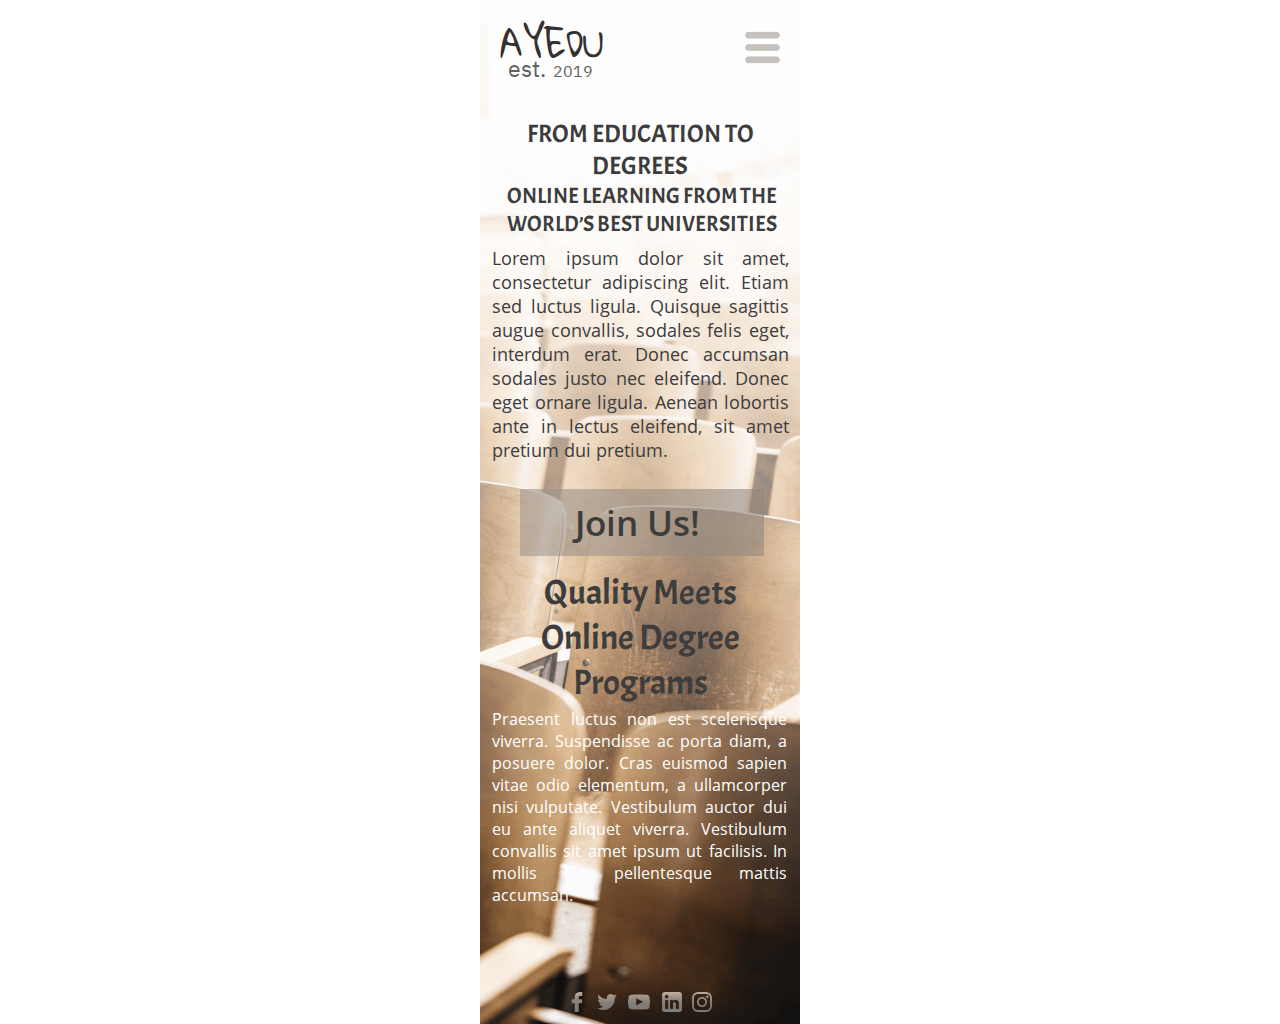
<file: index.html>
<!DOCTYPE html>
<html>
    <head>
        <link href="./img/favicon.png" rel="shortcut icon"/>
        <meta charset="utf-8"/>
        <meta content="width=device-width, initial-scale=1.0, maximum-scale=1.0" name="viewport"/>
        <link href="./css/webpagehome.css" rel="stylesheet" type="text/css"/>
        <meta content="Launchpad by Anima" name="author">
        </meta>
    </head>
    <body style="margin: 0;
 background: rgba(255, 255, 255, 1.0);">
        <input id="anPageName" name="page" type="hidden" value="webpagehome"/>
        <div class="bp2-mobilepagehome">
            <div style="width: 320px; height: 100%; position:relative; margin:auto;">
                <div class="bp2-nathandumlaoxphmmvks8lmunsplash">
                    <div class="bp2-mask">
                    </div>
                    <img anima-src="./img/mobile-page-hamburger-nathan-dumlao-xphmmvks8lm-unsplash.png" class="bp2-nathandumlaoxphmmvks8lmunsplash1" src="[data-uri]"/>
                </div>
                <a href="javascript:history.back()">
                    <div class="bp2-ayeduheaderlogo">
                        <div class="bp2-ayedu">
                            AYEDU
                        </div>
                        <div class="bp2-est2019">
                            <span class="bp2-span1">est.</span><span class="bp2-span2"> </span><span class="bp2-span3">2019</span>
                        </div>
                    </div>
                </a>
                <a href="mobilepagehamburger.html">
                    <img anima-src="./img/mobile-page-hamburger-56763@2x.png" class="bp2-a56763" src="[data-uri]"/>
                </a>
                <div class="bp2-loremipsumdolorsi">
                    Lorem ipsum dolor sit amet, consectetur adipiscing elit. Etiam sed luctus ligula. Quisque sagittis augue convallis, sodales felis eget, interdum erat. Donec accumsan sodales justo nec eleifend. Donec eget ornare ligula. Aenean lobortis ante in lectus eleifend, sit amet pretium dui pretium.
                </div>
                <div class="bp2-onlinelearningfromcopy">
                    ONLINE LEARNING FROM THE WORLD’S BEST UNIVERSITIES
                </div>
                <div class="bp2-fromeducationtode">
                    FROM EDUCATION TO DEGREES
                </div>
                <a href="webpagejoin.html">
                    <div class="bp2-joinuscopy">
                        <a href="webpagejoin.html">
                            <img anima-src="./img/mobile-page-home-rectangle@2x.png" class="bp2-rectangle" src="[data-uri]"/>
                        </a>
                        <a href="webpagejoin.html">
                            <div class="bp2-joinus">
                                Join Us!
                            </div>
                        </a>
                    </div>
                </a>
                <div class="bp2-socialiconscopy2">
                    <img anima-src="./img/mobile-page-programmes-facebook@2x.png" class="bp2-facebook" src="[data-uri]"/>
                    <img anima-src="./img/mobile-page-home-youtube@2x.png" class="bp2-youtube" src="[data-uri]"/>
                    <img anima-src="./img/mobile-page-join-instagram@2x.png" class="bp2-instagram" src="[data-uri]"/>
                    <img anima-src="./img/mobile-page-about-twitter@2x.png" class="bp2-twitter" src="[data-uri]"/>
                    <img anima-src="./img/mobile-page-home-linkedin@2x.png" class="bp2-linkedin" src="[data-uri]"/>
                </div>
                <div class="bp2-qualitymeetsonline">
                    Quality Meets<br />Online Degree Programs
                </div>
                <div class="bp2-praesentluctusnon">
                    Praesent luctus non est scelerisque viverra. Suspendisse ac porta diam, a posuere dolor. Cras euismod sapien vitae odio elementum, a ullamcorper nisi vulputate. Vestibulum auctor dui eu ante aliquet viverra. Vestibulum convallis sit amet ipsum ut facilisis. In mollis leo pellentesque mattis accumsan.
                </div>
            </div>
        </div>
        <div class="bp1-webpagehome">
            <div style="width: 1440px; height: 100%; position:relative; margin:auto;">
                <img anima-src="./img/web-page-home-52111.png" class="bp1-a52111" src="[data-uri]"/>
                <div class="bp1-header">
                    <img anima-src="./img/web-page-home-rectangle.png" class="bp1-rectangle" src="[data-uri]"/>
                    <img anima-src="./img/web-page-home-45954.png" class="bp1-a45954" src="[data-uri]"/>
                    <img anima-src="./img/web-page-home-90808.png" class="bp1-a90808" src="[data-uri]"/>
                    <div class="bp1-header1">
                        <a href="javascript:history.back()">
                            <div class="bp1-ayeduheaderlogo">
                                <div class="bp1-ayedu">
                                    AYEDU
                                </div>
                                <div class="bp1-est2019">
                                    <span class="bp1-span1">est.</span><span class="bp1-span2"> </span><span class="bp1-span3">2019</span>
                                </div>
                            </div>
                        </a>
                        <a href="webpageabout.html">
                            <div class="bp1-about">
                                About
                            </div>
                        </a>
                        <div class="bp1-studies">
                            Studies
                        </div>
                        <div class="bp1-international">
                            International
                        </div>
                        <div class="bp1-events">
                            Events
                        </div>
                        <a href="webpageprogrammes.html">
                            <div class="bp1-programmes">
                                Programmes
                            </div>
                        </a>
                        <div class="bp1-innovation">
                            Innovation
                        </div>
                    </div>
                    <div class="bp1-info">
                        <div class="bp1-fromeducationtode">
                            FROM EDUCATION TO DEGREES
                        </div>
                        <div class="bp1-onlinelearningfrom">
                            ONLINE LEARNING FROM THE WORLD’S BEST UNIVERSITIES
                        </div>
                        <div class="bp1-loremipsumdolorsi">
                            Lorem ipsum dolor sit amet, consectetur adipiscing elit. Etiam sed luctus ligula. Quisque sagittis augue convallis, sodales felis eget, interdum erat. Donec accumsan sodales justo nec eleifend. Donec eget ornare ligula. Aenean lobortis ante in lectus eleifend, sit amet pretium dui pretium.
                        </div>
                    </div>
                </div>
                <div class="bp1-header2">
                    <div class="bp1-header21">
                        <div class="bp1-bgimage">
                            <div class="bp1-mask">
                            </div>
                            <img anima-src="./img/web-page-home-nathan-dumlao-ewgmqs2tmji-unsplash.png" class="bp1-nathandumlaoewgmqs2tmjiunsplash" src="[data-uri]"/>
                        </div>
                        <img anima-src="./img/web-page-home-rectangle-1.png" class="bp1-rectangle" src="[data-uri]"/>
                        <a href="webpagejoin.html">
                            <div class="bp1-joinus">
                                <img anima-src="./img/web-page-join-rectangle@2x.png" class="bp1-rectangle1" src="[data-uri]"/>
                                <div class="bp1-joinus1">
                                    Join Us!
                                </div>
                            </div>
                        </a>
                    </div>
                    <div class="bp1-praesentluctusnon">
                        Praesent luctus non est scelerisque viverra. Suspendisse ac porta diam, a posuere dolor. Cras euismod sapien vitae odio elementum, a ullamcorper nisi vulputate. Vestibulum auctor dui eu ante aliquet viverra. Vestibulum convallis sit amet ipsum ut facilisis. In mollis leo pellentesque mattis accumsan.
                    </div>
                    <div class="bp1-qualitymeetsonline">
                        Quality Meets<br />Online Degree Programs
                    </div>
                </div>
                <div class="bp1-wearethemostpopu">
                    WE <br />ARE THE<br />MOST POPULER <br />ONLINE EDUCATION PLATFORM
                </div>
                <div class="bp1-header3">
                    <div class="bp1-rectangle">
                    </div>
                    <img anima-src="./img/web-page-home-50007@2x.png" class="bp1-a50007" src="[data-uri]"/>
                    <img anima-src="./img/web-page-home-50031@2x.png" class="bp1-a50031" src="[data-uri]"/>
                    <img anima-src="./img/web-page-home-46064@2x.png" class="bp1-a46064" src="[data-uri]"/>
                    <img anima-src="./img/web-page-home-117732@2x.png" class="bp1-a117732" src="[data-uri]"/>
                    <img anima-src="./img/web-page-home-43655@2x.png" class="bp1-a43655" src="[data-uri]"/>
                    <img anima-src="./img/web-page-home-43018@2x.png" class="bp1-a43018" src="[data-uri]"/>
                    <div class="bp1-aeneanportametuss">
                        Aenean porta metus sollicitudin sapien vulputate elementum et vel diam. Nulla vel luctus sapien, ac congue diam. Ut in rhoncus felis, vitae luctus felis. Praesent eu orci nunc. Praesent condimentum metus quis augue scelerisque viverra. Sed vitae elit vitae enim facilisis vulputate vel nec sem. Sed vitae augue auctor, aliquam purus bibendum, bibendum massa. Interdum et malesuada fames ac ante ipsum primis in faucibus. Donec a sem velit. Sed venenatis risus quis maximus facilisis.
                    </div>
                </div>
                <div class="bp1-socialicons">
                    <img anima-src="./img/web-page-join-facebook@2x.png" class="bp1-facebook" src="[data-uri]"/>
                    <img anima-src="./img/web-page-home-youtube@2x.png" class="bp1-youtube" src="[data-uri]"/>
                    <img anima-src="./img/web-page-home-instagram@2x.png" class="bp1-instagram" src="[data-uri]"/>
                    <img anima-src="./img/web-page-join-twitter@2x.png" class="bp1-twitter" src="[data-uri]"/>
                    <img anima-src="./img/web-page-join-linkedin@2x.png" class="bp1-linkedin" src="[data-uri]"/>
                </div>
                <div class="bp1-a2512019armangokdemir">
                    <span class="bp1-span1">©</span><span class="bp1-span2"> 2019 armangokdemir designed.</span>
                </div>
            </div>
        </div>
        <!-- Scripts -->
        <script>
            anima_isHidden = function(e) {
                if (!(e instanceof HTMLElement)) return !1;
                if (getComputedStyle(e).display == "none") return !0; else if (e.parentNode && anima_isHidden(e.parentNode)) return !0;
                return !1;
            };
            anima_loadAsyncSrcForTag = function(tag) {
                var elements = document.getElementsByTagName(tag);
                var toLoad = [];
                for (var i = 0; i < elements.length; i++) {
                    var e = elements[i];
                    var src = e.getAttribute("src");
                    var loaded = (src != undefined && src.length > 0 && src != '[data-uri]');
                    if (loaded) continue;
                    var asyncSrc = e.getAttribute("anima-src");
                    if (asyncSrc == undefined || asyncSrc.length == 0) continue;
                    if (anima_isHidden(e)) continue;
                    toLoad.push(e);
                }
                toLoad.sort(function(a, b) {
                    return anima_getTop(a) - anima_getTop(b);
                });
                for (var i = 0; i < toLoad.length; i++) {
                    var e = toLoad[i];
                    var asyncSrc = e.getAttribute("anima-src");
                    e.setAttribute("src", asyncSrc);
                }
            };
            anima_pauseHiddenVideos = function(tag) {
                var elements = document.getElementsByTagName("video");
                for (var i = 0; i < elements.length; i++) {
                    var e = elements[i];
                    var isPlaying = !!(e.currentTime > 0 && !e.paused && !e.ended && e.readyState > 2);
                    var isHidden = anima_isHidden(e);
                    if (!isPlaying && !isHidden && e.getAttribute("autoplay") == "autoplay") {
                        e.play();
                    } else if (isPlaying && isHidden) {
                        e.pause();
                    }
                }
            };
            anima_loadAsyncSrc = function(tag) {
                anima_loadAsyncSrcForTag("img");
                anima_loadAsyncSrcForTag("iframe");
                anima_loadAsyncSrcForTag("video");
                anima_pauseHiddenVideos();
            };
            var anima_getTop = function(e) {
                var top = 0;
                do {
                    top += e.offsetTop || 0;
                    e = e.offsetParent;
                } while (e);
                return top;
            };
            anima_loadAsyncSrc();
            anima_old_onResize = window.onresize;
            anima_new_onResize = undefined;
            anima_updateOnResize = function() {
                if (anima_new_onResize == undefined || window.onresize != anima_new_onResize) {
                    anima_new_onResize = function(x) {
                        if (anima_old_onResize != undefined) anima_old_onResize(x);
                        anima_loadAsyncSrc();
                    };
                    window.onresize = anima_new_onResize;
                    setTimeout(function() {
                        anima_updateOnResize();
                    }, 3000);
                }
            };
            anima_updateOnResize();
            setTimeout(function() {
                anima_loadAsyncSrc();
            }, 200);
        </script>
        <!-- End of Scripts -->
    </body>
</html>
</file>
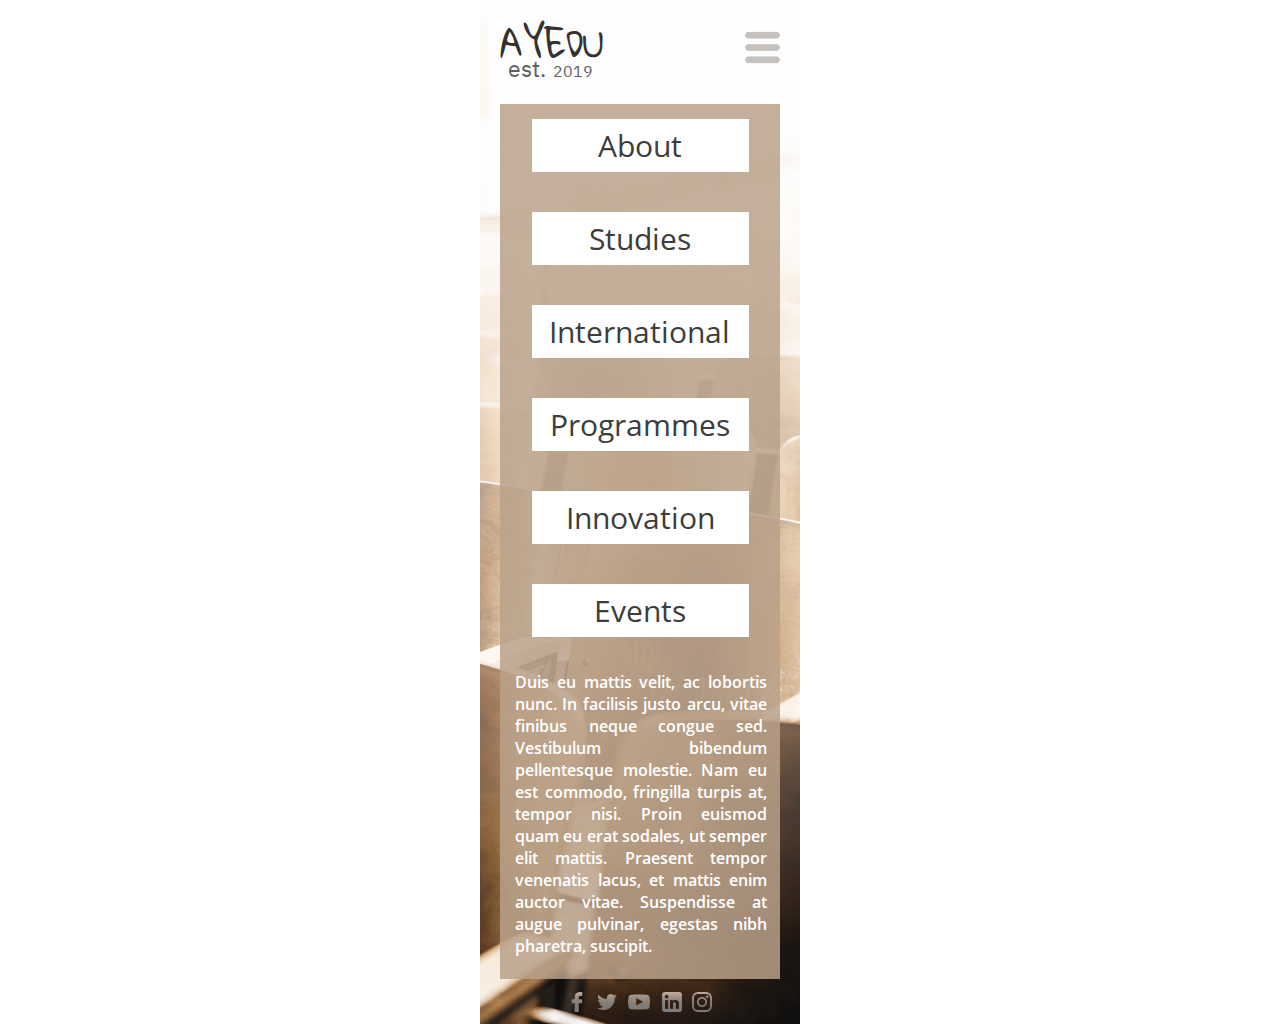
<file: mobilepagehamburger.html>
<!DOCTYPE html>
<html>
    <head>
        <link href="./img/favicon.png" rel="shortcut icon"/>
        <meta charset="utf-8"/>
        <meta content="width=device-width, initial-scale=1.0, maximum-scale=1.0" name="viewport"/>
        <link href="./css/mobilepagehamburger.css" rel="stylesheet" type="text/css"/>
        <meta content="Launchpad by Anima" name="author">
        </meta>
    </head>
    <body style="margin: 0;
 background: rgba(255, 255, 255, 1.0);">
        <input id="anPageName" name="page" type="hidden" value="mobilepagehamburger"/>
        <div class="mobilepagehamburger">
            <div style="width: 320px; height: 100%; position:relative; margin:auto;">
                <div class="nathandumlaoxphmmvks8lmunsplash">
                    <div class="mask">
                    </div>
                    <img anima-src="./img/mobile-page-hamburger-nathan-dumlao-xphmmvks8lm-unsplash.png" class="nathandumlaoxphmmvks8lmunsplash1" src="[data-uri]"/>
                </div>
                <a href="webpagehome.html">
                    <div class="ayeduheaderlogo">
                        <div class="ayedu">
                            AYEDU
                        </div>
                        <div class="est2019">
                            <span class="span1">est.</span><span class="span2"> </span><span class="span3">2019</span>
                        </div>
                    </div>
                </a>
                <a href="javascript:history.back()">
                    <img anima-src="./img/mobile-page-hamburger-56763@2x.png" class="a56763" src="[data-uri]"/>
                </a>
                <div class="socialiconscopy2">
                    <img anima-src="./img/mobile-page-programmes-facebook@2x.png" class="facebook" src="[data-uri]"/>
                    <img anima-src="./img/mobile-page-home-youtube@2x.png" class="youtube" src="[data-uri]"/>
                    <img anima-src="./img/mobile-page-join-instagram@2x.png" class="instagram" src="[data-uri]"/>
                    <img anima-src="./img/mobile-page-about-twitter@2x.png" class="twitter" src="[data-uri]"/>
                    <img anima-src="./img/mobile-page-home-linkedin@2x.png" class="linkedin" src="[data-uri]"/>
                </div>
                <div class="rectanglecopy8">
                </div>
                <a href="webpageabout.html">
                    <div class="rectangle">
                    </div>
                </a>
                <a href="webpageabout.html">
                    <div class="about">
                        About
                    </div>
                </a>
                <div class="rectanglecopy">
                </div>
                <div class="studies">
                    Studies
                </div>
                <div class="rectanglecopy2">
                </div>
                <div class="international">
                    International
                </div>
                <a href="webpageprogrammes.html">
                    <div class="rectanglecopy3">
                    </div>
                </a>
                <a href="webpageprogrammes.html">
                    <div class="programmes">
                        Programmes
                    </div>
                </a>
                <div class="rectanglecopy4">
                </div>
                <div class="innovation">
                    Innovation
                </div>
                <div class="rectanglecopy5">
                </div>
                <div class="events">
                    Events
                </div>
                <div class="duiseumattisvelit">
                    Duis eu mattis velit, ac lobortis nunc. In facilisis justo arcu, vitae finibus neque congue sed. Vestibulum bibendum pellentesque molestie. Nam eu est commodo, fringilla turpis at, tempor nisi. Proin euismod quam eu erat sodales, ut semper elit mattis. Praesent tempor venenatis lacus, et mattis enim auctor vitae. Suspendisse at augue pulvinar, egestas nibh pharetra, suscipit.
                </div>
            </div>
        </div>
        <!-- Scripts -->
        <script>
            anima_isHidden = function(e) {
                if (!(e instanceof HTMLElement)) return !1;
                if (getComputedStyle(e).display == "none") return !0; else if (e.parentNode && anima_isHidden(e.parentNode)) return !0;
                return !1;
            };
            anima_loadAsyncSrcForTag = function(tag) {
                var elements = document.getElementsByTagName(tag);
                var toLoad = [];
                for (var i = 0; i < elements.length; i++) {
                    var e = elements[i];
                    var src = e.getAttribute("src");
                    var loaded = (src != undefined && src.length > 0 && src != '[data-uri]');
                    if (loaded) continue;
                    var asyncSrc = e.getAttribute("anima-src");
                    if (asyncSrc == undefined || asyncSrc.length == 0) continue;
                    if (anima_isHidden(e)) continue;
                    toLoad.push(e);
                }
                toLoad.sort(function(a, b) {
                    return anima_getTop(a) - anima_getTop(b);
                });
                for (var i = 0; i < toLoad.length; i++) {
                    var e = toLoad[i];
                    var asyncSrc = e.getAttribute("anima-src");
                    e.setAttribute("src", asyncSrc);
                }
            };
            anima_pauseHiddenVideos = function(tag) {
                var elements = document.getElementsByTagName("video");
                for (var i = 0; i < elements.length; i++) {
                    var e = elements[i];
                    var isPlaying = !!(e.currentTime > 0 && !e.paused && !e.ended && e.readyState > 2);
                    var isHidden = anima_isHidden(e);
                    if (!isPlaying && !isHidden && e.getAttribute("autoplay") == "autoplay") {
                        e.play();
                    } else if (isPlaying && isHidden) {
                        e.pause();
                    }
                }
            };
            anima_loadAsyncSrc = function(tag) {
                anima_loadAsyncSrcForTag("img");
                anima_loadAsyncSrcForTag("iframe");
                anima_loadAsyncSrcForTag("video");
                anima_pauseHiddenVideos();
            };
            var anima_getTop = function(e) {
                var top = 0;
                do {
                    top += e.offsetTop || 0;
                    e = e.offsetParent;
                } while (e);
                return top;
            };
            anima_loadAsyncSrc();
            anima_old_onResize = window.onresize;
            anima_new_onResize = undefined;
            anima_updateOnResize = function() {
                if (anima_new_onResize == undefined || window.onresize != anima_new_onResize) {
                    anima_new_onResize = function(x) {
                        if (anima_old_onResize != undefined) anima_old_onResize(x);
                        anima_loadAsyncSrc();
                    };
                    window.onresize = anima_new_onResize;
                    setTimeout(function() {
                        anima_updateOnResize();
                    }, 3000);
                }
            };
            anima_updateOnResize();
            setTimeout(function() {
                anima_loadAsyncSrc();
            }, 200);
        </script>
        <!-- End of Scripts -->
    </body>
</html>
</file>
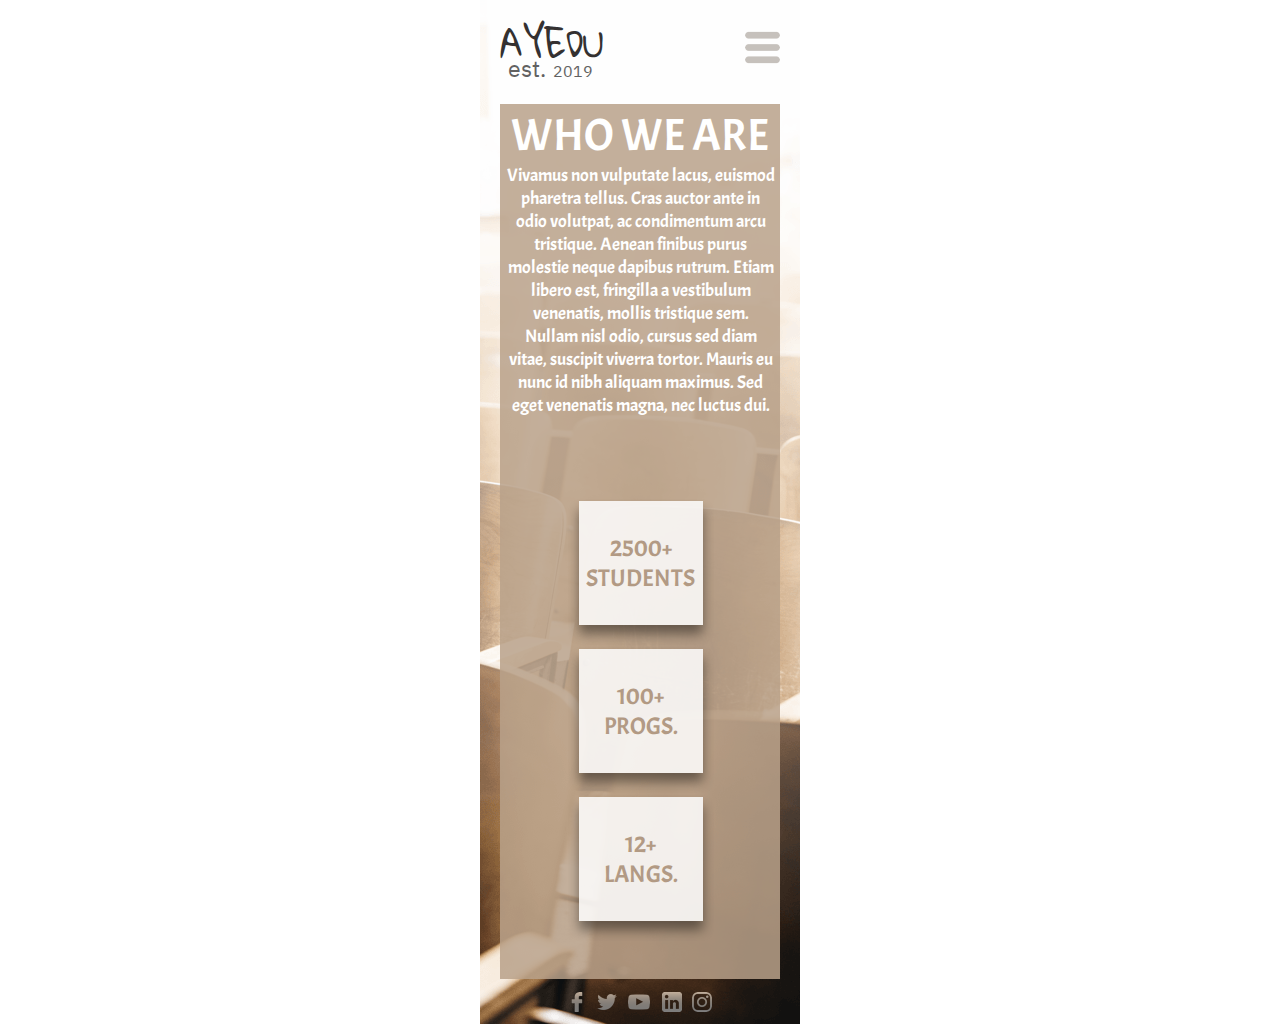
<file: webpageabout.html>
<!DOCTYPE html>
<html>
    <head>
        <link href="./img/favicon.png" rel="shortcut icon"/>
        <meta charset="utf-8"/>
        <meta content="width=device-width, initial-scale=1.0, maximum-scale=1.0" name="viewport"/>
        <link href="./css/webpageabout.css" rel="stylesheet" type="text/css"/>
        <meta content="Launchpad by Anima" name="author">
        </meta>
    </head>
    <body style="margin: 0;
 background: rgba(255, 255, 255, 1.0);">
        <input id="anPageName" name="page" type="hidden" value="webpageabout"/>
        <div class="bp2-mobilepageabout">
            <div style="width: 320px; height: 100%; position:relative; margin:auto;">
                <div class="bp2-nathandumlaoxphmmvks8lmunsplash">
                    <div class="bp2-mask">
                    </div>
                    <img anima-src="./img/mobile-page-hamburger-nathan-dumlao-xphmmvks8lm-unsplash.png" class="bp2-nathandumlaoxphmmvks8lmunsplash1" src="[data-uri]"/>
                </div>
                <a href="webpagehome.html">
                    <div class="bp2-ayeduheaderlogo">
                        <div class="bp2-ayedu">
                            AYEDU
                        </div>
                        <div class="bp2-est2019">
                            <span class="bp2-span1">est.</span><span class="bp2-span2"> </span><span class="bp2-span3">2019</span>
                        </div>
                    </div>
                </a>
                <a href="mobilepagehamburger.html">
                    <img anima-src="./img/mobile-page-hamburger-56763@2x.png" class="bp2-a56763" src="[data-uri]"/>
                </a>
                <div class="bp2-socialiconscopy2">
                    <img anima-src="./img/mobile-page-programmes-facebook@2x.png" class="bp2-facebook" src="[data-uri]"/>
                    <img anima-src="./img/mobile-page-home-youtube@2x.png" class="bp2-youtube" src="[data-uri]"/>
                    <img anima-src="./img/mobile-page-join-instagram@2x.png" class="bp2-instagram" src="[data-uri]"/>
                    <img anima-src="./img/mobile-page-about-twitter@2x.png" class="bp2-twitter" src="[data-uri]"/>
                    <img anima-src="./img/mobile-page-home-linkedin@2x.png" class="bp2-linkedin" src="[data-uri]"/>
                </div>
                <div class="bp2-rectanglecopy8">
                </div>
                <div class="bp2-whoweare">
                    WHO WE ARE
                </div>
                <div class="bp2-vivamusnonvulputat">
                    Vivamus non vulputate lacus, euismod pharetra tellus. Cras auctor ante in odio volutpat, ac condimentum arcu tristique. Aenean finibus purus molestie neque dapibus rutrum. Etiam libero est, fringilla a vestibulum venenatis, mollis tristique sem. Nullam nisl odio, cursus sed diam vitae, suscipit viverra tortor. Mauris eu nunc id nibh aliquam maximus. Sed eget venenatis magna, nec luctus dui.
                </div>
                <img anima-src="./img/mobile-page-about-rectangle-copy-6@2x.png" class="bp2-rectanglecopy4" src="[data-uri]"/>
                <img anima-src="./img/mobile-page-about-rectangle-copy-6@2x.png" class="bp2-rectanglecopy5" src="[data-uri]"/>
                <img anima-src="./img/mobile-page-about-rectangle-copy-6@2x.png" class="bp2-rectanglecopy6" src="[data-uri]"/>
                <div class="bp2-a2500students">
                    2500+<br />STUDENTS
                </div>
                <div class="bp2-a100progs">
                    100+<br />PROGS.
                </div>
                <div class="bp2-a12langs">
                    12+<br />LANGS.
                </div>
            </div>
        </div>
        <div class="bp1-webpageabout">
            <div style="width: 1440px; height: 100%; position:relative; margin:auto;">
                <div class="bp1-ashkanforouzanigk23hxuh9rqunsplash">
                    <div class="bp1-mask">
                    </div>
                    <img anima-src="./img/web-page-about-ashkan-forouzani-gk23hxuh9rq-unsplash.png" class="bp1-ashkanforouzanigk23hxuh9rqunsplash1" src="[data-uri]"/>
                </div>
                <img anima-src="./img/web-page-join-rectangle-1.png" class="bp1-rectanglecopy6" src="[data-uri]"/>
                <div class="bp1-headercopy">
                    <a href="webpagehome.html">
                        <div class="bp1-ayeduheaderlogocopy">
                            <div class="bp1-ayedu">
                                AYEDU
                            </div>
                            <div class="bp1-est2019">
                                <span class="bp1-span1">est.</span><span class="bp1-span2"> </span><span class="bp1-span3">2019</span>
                            </div>
                        </div>
                    </a>
                    <a href="javascript:history.back()">
                        <div class="bp1-aboutcopy">
                            About
                        </div>
                    </a>
                    <div class="bp1-studiescopy">
                        Studies
                    </div>
                    <div class="bp1-internationalcopy">
                        International
                    </div>
                    <div class="bp1-eventscopy">
                        Events
                    </div>
                    <a href="webpageprogrammes.html">
                        <div class="bp1-programmescopy">
                            Programmes
                        </div>
                    </a>
                    <div class="bp1-innovationcopy">
                        Innovation
                    </div>
                </div>
                <div class="bp1-header3copy2">
                    <div class="bp1-rectangle">
                    </div>
                </div>
                <div class="bp1-whoweare">
                    WHO WE ARE
                </div>
                <div class="bp1-vivamusnonvulputat">
                    Vivamus non vulputate lacus, euismod pharetra tellus. Cras auctor ante in odio volutpat, ac condimentum arcu tristique. Aenean finibus purus molestie neque dapibus rutrum. Etiam libero est, fringilla a vestibulum venenatis, mollis tristique sem. Nullam nisl odio, cursus sed diam vitae, suscipit viverra tortor. Mauris eu nunc id nibh aliquam maximus. Sed eget venenatis magna, nec luctus dui.
                </div>
                <img anima-src="./img/web-page-programmes-rectangle-copy-8.png" class="bp1-rectanglecopy" src="[data-uri]"/>
                <img anima-src="./img/web-page-programmes-rectangle-copy-8.png" class="bp1-rectanglecopy3" src="[data-uri]"/>
                <img anima-src="./img/web-page-programmes-rectangle-copy-8.png" class="bp1-rectanglecopy2" src="[data-uri]"/>
                <div class="bp1-a2500">
                    2500+
                </div>
                <div class="bp1-students">
                    Students
                </div>
                <div class="bp1-programmes">
                    Programmes
                </div>
                <div class="bp1-languages">
                    Languages
                </div>
                <div class="bp1-a100">
                    100+
                </div>
                <div class="bp1-a12">
                    12+
                </div>
                <div class="bp1-loremipsumdolorsi">
                    Lorem ipsum dolor sit amet, consectetur
                </div>
                <div class="bp1-aeneanquisportanu">
                    Aenean quis porta nunc. Integer vel dapibus tellus, euismod condimentum ex.
                </div>
                <div class="bp1-vivamusnonvulputat1">
                    Vivamus non vulputate lacus, euismod pharetra tellus.
                </div>
                <div class="bp1-socialiconscopy2">
                    <img anima-src="./img/web-page-join-facebook@2x.png" class="bp1-facebook" src="[data-uri]"/>
                    <img anima-src="./img/web-page-home-youtube@2x.png" class="bp1-youtube" src="[data-uri]"/>
                    <img anima-src="./img/web-page-home-instagram@2x.png" class="bp1-instagram" src="[data-uri]"/>
                    <img anima-src="./img/web-page-join-twitter@2x.png" class="bp1-twitter" src="[data-uri]"/>
                    <img anima-src="./img/web-page-join-linkedin@2x.png" class="bp1-linkedin" src="[data-uri]"/>
                </div>
                <div class="bp1-a2512019armangokdemircopy2">
                    <span class="bp1-span1">©</span><span class="bp1-span2"> 2019 armangokdemir designed.</span>
                </div>
            </div>
        </div>
        <!-- Scripts -->
        <script>
            anima_isHidden = function(e) {
                if (!(e instanceof HTMLElement)) return !1;
                if (getComputedStyle(e).display == "none") return !0; else if (e.parentNode && anima_isHidden(e.parentNode)) return !0;
                return !1;
            };
            anima_loadAsyncSrcForTag = function(tag) {
                var elements = document.getElementsByTagName(tag);
                var toLoad = [];
                for (var i = 0; i < elements.length; i++) {
                    var e = elements[i];
                    var src = e.getAttribute("src");
                    var loaded = (src != undefined && src.length > 0 && src != '[data-uri]');
                    if (loaded) continue;
                    var asyncSrc = e.getAttribute("anima-src");
                    if (asyncSrc == undefined || asyncSrc.length == 0) continue;
                    if (anima_isHidden(e)) continue;
                    toLoad.push(e);
                }
                toLoad.sort(function(a, b) {
                    return anima_getTop(a) - anima_getTop(b);
                });
                for (var i = 0; i < toLoad.length; i++) {
                    var e = toLoad[i];
                    var asyncSrc = e.getAttribute("anima-src");
                    e.setAttribute("src", asyncSrc);
                }
            };
            anima_pauseHiddenVideos = function(tag) {
                var elements = document.getElementsByTagName("video");
                for (var i = 0; i < elements.length; i++) {
                    var e = elements[i];
                    var isPlaying = !!(e.currentTime > 0 && !e.paused && !e.ended && e.readyState > 2);
                    var isHidden = anima_isHidden(e);
                    if (!isPlaying && !isHidden && e.getAttribute("autoplay") == "autoplay") {
                        e.play();
                    } else if (isPlaying && isHidden) {
                        e.pause();
                    }
                }
            };
            anima_loadAsyncSrc = function(tag) {
                anima_loadAsyncSrcForTag("img");
                anima_loadAsyncSrcForTag("iframe");
                anima_loadAsyncSrcForTag("video");
                anima_pauseHiddenVideos();
            };
            var anima_getTop = function(e) {
                var top = 0;
                do {
                    top += e.offsetTop || 0;
                    e = e.offsetParent;
                } while (e);
                return top;
            };
            anima_loadAsyncSrc();
            anima_old_onResize = window.onresize;
            anima_new_onResize = undefined;
            anima_updateOnResize = function() {
                if (anima_new_onResize == undefined || window.onresize != anima_new_onResize) {
                    anima_new_onResize = function(x) {
                        if (anima_old_onResize != undefined) anima_old_onResize(x);
                        anima_loadAsyncSrc();
                    };
                    window.onresize = anima_new_onResize;
                    setTimeout(function() {
                        anima_updateOnResize();
                    }, 3000);
                }
            };
            anima_updateOnResize();
            setTimeout(function() {
                anima_loadAsyncSrc();
            }, 200);
        </script>
        <!-- End of Scripts -->
    </body>
</html>
</file>
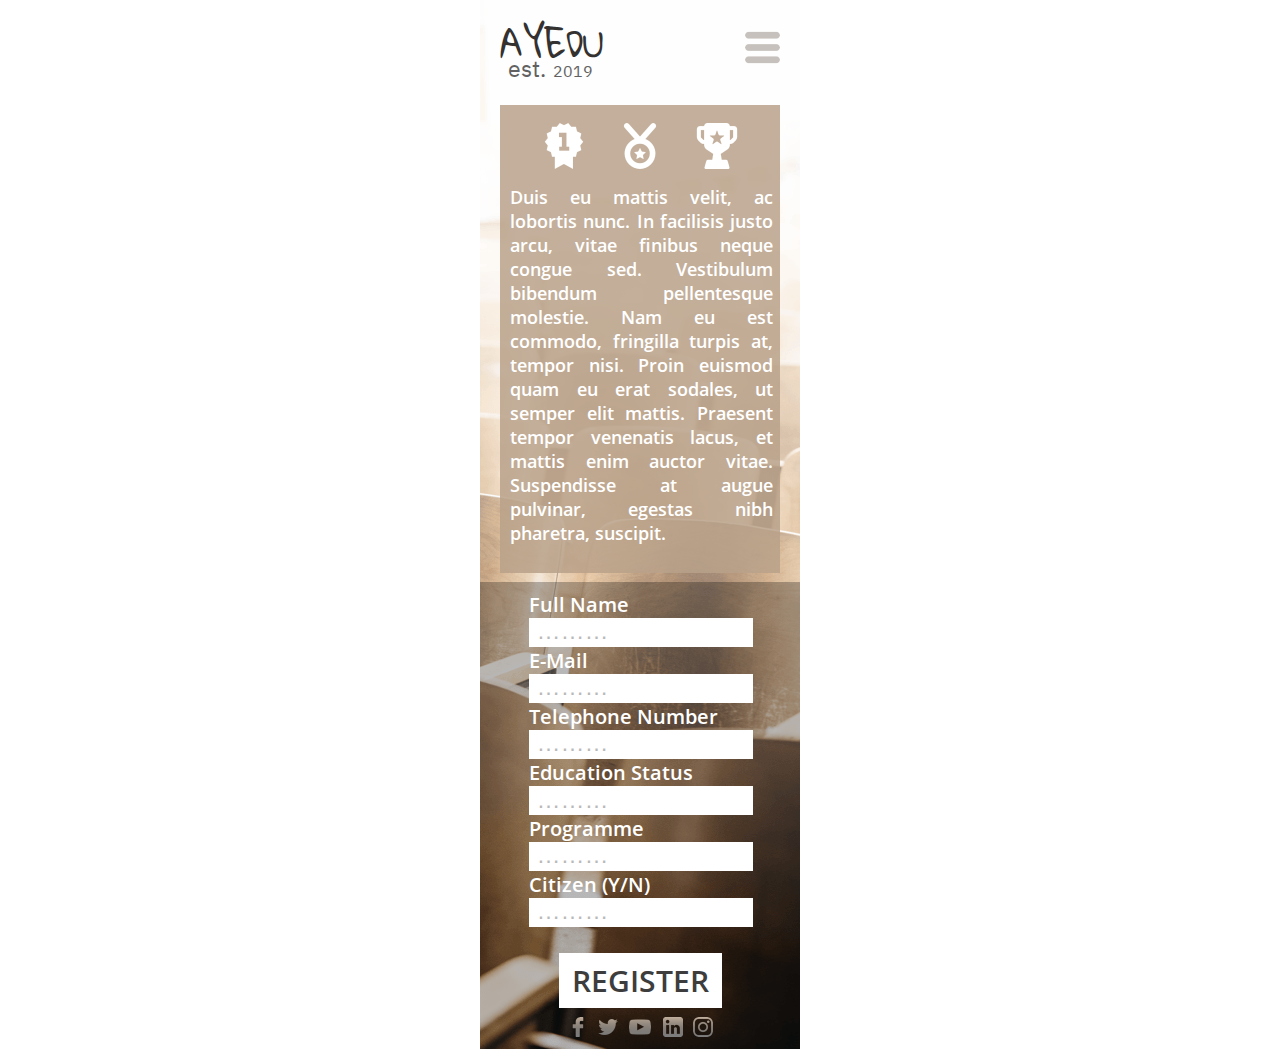
<file: webpagejoin.html>
<!DOCTYPE html>
<html>
    <head>
        <link href="./img/favicon.png" rel="shortcut icon"/>
        <meta charset="utf-8"/>
        <meta content="width=device-width, initial-scale=1.0, maximum-scale=1.0" name="viewport"/>
        <link href="./css/webpagejoin.css" rel="stylesheet" type="text/css"/>
        <meta content="Launchpad by Anima" name="author">
        </meta>
    </head>
    <body style="margin: 0;
 background: rgba(255, 255, 255, 1.0);">
        <input id="anPageName" name="page" type="hidden" value="webpagejoin"/>
        <form action="form1" class="bp1-webpagejoin" method="post" name="form1">
            <div style="width: 1440px; height: 100%; position:relative; margin:auto;">
                <div class="bp1-worldz">
                    <img anima-src="./img/web-page-join-44536@2x.png" class="bp1-a44536" src="[data-uri]"/>
                    <img anima-src="./img/web-page-join-44536-copy-2@2x.png" class="bp1-a44536copy2" src="[data-uri]"/>
                    <img anima-src="./img/web-page-join-44536-copy-7@2x.png" class="bp1-a44536copy7" src="[data-uri]"/>
                    <img anima-src="./img/web-page-join-44536-copy-3.png" class="bp1-a44536copy3" src="[data-uri]"/>
                    <img anima-src="./img/web-page-join-44536-copy@2x.png" class="bp1-a44536copy" src="[data-uri]"/>
                    <img anima-src="./img/web-page-join-44536-copy-6@2x.png" class="bp1-a44536copy6" src="[data-uri]"/>
                    <img anima-src="./img/web-page-join-44536-copy-4@2x.png" class="bp1-a44536copy4" src="[data-uri]"/>
                    <img anima-src="./img/web-page-join-44536-copy-5.png" class="bp1-a44536copy5" src="[data-uri]"/>
                </div>
                <a href="#" onclick="document.getElementsByName('form1')[0].submit(); if (window.submitted) window.submitted();">
                    <div class="bp1-joinus">
                        <img anima-src="./img/web-page-join-rectangle@2x.png" class="bp1-rectangle1" src="[data-uri]"/>
                        <div class="bp1-register">
                            REGISTER
                        </div>
                    </div>
                </a>
                <div class="bp1-bg">
                    <div class="bp1-mask">
                    </div>
                    <img anima-src="./img/web-page-join-thought-catalog-505eectw54k-unsplash.png" class="bp1-thoughtcatalog505eectw54kunsplash" src="[data-uri]"/>
                </div>
                <div class="bp1-bgcopy">
                    <div class="bp1-mask">
                    </div>
                    <img anima-src="./img/web-page-join-nick-morrison-fhnnjk1yj7y-unsplash.png" class="bp1-nickmorrisonfhnnjk1yj7yunsplash" src="[data-uri]"/>
                </div>
                <div class="bp1-bgcopy2">
                    <div class="bp1-mask">
                    </div>
                    <img anima-src="./img/web-page-join-javier-quesada-qyfwgvnjqsa-unsplash.png" class="bp1-javierquesadaqyfwgvnjqsaunsplash" src="[data-uri]"/>
                </div>
                <img anima-src="./img/web-page-join-rectangle-1.png" class="bp1-rectangle" src="[data-uri]"/>
                <div class="bp1-header">
                    <a href="webpagehome.html">
                        <div class="bp1-ayeduheaderlogocopy">
                            <div class="bp1-ayedu">
                                AYEDU
                            </div>
                            <div class="bp1-est2019">
                                <span class="bp1-span1">est.</span><span class="bp1-span2"> </span><span class="bp1-span3">2019</span>
                            </div>
                        </div>
                    </a>
                    <a href="webpageabout.html">
                        <div class="bp1-aboutcopy">
                            About
                        </div>
                    </a>
                    <div class="bp1-studiescopy">
                        Studies
                    </div>
                    <div class="bp1-internationalcopy">
                        International
                    </div>
                    <div class="bp1-eventscopy">
                        Events
                    </div>
                    <a href="webpageprogrammes.html">
                        <div class="bp1-programmescopy">
                            Programmes
                        </div>
                    </a>
                    <div class="bp1-innovationcopy">
                        Innovation
                    </div>
                </div>
                <div class="bp1-header3copy">
                    <div class="bp1-rectangle1">
                    </div>
                    <div class="bp1-duiseumattisvelit">
                        Duis eu mattis velit, ac lobortis nunc. In facilisis justo arcu, vitae finibus neque congue sed. Vestibulum bibendum pellentesque molestie. Nam eu est commodo, fringilla turpis at, tempor nisi. Proin euismod quam eu erat sodales, ut semper elit mattis. Praesent tempor venenatis lacus, et mattis enim auctor vitae. Suspendisse at augue pulvinar, egestas nibh pharetra, suscipit.
                    </div>
                </div>
                <img anima-src="./img/web-page-join-31636@2x.png" class="bp1-a31636" src="[data-uri]"/>
                <img anima-src="./img/web-page-join-94876@2x.png" class="bp1-a94876" src="[data-uri]"/>
                <img anima-src="./img/web-page-join-109243@2x.png" class="bp1-a109243" src="[data-uri]"/>
                <div class="bp1-loginform">
                    <div class="bp1-rectangle1">
                    </div>
                    <input class="bp1-textnamehere" name="textNameHere" placeholder="Name here"/>
                    <input class="bp1-textemailhere" name="textEMailHere" placeholder="E-mail here"/>
                    <input class="bp1-textnumberhere" name="textNumberHere" placeholder="Number here"/>
                    <input class="bp1-textstatus" name="textStatus" placeholder="Status"/>
                    <input class="bp1-textselect" name="textSelect" placeholder="Select"/>
                    <input class="bp1-textyn" name="textYN" placeholder="Y/N"/>
                    <div class="bp1-educatitonstatus">
                        Educatiton Status
                    </div>
                    <div class="bp1-rectanglecopy3">
                    </div>
                    <div class="bp1-programme">
                        Programme
                    </div>
                    <div class="bp1-rectanglecopy4">
                    </div>
                    <div class="bp1-citizenyn">
                        Citizen (Y/N)
                    </div>
                    <div class="bp1-rectanglecopy5">
                    </div>
                    <div class="bp1-email">
                        E-Mail
                    </div>
                    <div class="bp1-rectanglecopy">
                    </div>
                    <div class="bp1-telephonenumber">
                        Telephone Number
                    </div>
                    <div class="bp1-rectanglecopy2">
                    </div>
                    <div class="bp1-fullname">
                        Full Name
                    </div>
                </div>
                <div class="bp1-socialiconscopy">
                    <img anima-src="./img/web-page-join-facebook@2x.png" class="bp1-facebook" src="[data-uri]"/>
                    <img anima-src="./img/web-page-home-youtube@2x.png" class="bp1-youtube" src="[data-uri]"/>
                    <img anima-src="./img/web-page-home-instagram@2x.png" class="bp1-instagram" src="[data-uri]"/>
                    <img anima-src="./img/web-page-join-twitter@2x.png" class="bp1-twitter" src="[data-uri]"/>
                    <img anima-src="./img/web-page-join-linkedin@2x.png" class="bp1-linkedin" src="[data-uri]"/>
                </div>
                <div class="bp1-a2512019armangokdemircopy">
                    <span class="bp1-span1">©</span><span class="bp1-span2"> 2019 armangokdemir designed.</span>
                </div>
            </div>
        </form>
        <form action="form2" class="bp2-mobilepagejoin" method="post" name="form2">
            <div style="width: 320px; height: 100%; position:relative; margin:auto;">
                <div class="bp2-nathandumlaoxphmmvks8lmunsplash">
                    <div class="bp2-mask">
                    </div>
                    <img anima-src="./img/mobile-page-join-nathan-dumlao-xphmmvks8lm-unsplash.png" class="bp2-nathandumlaoxphmmvks8lmunsplash1" src="[data-uri]"/>
                </div>
                <a href="webpagehome.html">
                    <div class="bp2-ayeduheaderlogo">
                        <div class="bp2-ayedu">
                            AYEDU
                        </div>
                        <div class="bp2-est2019">
                            <span class="bp2-span1">est.</span><span class="bp2-span2"> </span><span class="bp2-span3">2019</span>
                        </div>
                    </div>
                </a>
                <a href="mobilepagehamburger.html">
                    <img anima-src="./img/mobile-page-hamburger-56763@2x.png" class="bp2-a56763" src="[data-uri]"/>
                </a>
                <div class="bp2-rectanglecopy6">
                </div>
                <img anima-src="./img/mobile-page-join-31636-copy@2x.png" class="bp2-a31636copy" src="[data-uri]"/>
                <img anima-src="./img/mobile-page-join-94876-copy@2x.png" class="bp2-a94876copy" src="[data-uri]"/>
                <img anima-src="./img/mobile-page-join-109243-copy@2x.png" class="bp2-a109243copy" src="[data-uri]"/>
                <div class="bp2-duiseumattisvelit">
                    Duis eu mattis velit, ac lobortis nunc. In facilisis justo arcu, vitae finibus neque congue sed. Vestibulum bibendum pellentesque molestie. Nam eu est commodo, fringilla turpis at, tempor nisi. Proin euismod quam eu erat sodales, ut semper elit mattis. Praesent tempor venenatis lacus, et mattis enim auctor vitae. Suspendisse at augue pulvinar, egestas nibh pharetra, suscipit.
                </div>
                <div class="bp2-rectangle">
                </div>
                <div class="bp2-fullname">
                    Full Name
                </div>
                <div class="bp2-rectangle1">
                </div>
                <input class="bp2-text" name="text" placeholder="………"/>
                <div class="bp2-email">
                    E-Mail
                </div>
                <div class="bp2-rectanglecopy">
                </div>
                <div class="bp2-telephonenumber">
                    Telephone Number
                </div>
                <div class="bp2-rectanglecopy2">
                </div>
                <div class="bp2-educationstatus">
                    Education Status
                </div>
                <div class="bp2-rectanglecopy3">
                </div>
                <div class="bp2-programme">
                    Programme
                </div>
                <div class="bp2-rectanglecopy4">
                </div>
                <div class="bp2-citizenyn">
                    Citizen (Y/N)
                </div>
                <div class="bp2-rectanglecopy5">
                </div>
                <a href="#" onclick="document.getElementsByName('form2')[0].submit(); if (window.submitted) window.submitted();">
                    <div class="bp2-register">
                        <div class="bp2-rectanglecopy7">
                        </div>
                        <div class="bp2-register1">
                            REGISTER
                        </div>
                    </div>
                </a>
                <div class="bp2-socialiconscopy3">
                    <img anima-src="./img/mobile-page-programmes-facebook@2x.png" class="bp2-facebook" src="[data-uri]"/>
                    <img anima-src="./img/mobile-page-home-youtube@2x.png" class="bp2-youtube" src="[data-uri]"/>
                    <img anima-src="./img/mobile-page-join-instagram@2x.png" class="bp2-instagram" src="[data-uri]"/>
                    <img anima-src="./img/mobile-page-about-twitter@2x.png" class="bp2-twitter" src="[data-uri]"/>
                    <img anima-src="./img/mobile-page-home-linkedin@2x.png" class="bp2-linkedin" src="[data-uri]"/>
                </div>
                <input class="bp2-text1" name="text1" placeholder="………"/>
                <input class="bp2-text2" name="text2" placeholder="………"/>
                <input class="bp2-text3" name="text3" placeholder="………"/>
                <input class="bp2-text4" name="text4" placeholder="………"/>
                <input class="bp2-text5" name="text5" placeholder="………"/>
            </div>
        </form>
        <!-- Scripts -->
        <script>
            anima_isHidden = function(e) {
                if (!(e instanceof HTMLElement)) return !1;
                if (getComputedStyle(e).display == "none") return !0; else if (e.parentNode && anima_isHidden(e.parentNode)) return !0;
                return !1;
            };
            anima_loadAsyncSrcForTag = function(tag) {
                var elements = document.getElementsByTagName(tag);
                var toLoad = [];
                for (var i = 0; i < elements.length; i++) {
                    var e = elements[i];
                    var src = e.getAttribute("src");
                    var loaded = (src != undefined && src.length > 0 && src != '[data-uri]');
                    if (loaded) continue;
                    var asyncSrc = e.getAttribute("anima-src");
                    if (asyncSrc == undefined || asyncSrc.length == 0) continue;
                    if (anima_isHidden(e)) continue;
                    toLoad.push(e);
                }
                toLoad.sort(function(a, b) {
                    return anima_getTop(a) - anima_getTop(b);
                });
                for (var i = 0; i < toLoad.length; i++) {
                    var e = toLoad[i];
                    var asyncSrc = e.getAttribute("anima-src");
                    e.setAttribute("src", asyncSrc);
                }
            };
            anima_pauseHiddenVideos = function(tag) {
                var elements = document.getElementsByTagName("video");
                for (var i = 0; i < elements.length; i++) {
                    var e = elements[i];
                    var isPlaying = !!(e.currentTime > 0 && !e.paused && !e.ended && e.readyState > 2);
                    var isHidden = anima_isHidden(e);
                    if (!isPlaying && !isHidden && e.getAttribute("autoplay") == "autoplay") {
                        e.play();
                    } else if (isPlaying && isHidden) {
                        e.pause();
                    }
                }
            };
            anima_loadAsyncSrc = function(tag) {
                anima_loadAsyncSrcForTag("img");
                anima_loadAsyncSrcForTag("iframe");
                anima_loadAsyncSrcForTag("video");
                anima_pauseHiddenVideos();
            };
            var anima_getTop = function(e) {
                var top = 0;
                do {
                    top += e.offsetTop || 0;
                    e = e.offsetParent;
                } while (e);
                return top;
            };
            anima_loadAsyncSrc();
            anima_old_onResize = window.onresize;
            anima_new_onResize = undefined;
            anima_updateOnResize = function() {
                if (anima_new_onResize == undefined || window.onresize != anima_new_onResize) {
                    anima_new_onResize = function(x) {
                        if (anima_old_onResize != undefined) anima_old_onResize(x);
                        anima_loadAsyncSrc();
                    };
                    window.onresize = anima_new_onResize;
                    setTimeout(function() {
                        anima_updateOnResize();
                    }, 3000);
                }
            };
            anima_updateOnResize();
            setTimeout(function() {
                anima_loadAsyncSrc();
            }, 200);
        </script>
        <!-- End of Scripts -->
    </body>
</html>
</file>
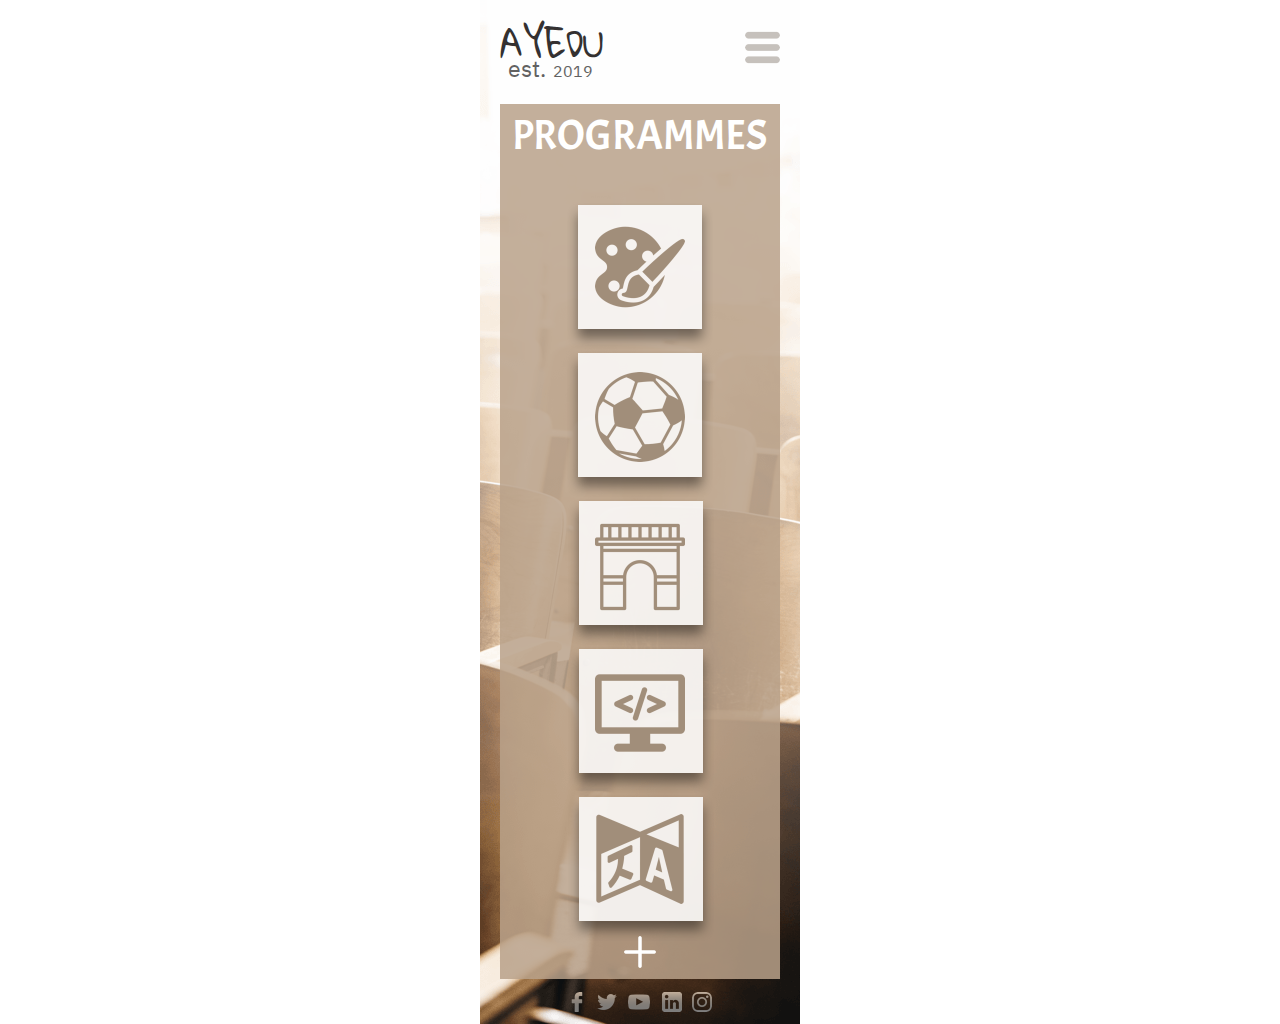
<file: webpageprogrammes.html>
<!DOCTYPE html>
<html>
    <head>
        <link href="./img/favicon.png" rel="shortcut icon"/>
        <meta charset="utf-8"/>
        <meta content="width=device-width, initial-scale=1.0, maximum-scale=1.0" name="viewport"/>
        <link href="./css/webpageprogrammes.css" rel="stylesheet" type="text/css"/>
        <meta content="Launchpad by Anima" name="author">
        </meta>
    </head>
    <body style="margin: 0;
 background: rgba(255, 255, 255, 1.0);">
        <input id="anPageName" name="page" type="hidden" value="webpageprogrammes"/>
        <div class="bp2-mobilepageprogrammes">
            <div style="width: 320px; height: 100%; position:relative; margin:auto;">
                <div class="bp2-nathandumlaoxphmmvks8lmunsplash">
                    <div class="bp2-mask">
                    </div>
                    <img anima-src="./img/mobile-page-hamburger-nathan-dumlao-xphmmvks8lm-unsplash.png" class="bp2-nathandumlaoxphmmvks8lmunsplash1" src="[data-uri]"/>
                </div>
                <a href="webpagehome.html">
                    <div class="bp2-ayeduheaderlogo">
                        <div class="bp2-ayedu">
                            AYEDU
                        </div>
                        <div class="bp2-est2019">
                            <span class="bp2-span1">est.</span><span class="bp2-span2"> </span><span class="bp2-span3">2019</span>
                        </div>
                    </div>
                </a>
                <a href="mobilepagehamburger.html">
                    <img anima-src="./img/mobile-page-hamburger-56763@2x.png" class="bp2-a56763" src="[data-uri]"/>
                </a>
                <div class="bp2-socialiconscopy2">
                    <img anima-src="./img/mobile-page-programmes-facebook@2x.png" class="bp2-facebook" src="[data-uri]"/>
                    <img anima-src="./img/mobile-page-home-youtube@2x.png" class="bp2-youtube" src="[data-uri]"/>
                    <img anima-src="./img/mobile-page-join-instagram@2x.png" class="bp2-instagram" src="[data-uri]"/>
                    <img anima-src="./img/mobile-page-about-twitter@2x.png" class="bp2-twitter" src="[data-uri]"/>
                    <img anima-src="./img/mobile-page-home-linkedin@2x.png" class="bp2-linkedin" src="[data-uri]"/>
                </div>
                <div class="bp2-rectanglecopy8">
                </div>
                <img anima-src="./img/mobile-page-about-rectangle-copy-6@2x.png" class="bp2-rectanglecopy4" src="[data-uri]"/>
                <img anima-src="./img/mobile-page-about-rectangle-copy-6@2x.png" class="bp2-rectanglecopy7" src="[data-uri]"/>
                <img anima-src="./img/mobile-page-about-rectangle-copy-6@2x.png" class="bp2-rectanglecopy9" src="[data-uri]"/>
                <img anima-src="./img/mobile-page-about-rectangle-copy-6@2x.png" class="bp2-rectanglecopy5" src="[data-uri]"/>
                <img anima-src="./img/mobile-page-about-rectangle-copy-6@2x.png" class="bp2-rectanglecopy6" src="[data-uri]"/>
                <div class="bp2-programmes">
                    PROGRAMMES
                </div>
                <img anima-src="./img/mobile-page-programmes-8820@2x.png" class="bp2-a8820" src="[data-uri]"/>
                <img anima-src="./img/mobile-page-programmes-103461-copy@2x.png" class="bp2-a103461copy" src="[data-uri]"/>
                <img anima-src="./img/mobile-page-programmes-33736-copy@2x.png" class="bp2-a33736copy" src="[data-uri]"/>
                <img anima-src="./img/mobile-page-programmes-88328-copy@2x.png" class="bp2-a88328copy" src="[data-uri]"/>
                <img anima-src="./img/mobile-page-programmes-69045-copy@2x.png" class="bp2-a69045copy" src="[data-uri]"/>
                <img anima-src="./img/mobile-page-programmes-59174-copy@2x.png" class="bp2-a59174copy" src="[data-uri]"/>
            </div>
        </div>
        <div class="bp1-webpageprogrammes">
            <div style="width: 1440px; height: 100%; position:relative; margin:auto;">
                <div class="bp1-photo151938995047347ba0277781c">
                    <div class="bp1-mask">
                    </div>
                    <img anima-src="./img/web-page-programmes-photo-1519389950473-47ba0277781c.png" class="bp1-photo151938995047347ba0277781c1" src="[data-uri]"/>
                </div>
                <img anima-src="./img/web-page-join-rectangle-1.png" class="bp1-rectanglecopy7" src="[data-uri]"/>
                <div class="bp1-headercopy2">
                    <a href="webpagehome.html">
                        <div class="bp1-ayeduheaderlogocopy">
                            <div class="bp1-ayedu">
                                AYEDU
                            </div>
                            <div class="bp1-est2019">
                                <span class="bp1-span1">est.</span><span class="bp1-span2"> </span><span class="bp1-span3">2019</span>
                            </div>
                        </div>
                    </a>
                    <div class="bp1-aboutcopy">
                        About
                    </div>
                    <div class="bp1-studiescopy">
                        Studies
                    </div>
                    <div class="bp1-internationalcopy">
                        International
                    </div>
                    <div class="bp1-eventscopy">
                        Events
                    </div>
                    <a href="javascript:history.back()">
                        <div class="bp1-programmescopy">
                            Programmes
                        </div>
                    </a>
                    <div class="bp1-innovationcopy">
                        Innovation
                    </div>
                </div>
                <img anima-src="./img/web-page-programmes-rectangle-copy-8.png" class="bp1-rectanglecopy4" src="[data-uri]"/>
                <img anima-src="./img/web-page-programmes-rectangle-copy-8.png" class="bp1-rectanglecopy8" src="[data-uri]"/>
                <img anima-src="./img/web-page-programmes-rectangle-copy-8.png" class="bp1-rectanglecopy5" src="[data-uri]"/>
                <img anima-src="./img/web-page-programmes-rectangle-copy-8.png" class="bp1-rectanglecopy6" src="[data-uri]"/>
                <img anima-src="./img/web-page-programmes-rectangle-copy-8.png" class="bp1-rectanglecopy9" src="[data-uri]"/>
                <img anima-src="./img/web-page-programmes-rectangle-copy-8.png" class="bp1-rectanglecopy10" src="[data-uri]"/>
                <img anima-src="./img/web-page-programmes-103461@2x.png" class="bp1-a103461" src="[data-uri]"/>
                <img anima-src="./img/web-page-programmes-33736@2x.png" class="bp1-a33736" src="[data-uri]"/>
                <img anima-src="./img/web-page-programmes-88328@2x.png" class="bp1-a88328" src="[data-uri]"/>
                <img anima-src="./img/web-page-programmes-103512@2x.png" class="bp1-a103512" src="[data-uri]"/>
                <img anima-src="./img/web-page-programmes-69045@2x.png" class="bp1-a69045" src="[data-uri]"/>
                <img anima-src="./img/web-page-programmes-59174@2x.png" class="bp1-a59174" src="[data-uri]"/>
                <div class="bp1-socialiconscopy3">
                    <img anima-src="./img/web-page-programmes-facebook@2x.png" class="bp1-facebook" src="[data-uri]"/>
                    <img anima-src="./img/web-page-programmes-youtube@2x.png" class="bp1-youtube" src="[data-uri]"/>
                    <img anima-src="./img/web-page-programmes-instagram@2x.png" class="bp1-instagram" src="[data-uri]"/>
                    <img anima-src="./img/web-page-programmes-twitter@2x.png" class="bp1-twitter" src="[data-uri]"/>
                    <img anima-src="./img/web-page-programmes-linkedin@2x.png" class="bp1-linkedin" src="[data-uri]"/>
                </div>
                <div class="bp1-a2512019armangokdemircopy3">
                    <span class="bp1-span1">©</span><span class="bp1-span2"> 2019 armangokdemir designed.</span>
                </div>
            </div>
        </div>
        <!-- Scripts -->
        <script>
            anima_isHidden = function(e) {
                if (!(e instanceof HTMLElement)) return !1;
                if (getComputedStyle(e).display == "none") return !0; else if (e.parentNode && anima_isHidden(e.parentNode)) return !0;
                return !1;
            };
            anima_loadAsyncSrcForTag = function(tag) {
                var elements = document.getElementsByTagName(tag);
                var toLoad = [];
                for (var i = 0; i < elements.length; i++) {
                    var e = elements[i];
                    var src = e.getAttribute("src");
                    var loaded = (src != undefined && src.length > 0 && src != '[data-uri]');
                    if (loaded) continue;
                    var asyncSrc = e.getAttribute("anima-src");
                    if (asyncSrc == undefined || asyncSrc.length == 0) continue;
                    if (anima_isHidden(e)) continue;
                    toLoad.push(e);
                }
                toLoad.sort(function(a, b) {
                    return anima_getTop(a) - anima_getTop(b);
                });
                for (var i = 0; i < toLoad.length; i++) {
                    var e = toLoad[i];
                    var asyncSrc = e.getAttribute("anima-src");
                    e.setAttribute("src", asyncSrc);
                }
            };
            anima_pauseHiddenVideos = function(tag) {
                var elements = document.getElementsByTagName("video");
                for (var i = 0; i < elements.length; i++) {
                    var e = elements[i];
                    var isPlaying = !!(e.currentTime > 0 && !e.paused && !e.ended && e.readyState > 2);
                    var isHidden = anima_isHidden(e);
                    if (!isPlaying && !isHidden && e.getAttribute("autoplay") == "autoplay") {
                        e.play();
                    } else if (isPlaying && isHidden) {
                        e.pause();
                    }
                }
            };
            anima_loadAsyncSrc = function(tag) {
                anima_loadAsyncSrcForTag("img");
                anima_loadAsyncSrcForTag("iframe");
                anima_loadAsyncSrcForTag("video");
                anima_pauseHiddenVideos();
            };
            var anima_getTop = function(e) {
                var top = 0;
                do {
                    top += e.offsetTop || 0;
                    e = e.offsetParent;
                } while (e);
                return top;
            };
            anima_loadAsyncSrc();
            anima_old_onResize = window.onresize;
            anima_new_onResize = undefined;
            anima_updateOnResize = function() {
                if (anima_new_onResize == undefined || window.onresize != anima_new_onResize) {
                    anima_new_onResize = function(x) {
                        if (anima_old_onResize != undefined) anima_old_onResize(x);
                        anima_loadAsyncSrc();
                    };
                    window.onresize = anima_new_onResize;
                    setTimeout(function() {
                        anima_updateOnResize();
                    }, 3000);
                }
            };
            anima_updateOnResize();
            setTimeout(function() {
                anima_loadAsyncSrc();
            }, 200);
        </script>
        <!-- End of Scripts -->
    </body>
</html>
</file>
<file: css/webpagehome.css>
@import url('https://fonts.googleapis.com/css?family=Karla:400|Acme:400|Gloria+Hallelujah:400');

@font-face {
                          font-family: "IBMPlexSans";
                          src: url('../fonts/IBMPlexSans-Regular.ttf') format("truetype");
                        }
                        @font-face {
                          font-family: "OpenSans-Regular";
                          src: url('../fonts/OpenSans-Regular.ttf') format("truetype");
                        }
                        @font-face {
                          font-family: "OpenSans-SemiBold";
                          src: url('../fonts/OpenSans-SemiBold.ttf') format("truetype");
                        }
                        
.bp2-mobilepagehome {
  width               : 100%;
  min-width           : 320px;
  height              : 100vh;
  min-height          : 1024px;
  position            : relative;
  overflow            : hidden;
  margin              : 0px;
  -webkit-font-smoothing: antialiased;
  -moz-osx-font-smoothing: grayscale;
  background-color    : rgba(255, 255, 255, 1.0);
}
div {
  -webkit-text-size-adjust: none;
}
.bp2-mobilepagehome .bp2-nathandumlaoxphmmvks8lmunsplash {
  background-color    : rgba(215, 215, 215, 1.0);
  top                 : 0px;
  height              : 1024px;
  width               : 320px;
  position            : absolute;
  margin              : 0;
  left                : 0px;
  overflow            : hidden;
  -ms-transform       : rotate(0deg); /* IE 9 */
  -webkit-transform   : rotate(0deg); /* Chrome, Safari, Opera */
  transform           : rotate(0deg);
}
.bp2-mobilepagehome .bp2-nathandumlaoxphmmvks8lmunsplash .bp2-mask {
  background-color    : rgba(215, 215, 215, 1.0);
  top                 : 0px;
  height              : 1024px;
  width               : 320px;
  position            : absolute;
  margin              : 0;
  left                : 0px;
  -ms-transform       : rotate(0deg); /* IE 9 */
  -webkit-transform   : rotate(0deg); /* Chrome, Safari, Opera */
  transform           : rotate(0deg);
}
.bp2-mobilepagehome .bp2-nathandumlaoxphmmvks8lmunsplash .bp2-nathandumlaoxphmmvks8lmunsplash1 {
  background-color    : rgba(255,255,255,0.0);
  top                 : -30px;
  height              : 1054px;
  width               : 703px;
  position            : absolute;
  margin              : 0;
  left                : -249px;
  -ms-transform       : rotate(0deg); /* IE 9 */
  -webkit-transform   : rotate(0deg); /* Chrome, Safari, Opera */
  transform           : rotate(0deg);
}
.bp2-mobilepagehome .bp2-ayeduheaderlogo {
  background-color    : rgba(255,255,255,0.0);
  top                 : 10px;
  height              : 75px;
  width               : 104px;
  position            : absolute;
  margin              : 0;
  left                : 20px;
  -ms-transform       : rotate(0deg); /* IE 9 */
  -webkit-transform   : rotate(0deg); /* Chrome, Safari, Opera */
  transform           : rotate(0deg);
}
.bp2-mobilepagehome .bp2-ayeduheaderlogo .bp2-ayedu {
  background-color    : rgba(255,255,255,0.0);
  top                 : 0px;
  height              : auto;
  width               : auto;
  position            : absolute;
  margin              : 0;
  left                : 0px;
  -ms-transform       : rotate(0deg); /* IE 9 */
  -webkit-transform   : rotate(0deg); /* Chrome, Safari, Opera */
  transform           : rotate(0deg);
  font-family         : "Gloria Hallelujah", Helvetica, Arial, serif;
  font-weight         : 400;
  font-style          : normal;
  font-size           : 34.0px;
  color               : rgba(52, 49, 49, 1.0);
  text-align          : left;
  line-height         : 68.0px;
}
.bp2-mobilepagehome .bp2-ayeduheaderlogo .bp2-est2019 {
  background-color    : rgba(255,255,255,0.0);
  top                 : 36px;
  height              : auto;
  width               : auto;
  position            : absolute;
  margin              : 0;
  left                : 8px;
  -ms-transform       : rotate(0deg); /* IE 9 */
  -webkit-transform   : rotate(0deg); /* Chrome, Safari, Opera */
  transform           : rotate(0deg);
  opacity             : 0.81;
  font-family         : "IBMPlexSans", Helvetica, Arial, serif;
  font-size           : 23.0px;
  color               : rgba(61, 61, 61, 1.0);
  text-align          : left;
  line-height         : 16.0px;
}
.bp2-mobilepagehome .bp2-ayeduheaderlogo .bp2-est2019 .bp2-span1 {
  line-height         : 30.0px;
}
.bp2-mobilepagehome .bp2-ayeduheaderlogo .bp2-est2019 .bp2-span2 {
  font-size           : 30.0px;
  line-height         : 39.0px;
}
.bp2-mobilepagehome .bp2-ayeduheaderlogo .bp2-est2019 .bp2-span3 {
  font-size           : 16.0px;
  line-height         : 20.0px;
}
.bp2-mobilepagehome .bp2-a56763 {
  background-color    : rgba(255,255,255,0.0);
  top                 : 30px;
  height              : 35px;
  width               : 35px;
  position            : absolute;
  margin              : 0;
  left                : 265px;
  -ms-transform       : rotate(0deg); /* IE 9 */
  -webkit-transform   : rotate(0deg); /* Chrome, Safari, Opera */
  transform           : rotate(0deg);
}
.bp2-mobilepagehome .bp2-loremipsumdolorsi {
  background-color    : rgba(255,255,255,0.0);
  top                 : 246px;
  height              : auto;
  width               : 297px;
  position            : absolute;
  margin              : 0;
  left                : 12px;
  -ms-transform       : rotate(0deg); /* IE 9 */
  -webkit-transform   : rotate(0deg); /* Chrome, Safari, Opera */
  transform           : rotate(0deg);
  font-family         : "OpenSans-Regular", Helvetica, Arial, serif;
  font-size           : 18.0px;
  color               : rgba(61, 61, 61, 1.0);
  text-align          : justify;
  line-height         : 24.0px;
}
.bp2-mobilepagehome .bp2-onlinelearningfromcopy {
  background-color    : rgba(255,255,255,0.0);
  top                 : 182px;
  height              : auto;
  width               : 316px;
  position            : absolute;
  margin              : 0;
  left                : 4px;
  -ms-transform       : rotate(0deg); /* IE 9 */
  -webkit-transform   : rotate(0deg); /* Chrome, Safari, Opera */
  transform           : rotate(0deg);
  font-family         : "Acme", Helvetica, Arial, serif;
  font-weight         : 400;
  font-style          : normal;
  font-size           : 22.0px;
  color               : rgba(61, 61, 61, 1.0);
  text-align          : center;
  line-height         : 28.0px;
}
.bp2-mobilepagehome .bp2-fromeducationtode {
  background-color    : rgba(255,255,255,0.0);
  top                 : 118px;
  height              : auto;
  width               : 316px;
  position            : absolute;
  margin              : 0;
  left                : 2px;
  -ms-transform       : rotate(0deg); /* IE 9 */
  -webkit-transform   : rotate(0deg); /* Chrome, Safari, Opera */
  transform           : rotate(0deg);
  font-family         : "Acme", Helvetica, Arial, serif;
  font-weight         : 400;
  font-style          : normal;
  font-size           : 25.0px;
  color               : rgba(60, 60, 60, 1.0);
  text-align          : center;
  line-height         : 32.0px;
}
.bp2-mobilepagehome .bp2-joinuscopy {
  background-color    : rgba(255,255,255,0.0);
  top                 : 489px;
  height              : 67px;
  width               : 244px;
  position            : absolute;
  margin              : 0;
  left                : 40px;
  -ms-transform       : rotate(0deg); /* IE 9 */
  -webkit-transform   : rotate(0deg); /* Chrome, Safari, Opera */
  transform           : rotate(0deg);
}
.bp2-mobilepagehome .bp2-joinuscopy .bp2-rectangle {
  background-color    : rgba(255,255,255,0.0);
  top                 : 0px;
  height              : 67px;
  width               : 244px;
  position            : absolute;
  margin              : 0;
  left                : 0px;
  -ms-transform       : rotate(0deg); /* IE 9 */
  -webkit-transform   : rotate(0deg); /* Chrome, Safari, Opera */
  transform           : rotate(0deg);
  opacity             : 0.58;
}
.bp2-mobilepagehome .bp2-joinuscopy .bp2-joinus {
  background-color    : rgba(255,255,255,0.0);
  top                 : 10px;
  height              : auto;
  width               : 133px;
  position            : absolute;
  margin              : 0;
  left                : 55px;
  -ms-transform       : rotate(0deg); /* IE 9 */
  -webkit-transform   : rotate(0deg); /* Chrome, Safari, Opera */
  transform           : rotate(0deg);
  font-family         : "OpenSans-SemiBold", Helvetica, Arial, serif;
  font-size           : 35.0px;
  color               : rgba(61, 61, 61, 1.0);
  text-align          : left;
  line-height         : 47.0px;
}
.bp2-mobilepagehome .bp2-socialiconscopy2 {
  background-color    : rgba(255,255,255,0.0);
  top                 : 991px;
  height              : 22px;
  width               : 145px;
  position            : absolute;
  margin              : 0;
  left                : 87px;
  -ms-transform       : rotate(0deg); /* IE 9 */
  -webkit-transform   : rotate(0deg); /* Chrome, Safari, Opera */
  transform           : rotate(0deg);
}
.bp2-mobilepagehome .bp2-socialiconscopy2 .bp2-facebook {
  background-color    : rgba(255,255,255,0.0);
  top                 : 1px;
  height              : 20px;
  width               : 20px;
  position            : absolute;
  margin              : 0;
  left                : 0px;
  -ms-transform       : rotate(0deg); /* IE 9 */
  -webkit-transform   : rotate(0deg); /* Chrome, Safari, Opera */
  transform           : rotate(0deg);
}
.bp2-mobilepagehome .bp2-socialiconscopy2 .bp2-youtube {
  background-color    : rgba(255,255,255,0.0);
  top                 : 0px;
  height              : 22px;
  width               : 22px;
  position            : absolute;
  margin              : 0;
  left                : 61px;
  -ms-transform       : rotate(0deg); /* IE 9 */
  -webkit-transform   : rotate(0deg); /* Chrome, Safari, Opera */
  transform           : rotate(0deg);
}
.bp2-mobilepagehome .bp2-socialiconscopy2 .bp2-instagram {
  background-color    : rgba(255,255,255,0.0);
  top                 : 1px;
  height              : 20px;
  width               : 20px;
  position            : absolute;
  margin              : 0;
  left                : 125px;
  -ms-transform       : rotate(0deg); /* IE 9 */
  -webkit-transform   : rotate(0deg); /* Chrome, Safari, Opera */
  transform           : rotate(0deg);
}
.bp2-mobilepagehome .bp2-socialiconscopy2 .bp2-twitter {
  background-color    : rgba(255,255,255,0.0);
  top                 : 1px;
  height              : 20px;
  width               : 20px;
  position            : absolute;
  margin              : 0;
  left                : 30px;
  -ms-transform       : rotate(0deg); /* IE 9 */
  -webkit-transform   : rotate(0deg); /* Chrome, Safari, Opera */
  transform           : rotate(0deg);
}
.bp2-mobilepagehome .bp2-socialiconscopy2 .bp2-linkedin {
  background-color    : rgba(255,255,255,0.0);
  top                 : 1px;
  height              : 20px;
  width               : 20px;
  position            : absolute;
  margin              : 0;
  left                : 95px;
  -ms-transform       : rotate(0deg); /* IE 9 */
  -webkit-transform   : rotate(0deg); /* Chrome, Safari, Opera */
  transform           : rotate(0deg);
}
.bp2-mobilepagehome .bp2-qualitymeetsonline {
  background-color    : rgba(255,255,255,0.0);
  top                 : 570px;
  height              : auto;
  width               : 320px;
  position            : absolute;
  margin              : 0;
  left                : 0px;
  -ms-transform       : rotate(0deg); /* IE 9 */
  -webkit-transform   : rotate(0deg); /* Chrome, Safari, Opera */
  transform           : rotate(0deg);
  font-family         : "Acme", Helvetica, Arial, serif;
  font-weight         : 400;
  font-style          : normal;
  font-size           : 35.0px;
  color               : rgba(61, 61, 61, 1.0);
  text-align          : center;
  line-height         : 45.0px;
}
.bp2-mobilepagehome .bp2-praesentluctusnon {
  background-color    : rgba(255,255,255,0.0);
  top                 : 708px;
  height              : auto;
  width               : 295px;
  position            : absolute;
  margin              : 0;
  left                : 12px;
  -ms-transform       : rotate(0deg); /* IE 9 */
  -webkit-transform   : rotate(0deg); /* Chrome, Safari, Opera */
  transform           : rotate(0deg);
  font-family         : "OpenSans-Regular", Helvetica, Arial, serif;
  font-size           : 16.0px;
  color               : rgba(255, 255, 255, 1.0);
  text-align          : justify;
  line-height         : 22.0px;
}
/* .anima-animate-appear prefix for appear animations */
.anima-animate-appear {
  opacity             : 0;
  display             : block;
  -webkit-animation   : anima-reveal 0.3s ease-in-out 1 normal forwards;
  -moz-animation      : anima-reveal 0.3s ease-in 1 normal forwards;
  -o-animation        : anima-reveal 0.3s ease-in-out 1 normal forwards;
  animation           : anima-reveal 0.3s ease-in-out 1 normal forwards;
}
.anima-animate-disappear {
  opacity             : 1;
  display             : block;
  -webkit-animation   : anima-reveal 0.3s ease-in-out 1 reverse forwards;
  -moz-animation      : anima-reveal 0.3s ease-in 1 normal forwards;
  -o-animation        : anima-reveal 0.3s ease-in-out 1 reverse forwards;
  animation           : anima-reveal 0.3s ease-in-out 1 reverse forwards;
}
.anima-animate-nodelay {
  -webkit-animation-delay: 0;
  -moz-animation-delay: 0;
  -o-animation-delay  : 0;
  animation-delay     : 0;
}
@-webkit-keyframes anima-reveal {
  0%
   
  {
      opacity: 0;
    }
  
    
  100%
   
  {
      opacity: 1;
    }
}
@-moz-keyframes anima-reveal {
  0%
   
  {
      opacity: 0;
    }
  
    
  100%
   
  {
      opacity: 1;
    }
}
@-o-keyframes anima-reveal {
  0%
   
  {
      opacity: 0;
    }
  
    
  100%
   
  {
      opacity: 1;
    }
}
@keyframes anima-reveal {
  0%
   
  {
      opacity: 0;
    }
  
    
  100%
   
  {
      opacity: 1;
    }
}
.bp1-webpagehome {
  width               : 100%;
  min-width           : 1440px;
  height              : 100vh;
  min-height          : 1680px;
  position            : relative;
  overflow            : hidden;
  margin              : 0px;
  -webkit-font-smoothing: antialiased;
  -moz-osx-font-smoothing: grayscale;
  background-color    : rgba(255, 255, 255, 1.0);
}
a {
  text-decoration     : none;
}
div {
  -webkit-text-size-adjust: none;
}
.anima-full-width-a {
  width               : 100%;
}
.anima-full-height-a {
  height              : 100%;
}
div {
  -webkit-text-size-adjust: none;
}
.bp1-webpagehome .bp1-a52111 {
  background-color    : rgba(255,255,255,0.0);
  top                 : 980px;
  height              : 803px;
  width               : 839px;
  position            : absolute;
  margin              : 0;
  left                : 559px;
  -ms-transform       : rotate(0deg); /* IE 9 */
  -webkit-transform   : rotate(0deg); /* Chrome, Safari, Opera */
  transform           : rotate(0deg);
  opacity             : 0.28;
}
.bp1-webpagehome .bp1-header {
  background-color    : rgba(255,255,255,0.0);
  top                 : -256px;
  height              : 902px;
  width               : 1644px;
  position            : absolute;
  margin              : 0;
  left                : -150px;
  -ms-transform       : rotate(0deg); /* IE 9 */
  -webkit-transform   : rotate(0deg); /* Chrome, Safari, Opera */
  transform           : rotate(0deg);
}
.bp1-webpagehome .bp1-header .bp1-rectangle {
  background-color    : rgba(255,255,255,0.0);
  top                 : 253px;
  height              : 379px;
  width               : 1456px;
  position            : absolute;
  margin              : 0;
  left                : 142px;
  -ms-transform       : rotate(0deg); /* IE 9 */
  -webkit-transform   : rotate(0deg); /* Chrome, Safari, Opera */
  transform           : rotate(0deg);
}
.bp1-webpagehome .bp1-header .bp1-a45954 {
  background-color    : rgba(255,255,255,0.0);
  top                 : 67px;
  height              : 768px;
  width               : 768px;
  position            : absolute;
  margin              : 0;
  left                : 67px;
  -ms-transform       : rotate(-11deg); /* IE 9 */
  -webkit-transform   : rotate(-11deg); /* Chrome, Safari, Opera */
  transform           : rotate(-11deg);
  opacity             : 0.5;
}
.bp1-webpagehome .bp1-header .bp1-a90808 {
  background-color    : rgba(255,255,255,0.0);
  top                 : 268px;
  height              : 420px;
  width               : 420px;
  position            : absolute;
  margin              : 0;
  left                : 1158px;
  -ms-transform       : rotate(-23deg); /* IE 9 */
  -webkit-transform   : rotate(-23deg); /* Chrome, Safari, Opera */
  transform           : rotate(-23deg);
  opacity             : 0.43;
}
.bp1-webpagehome .bp1-header .bp1-header1 {
  background-color    : rgba(255,255,255,0.0);
  top                 : 262px;
  height              : 75px;
  width               : 1246px;
  position            : absolute;
  margin              : 0;
  left                : 267px;
  -ms-transform       : rotate(0deg); /* IE 9 */
  -webkit-transform   : rotate(0deg); /* Chrome, Safari, Opera */
  transform           : rotate(0deg);
}
.bp1-webpagehome .bp1-header .bp1-header1 .bp1-ayeduheaderlogo {
  background-color    : rgba(255,255,255,0.0);
  top                 : 0px;
  height              : 75px;
  width               : 104px;
  position            : absolute;
  margin              : 0;
  left                : 551px;
  -ms-transform       : rotate(0deg); /* IE 9 */
  -webkit-transform   : rotate(0deg); /* Chrome, Safari, Opera */
  transform           : rotate(0deg);
}
.bp1-webpagehome .bp1-header .bp1-header1 .bp1-ayeduheaderlogo .bp1-ayedu {
  background-color    : rgba(255,255,255,0.0);
  top                 : 0px;
  height              : auto;
  width               : auto;
  position            : absolute;
  margin              : 0;
  left                : 0px;
  -ms-transform       : rotate(0deg); /* IE 9 */
  -webkit-transform   : rotate(0deg); /* Chrome, Safari, Opera */
  transform           : rotate(0deg);
  font-family         : "Gloria Hallelujah", Helvetica, Arial, serif;
  font-weight         : 400;
  font-style          : normal;
  font-size           : 34.0px;
  color               : rgba(52, 49, 49, 1.0);
  text-align          : left;
  line-height         : 68.0px;
}
.bp1-webpagehome .bp1-header .bp1-header1 .bp1-ayeduheaderlogo .bp1-est2019 {
  background-color    : rgba(255,255,255,0.0);
  top                 : 36px;
  height              : auto;
  width               : auto;
  position            : absolute;
  margin              : 0;
  left                : 8px;
  -ms-transform       : rotate(0deg); /* IE 9 */
  -webkit-transform   : rotate(0deg); /* Chrome, Safari, Opera */
  transform           : rotate(0deg);
  opacity             : 0.81;
  font-family         : "IBMPlexSans", Helvetica, Arial, serif;
  font-size           : 23.0px;
  color               : rgba(61, 61, 61, 1.0);
  text-align          : left;
  line-height         : 16.0px;
}
.bp1-webpagehome .bp1-header .bp1-header1 .bp1-ayeduheaderlogo .bp1-est2019 .bp1-span1 {
  line-height         : 30.0px;
}
.bp1-webpagehome .bp1-header .bp1-header1 .bp1-ayeduheaderlogo .bp1-est2019 .bp1-span2 {
  font-size           : 30.0px;
  line-height         : 39.0px;
}
.bp1-webpagehome .bp1-header .bp1-header1 .bp1-ayeduheaderlogo .bp1-est2019 .bp1-span3 {
  font-size           : 16.0px;
  line-height         : 20.0px;
}
.bp1-webpagehome .bp1-header .bp1-header1 .bp1-about {
  background-color    : rgba(255,255,255,0.0);
  top                 : 13px;
  height              : auto;
  width               : auto;
  position            : absolute;
  margin              : 0;
  left                : 0px;
  -ms-transform       : rotate(0deg); /* IE 9 */
  -webkit-transform   : rotate(0deg); /* Chrome, Safari, Opera */
  transform           : rotate(0deg);
  font-family         : "OpenSans-Regular", Helvetica, Arial, serif;
  font-size           : 22.0px;
  color               : rgba(61, 61, 61, 1.0);
  text-align          : left;
  line-height         : 30.0px;
}
.bp1-webpagehome .bp1-header .bp1-header1 .bp1-studies {
  background-color    : rgba(255,255,255,0.0);
  top                 : 13px;
  height              : auto;
  width               : auto;
  position            : absolute;
  margin              : 0;
  left                : 127px;
  -ms-transform       : rotate(0deg); /* IE 9 */
  -webkit-transform   : rotate(0deg); /* Chrome, Safari, Opera */
  transform           : rotate(0deg);
  font-family         : "OpenSans-Regular", Helvetica, Arial, serif;
  font-size           : 22.0px;
  color               : rgba(61, 61, 61, 1.0);
  text-align          : left;
  line-height         : 30.0px;
}
.bp1-webpagehome .bp1-header .bp1-header1 .bp1-international {
  background-color    : rgba(255,255,255,0.0);
  top                 : 13px;
  height              : auto;
  width               : auto;
  position            : absolute;
  margin              : 0;
  left                : 268px;
  -ms-transform       : rotate(0deg); /* IE 9 */
  -webkit-transform   : rotate(0deg); /* Chrome, Safari, Opera */
  transform           : rotate(0deg);
  font-family         : "OpenSans-Regular", Helvetica, Arial, serif;
  font-size           : 22.0px;
  color               : rgba(61, 61, 61, 1.0);
  text-align          : left;
  line-height         : 30.0px;
}
.bp1-webpagehome .bp1-header .bp1-header1 .bp1-events {
  background-color    : rgba(255,255,255,0.0);
  top                 : 13px;
  height              : auto;
  width               : auto;
  position            : absolute;
  margin              : 0;
  left                : 1178px;
  -ms-transform       : rotate(0deg); /* IE 9 */
  -webkit-transform   : rotate(0deg); /* Chrome, Safari, Opera */
  transform           : rotate(0deg);
  font-family         : "OpenSans-Regular", Helvetica, Arial, serif;
  font-size           : 22.0px;
  color               : rgba(61, 61, 61, 1.0);
  text-align          : left;
  line-height         : 30.0px;
}
.bp1-webpagehome .bp1-header .bp1-header1 .bp1-programmes {
  background-color    : rgba(255,255,255,0.0);
  top                 : 13px;
  height              : auto;
  width               : auto;
  position            : absolute;
  margin              : 0;
  left                : 805px;
  -ms-transform       : rotate(0deg); /* IE 9 */
  -webkit-transform   : rotate(0deg); /* Chrome, Safari, Opera */
  transform           : rotate(0deg);
  font-family         : "OpenSans-Regular", Helvetica, Arial, serif;
  font-size           : 22.0px;
  color               : rgba(61, 61, 61, 1.0);
  text-align          : left;
  line-height         : 30.0px;
}
.bp1-webpagehome .bp1-header .bp1-header1 .bp1-innovation {
  background-color    : rgba(255,255,255,0.0);
  top                 : 13px;
  height              : auto;
  width               : auto;
  position            : absolute;
  margin              : 0;
  left                : 1003px;
  -ms-transform       : rotate(0deg); /* IE 9 */
  -webkit-transform   : rotate(0deg); /* Chrome, Safari, Opera */
  transform           : rotate(0deg);
  font-family         : "OpenSans-Regular", Helvetica, Arial, serif;
  font-size           : 22.0px;
  color               : rgba(61, 61, 61, 1.0);
  text-align          : left;
  line-height         : 30.0px;
}
.bp1-webpagehome .bp1-header .bp1-info {
  background-color    : rgba(255,255,255,0.0);
  top                 : 367px;
  height              : 222px;
  width               : 1357px;
  position            : absolute;
  margin              : 0;
  left                : 191px;
  -ms-transform       : rotate(0deg); /* IE 9 */
  -webkit-transform   : rotate(0deg); /* Chrome, Safari, Opera */
  transform           : rotate(0deg);
}
.bp1-webpagehome .bp1-header .bp1-info .bp1-fromeducationtode {
  background-color    : rgba(255,255,255,0.0);
  top                 : 0px;
  height              : auto;
  width               : auto;
  position            : absolute;
  margin              : 0;
  left                : 344px;
  -ms-transform       : rotate(0deg); /* IE 9 */
  -webkit-transform   : rotate(0deg); /* Chrome, Safari, Opera */
  transform           : rotate(0deg);
  font-family         : "Acme", Helvetica, Arial, serif;
  font-weight         : 400;
  font-style          : normal;
  font-size           : 45.0px;
  color               : rgba(60, 60, 60, 1.0);
  text-align          : left;
  line-height         : 57.0px;
}
.bp1-webpagehome .bp1-header .bp1-info .bp1-onlinelearningfrom {
  background-color    : rgba(255,255,255,0.0);
  top                 : 57px;
  height              : auto;
  width               : auto;
  position            : absolute;
  margin              : 0;
  left                : 124px;
  -ms-transform       : rotate(0deg); /* IE 9 */
  -webkit-transform   : rotate(0deg); /* Chrome, Safari, Opera */
  transform           : rotate(0deg);
  font-family         : "Acme", Helvetica, Arial, serif;
  font-weight         : 400;
  font-style          : normal;
  font-size           : 45.0px;
  color               : rgba(61, 61, 61, 1.0);
  text-align          : left;
  line-height         : 57.0px;
}
.bp1-webpagehome .bp1-header .bp1-info .bp1-loremipsumdolorsi {
  background-color    : rgba(255,255,255,0.0);
  top                 : 132px;
  height              : auto;
  width               : 1357px;
  position            : absolute;
  margin              : 0;
  left                : 0px;
  -ms-transform       : rotate(0deg); /* IE 9 */
  -webkit-transform   : rotate(0deg); /* Chrome, Safari, Opera */
  transform           : rotate(0deg);
  font-family         : "OpenSans-Regular", Helvetica, Arial, serif;
  font-size           : 22.0px;
  color               : rgba(61, 61, 61, 1.0);
  text-align          : justify;
  line-height         : 30.0px;
}
.bp1-webpagehome .bp1-header2 {
  background-color    : rgba(255,255,255,0.0);
  top                 : 345px;
  height              : 514px;
  width               : 1440px;
  position            : absolute;
  margin              : 0;
  left                : 0px;
  -ms-transform       : rotate(0deg); /* IE 9 */
  -webkit-transform   : rotate(0deg); /* Chrome, Safari, Opera */
  transform           : rotate(0deg);
}
.bp1-webpagehome .bp1-header2 .bp1-header21 {
  background-color    : rgba(255,255,255,0.0);
  top                 : 0px;
  height              : 514px;
  width               : 1440px;
  position            : absolute;
  margin              : 0;
  left                : 0px;
  -ms-transform       : rotate(0deg); /* IE 9 */
  -webkit-transform   : rotate(0deg); /* Chrome, Safari, Opera */
  transform           : rotate(0deg);
}
.bp1-webpagehome .bp1-header2 .bp1-header21 .bp1-bgimage {
  background-color    : rgba(255, 255, 255, 1.0);
  top                 : 18px;
  height              : 496px;
  width               : 1440px;
  position            : absolute;
  margin              : 0;
  left                : 0px;
  overflow            : hidden;
  -ms-transform       : rotate(0deg); /* IE 9 */
  -webkit-transform   : rotate(0deg); /* Chrome, Safari, Opera */
  transform           : rotate(0deg);
}
.bp1-webpagehome .bp1-header2 .bp1-header21 .bp1-bgimage .bp1-mask {
  background-color    : rgba(255, 255, 255, 1.0);
  top                 : 0px;
  height              : 496px;
  width               : 1440px;
  position            : absolute;
  margin              : 0;
  left                : 0px;
  -ms-transform       : rotate(0deg); /* IE 9 */
  -webkit-transform   : rotate(0deg); /* Chrome, Safari, Opera */
  transform           : rotate(0deg);
}
.bp1-webpagehome .bp1-header2 .bp1-header21 .bp1-bgimage .bp1-nathandumlaoewgmqs2tmjiunsplash {
  background-color    : rgba(255,255,255,0.0);
  top                 : -246px;
  height              : 960px;
  width               : 1440px;
  position            : absolute;
  margin              : 0;
  left                : 0px;
  -ms-transform       : rotate(0deg); /* IE 9 */
  -webkit-transform   : rotate(0deg); /* Chrome, Safari, Opera */
  transform           : rotate(0deg);
  opacity             : 0.85;
}
.bp1-webpagehome .bp1-header2 .bp1-header21 .bp1-rectangle {
  background-color    : rgba(255,255,255,0.0);
  top                 : 18px;
  height              : 496px;
  width               : 1440px;
  position            : absolute;
  margin              : 0;
  left                : 0px;
  -ms-transform       : rotate(0deg); /* IE 9 */
  -webkit-transform   : rotate(0deg); /* Chrome, Safari, Opera */
  transform           : rotate(0deg);
}
.bp1-webpagehome .bp1-header2 .bp1-header21 .bp1-joinus {
  background-color    : rgba(255,255,255,0.0);
  top                 : 0px;
  height              : 80px;
  width               : 291px;
  position            : absolute;
  margin              : 0;
  left                : 574px;
  -ms-transform       : rotate(0deg); /* IE 9 */
  -webkit-transform   : rotate(0deg); /* Chrome, Safari, Opera */
  transform           : rotate(0deg);
}
.bp1-webpagehome .bp1-header2 .bp1-header21 .bp1-joinus .bp1-rectangle1 {
  background-color    : rgba(255,255,255,0.0);
  top                 : 0px;
  height              : 80px;
  width               : 291px;
  position            : absolute;
  margin              : 0;
  left                : 0px;
  -ms-transform       : rotate(0deg); /* IE 9 */
  -webkit-transform   : rotate(0deg); /* Chrome, Safari, Opera */
  transform           : rotate(0deg);
  opacity             : 0.58;
}
.bp1-webpagehome .bp1-header2 .bp1-header21 .bp1-joinus .bp1-joinus1 {
  background-color    : rgba(255,255,255,0.0);
  top                 : 16px;
  height              : auto;
  width               : auto;
  position            : absolute;
  margin              : 0;
  left                : 82px;
  -ms-transform       : rotate(0deg); /* IE 9 */
  -webkit-transform   : rotate(0deg); /* Chrome, Safari, Opera */
  transform           : rotate(0deg);
  font-family         : "OpenSans-SemiBold", Helvetica, Arial, serif;
  font-size           : 35.0px;
  color               : rgba(61, 61, 61, 1.0);
  text-align          : left;
  line-height         : 47.0px;
}
.bp1-webpagehome .bp1-header2 .bp1-praesentluctusnon {
  background-color    : rgba(255,255,255,0.0);
  top                 : 330px;
  height              : auto;
  width               : 1357px;
  position            : absolute;
  margin              : 0;
  left                : 41px;
  -ms-transform       : rotate(0deg); /* IE 9 */
  -webkit-transform   : rotate(0deg); /* Chrome, Safari, Opera */
  transform           : rotate(0deg);
  font-family         : "OpenSans-Regular", Helvetica, Arial, serif;
  font-size           : 22.0px;
  color               : rgba(61, 61, 61, 1.0);
  text-align          : justify;
  line-height         : 30.0px;
}
.bp1-webpagehome .bp1-header2 .bp1-qualitymeetsonline {
  background-color    : rgba(255,255,255,0.0);
  top                 : 214px;
  height              : auto;
  width               : auto;
  position            : absolute;
  margin              : 0;
  left                : 41px;
  -ms-transform       : rotate(0deg); /* IE 9 */
  -webkit-transform   : rotate(0deg); /* Chrome, Safari, Opera */
  transform           : rotate(0deg);
  font-family         : "Acme", Helvetica, Arial, serif;
  font-weight         : 400;
  font-style          : normal;
  font-size           : 45.0px;
  color               : rgba(60, 60, 60, 1.0);
  text-align          : left;
  line-height         : 57.0px;
}
.bp1-webpagehome .bp1-wearethemostpopu {
  background-color    : rgba(255,255,255,0.0);
  top                 : 883px;
  height              : auto;
  width               : auto;
  position            : absolute;
  margin              : 0;
  left                : 41px;
  -ms-transform       : rotate(0deg); /* IE 9 */
  -webkit-transform   : rotate(0deg); /* Chrome, Safari, Opera */
  transform           : rotate(0deg);
  font-family         : "Acme", Helvetica, Arial, serif;
  font-weight         : 400;
  font-style          : normal;
  font-size           : 50.0px;
  color               : rgba(60, 60, 60, 1.0);
  text-align          : justify;
  line-height         : 63.0px;
}
.bp1-webpagehome .bp1-header3 {
  background-color    : rgba(255,255,255,0.0);
  top                 : 1178px;
  height              : 373px;
  width               : 1338px;
  position            : absolute;
  margin              : 0;
  left                : 51px;
  -ms-transform       : rotate(0deg); /* IE 9 */
  -webkit-transform   : rotate(0deg); /* Chrome, Safari, Opera */
  transform           : rotate(0deg);
}
.bp1-webpagehome .bp1-header3 .bp1-rectangle {
  background-color    : rgba(184, 161, 138, 1.0);
  top                 : 0px;
  height              : 373px;
  width               : 1338px;
  position            : absolute;
  margin              : 0;
  left                : 0px;
  -ms-transform       : rotate(0deg); /* IE 9 */
  -webkit-transform   : rotate(0deg); /* Chrome, Safari, Opera */
  transform           : rotate(0deg);
  opacity             : 0.85;
}
.bp1-webpagehome .bp1-header3 .bp1-a50007 {
  background-color    : rgba(255,255,255,0.0);
  top                 : 60px;
  height              : 42px;
  width               : 42px;
  position            : absolute;
  margin              : 0;
  left                : 192px;
  -ms-transform       : rotate(0deg); /* IE 9 */
  -webkit-transform   : rotate(0deg); /* Chrome, Safari, Opera */
  transform           : rotate(0deg);
}
.bp1-webpagehome .bp1-header3 .bp1-a50031 {
  background-color    : rgba(255,255,255,0.0);
  top                 : 60px;
  height              : 42px;
  width               : 42px;
  position            : absolute;
  margin              : 0;
  left                : 371px;
  -ms-transform       : rotate(0deg); /* IE 9 */
  -webkit-transform   : rotate(0deg); /* Chrome, Safari, Opera */
  transform           : rotate(0deg);
}
.bp1-webpagehome .bp1-header3 .bp1-a46064 {
  background-color    : rgba(255,255,255,0.0);
  top                 : 60px;
  height              : 42px;
  width               : 42px;
  position            : absolute;
  margin              : 0;
  left                : 550px;
  -ms-transform       : rotate(0deg); /* IE 9 */
  -webkit-transform   : rotate(0deg); /* Chrome, Safari, Opera */
  transform           : rotate(0deg);
}
.bp1-webpagehome .bp1-header3 .bp1-a117732 {
  background-color    : rgba(255,255,255,0.0);
  top                 : 60px;
  height              : 42px;
  width               : 42px;
  position            : absolute;
  margin              : 0;
  left                : 729px;
  -ms-transform       : rotate(0deg); /* IE 9 */
  -webkit-transform   : rotate(0deg); /* Chrome, Safari, Opera */
  transform           : rotate(0deg);
}
.bp1-webpagehome .bp1-header3 .bp1-a43655 {
  background-color    : rgba(255,255,255,0.0);
  top                 : 60px;
  height              : 42px;
  width               : 42px;
  position            : absolute;
  margin              : 0;
  left                : 908px;
  -ms-transform       : rotate(0deg); /* IE 9 */
  -webkit-transform   : rotate(0deg); /* Chrome, Safari, Opera */
  transform           : rotate(0deg);
}
.bp1-webpagehome .bp1-header3 .bp1-a43018 {
  background-color    : rgba(255,255,255,0.0);
  top                 : 60px;
  height              : 42px;
  width               : 42px;
  position            : absolute;
  margin              : 0;
  left                : 1087px;
  -ms-transform       : rotate(0deg); /* IE 9 */
  -webkit-transform   : rotate(0deg); /* Chrome, Safari, Opera */
  transform           : rotate(0deg);
}
.bp1-webpagehome .bp1-header3 .bp1-aeneanportametuss {
  background-color    : rgba(255,255,255,0.0);
  top                 : 147px;
  height              : auto;
  width               : 1282px;
  position            : absolute;
  margin              : 0;
  left                : 29px;
  -ms-transform       : rotate(0deg); /* IE 9 */
  -webkit-transform   : rotate(0deg); /* Chrome, Safari, Opera */
  transform           : rotate(0deg);
  font-family         : "OpenSans-Regular", Helvetica, Arial, serif;
  font-size           : 24.0px;
  color               : rgba(255, 255, 255, 1.0);
  text-align          : justify;
  line-height         : 33.0px;
}
.bp1-webpagehome .bp1-socialicons {
  background-color    : rgba(255,255,255,0.0);
  top                 : 1635px;
  height              : 31px;
  width               : 205px;
  position            : absolute;
  margin              : 0;
  left                : 1184px;
  -ms-transform       : rotate(0deg); /* IE 9 */
  -webkit-transform   : rotate(0deg); /* Chrome, Safari, Opera */
  transform           : rotate(0deg);
}
.bp1-webpagehome .bp1-socialicons .bp1-facebook {
  background-color    : rgba(255,255,255,0.0);
  top                 : 2px;
  height              : 28px;
  width               : 28px;
  position            : absolute;
  margin              : 0;
  left                : 0px;
  -ms-transform       : rotate(0deg); /* IE 9 */
  -webkit-transform   : rotate(0deg); /* Chrome, Safari, Opera */
  transform           : rotate(0deg);
}
.bp1-webpagehome .bp1-socialicons .bp1-youtube {
  background-color    : rgba(255,255,255,0.0);
  top                 : 0px;
  height              : 31px;
  width               : 31px;
  position            : absolute;
  margin              : 0;
  left                : 87px;
  -ms-transform       : rotate(0deg); /* IE 9 */
  -webkit-transform   : rotate(0deg); /* Chrome, Safari, Opera */
  transform           : rotate(0deg);
}
.bp1-webpagehome .bp1-socialicons .bp1-instagram {
  background-color    : rgba(255,255,255,0.0);
  top                 : 2px;
  height              : 28px;
  width               : 28px;
  position            : absolute;
  margin              : 0;
  left                : 177px;
  -ms-transform       : rotate(0deg); /* IE 9 */
  -webkit-transform   : rotate(0deg); /* Chrome, Safari, Opera */
  transform           : rotate(0deg);
}
.bp1-webpagehome .bp1-socialicons .bp1-twitter {
  background-color    : rgba(255,255,255,0.0);
  top                 : 2px;
  height              : 28px;
  width               : 28px;
  position            : absolute;
  margin              : 0;
  left                : 43px;
  -ms-transform       : rotate(0deg); /* IE 9 */
  -webkit-transform   : rotate(0deg); /* Chrome, Safari, Opera */
  transform           : rotate(0deg);
}
.bp1-webpagehome .bp1-socialicons .bp1-linkedin {
  background-color    : rgba(255,255,255,0.0);
  top                 : 2px;
  height              : 28px;
  width               : 28px;
  position            : absolute;
  margin              : 0;
  left                : 134px;
  -ms-transform       : rotate(0deg); /* IE 9 */
  -webkit-transform   : rotate(0deg); /* Chrome, Safari, Opera */
  transform           : rotate(0deg);
}
.bp1-webpagehome .bp1-a2512019armangokdemir {
  background-color    : rgba(255,255,255,0.0);
  top                 : 1637px;
  height              : auto;
  width               : 400px;
  position            : absolute;
  margin              : 0;
  left                : 51px;
  -ms-transform       : rotate(0deg); /* IE 9 */
  -webkit-transform   : rotate(0deg); /* Chrome, Safari, Opera */
  transform           : rotate(0deg);
  font-family         : "LucidaGrande", Helvetica, Arial, serif;
  font-size           : 24.0px;
  color               : rgba(255, 255, 255, 1.0);
  text-align          : left;
  line-height         : 28.0px;
}
.bp1-webpagehome .bp1-a2512019armangokdemir .bp1-span1 {
  
}
.bp1-webpagehome .bp1-a2512019armangokdemir .bp1-span2 {
  font-family         : "Karla", Helvetica, Arial, serif;
  font-weight         : 400;
  font-style          : normal;
}
/* .anima-animate-appear prefix for appear animations */
.anima-animate-appear {
  opacity             : 0;
  display             : block;
  -webkit-animation   : anima-reveal 0.3s ease-in-out 1 normal forwards;
  -moz-animation      : anima-reveal 0.3s ease-in 1 normal forwards;
  -o-animation        : anima-reveal 0.3s ease-in-out 1 normal forwards;
  animation           : anima-reveal 0.3s ease-in-out 1 normal forwards;
}
.anima-animate-disappear {
  opacity             : 1;
  display             : block;
  -webkit-animation   : anima-reveal 0.3s ease-in-out 1 reverse forwards;
  -moz-animation      : anima-reveal 0.3s ease-in 1 normal forwards;
  -o-animation        : anima-reveal 0.3s ease-in-out 1 reverse forwards;
  animation           : anima-reveal 0.3s ease-in-out 1 reverse forwards;
}
.anima-animate-nodelay {
  -webkit-animation-delay: 0;
  -moz-animation-delay: 0;
  -o-animation-delay  : 0;
  animation-delay     : 0;
}
@-webkit-keyframes anima-reveal {
  0%
   
  {
      opacity: 0;
    }
  
    
  100%
   
  {
      opacity: 1;
    }
}
@-moz-keyframes anima-reveal {
  0%
   
  {
      opacity: 0;
    }
  
    
  100%
   
  {
      opacity: 1;
    }
}
@-o-keyframes anima-reveal {
  0%
   
  {
      opacity: 0;
    }
  
    
  100%
   
  {
      opacity: 1;
    }
}
@keyframes anima-reveal {
  0%
   
  {
      opacity: 0;
    }
  
    
  100%
   
  {
      opacity: 1;
    }
}
@media screen and (max-width: 1439px) {
  .bp2-mobilepagehome {
    display             : block;
  }
  .bp1-webpagehome {
    display             : none;
  }
}
@media screen and (min-width: 1440px) {
  .bp2-mobilepagehome {
    display             : none;
  }
  .bp1-webpagehome {
    display             : block;
  }
}
</file>
<file: css/mobilepagehamburger.css>
@import url('https://fonts.googleapis.com/css?family=Karla:400|Acme:400|Gloria+Hallelujah:400');

@font-face {
                          font-family: "IBMPlexSans";
                          src: url('../fonts/IBMPlexSans-Regular.ttf') format("truetype");
                        }
                        @font-face {
                          font-family: "OpenSans-Regular";
                          src: url('../fonts/OpenSans-Regular.ttf') format("truetype");
                        }
                        @font-face {
                          font-family: "OpenSans-SemiBold";
                          src: url('../fonts/OpenSans-SemiBold.ttf') format("truetype");
                        }
                        
.mobilepagehamburger {
  width               : 100%;
  min-width           : 320px;
  height              : 100vh;
  min-height          : 1024px;
  position            : relative;
  overflow            : hidden;
  margin              : 0px;
  -webkit-font-smoothing: antialiased;
  -moz-osx-font-smoothing: grayscale;
  background-color    : rgba(255, 255, 255, 1.0);
}
a {
  text-decoration     : none;
}
div {
  -webkit-text-size-adjust: none;
}
.anima-full-width-a {
  width               : 100%;
}
.anima-full-height-a {
  height              : 100%;
}
div {
  -webkit-text-size-adjust: none;
}
.mobilepagehamburger .nathandumlaoxphmmvks8lmunsplash {
  background-color    : rgba(215, 215, 215, 1.0);
  top                 : 0px;
  height              : 1024px;
  width               : 320px;
  position            : absolute;
  margin              : 0;
  left                : 0px;
  overflow            : hidden;
  -ms-transform       : rotate(0deg); /* IE 9 */
  -webkit-transform   : rotate(0deg); /* Chrome, Safari, Opera */
  transform           : rotate(0deg);
}
.mobilepagehamburger .nathandumlaoxphmmvks8lmunsplash .mask {
  background-color    : rgba(215, 215, 215, 1.0);
  top                 : 0px;
  height              : 1024px;
  width               : 320px;
  position            : absolute;
  margin              : 0;
  left                : 0px;
  -ms-transform       : rotate(0deg); /* IE 9 */
  -webkit-transform   : rotate(0deg); /* Chrome, Safari, Opera */
  transform           : rotate(0deg);
}
.mobilepagehamburger .nathandumlaoxphmmvks8lmunsplash .nathandumlaoxphmmvks8lmunsplash1 {
  background-color    : rgba(255,255,255,0.0);
  top                 : -30px;
  height              : 1054px;
  width               : 703px;
  position            : absolute;
  margin              : 0;
  left                : -249px;
  -ms-transform       : rotate(0deg); /* IE 9 */
  -webkit-transform   : rotate(0deg); /* Chrome, Safari, Opera */
  transform           : rotate(0deg);
}
.mobilepagehamburger .ayeduheaderlogo {
  background-color    : rgba(255,255,255,0.0);
  top                 : 10px;
  height              : 75px;
  width               : 104px;
  position            : absolute;
  margin              : 0;
  left                : 20px;
  -ms-transform       : rotate(0deg); /* IE 9 */
  -webkit-transform   : rotate(0deg); /* Chrome, Safari, Opera */
  transform           : rotate(0deg);
}
.mobilepagehamburger .ayeduheaderlogo .ayedu {
  background-color    : rgba(255,255,255,0.0);
  top                 : 0px;
  height              : auto;
  width               : auto;
  position            : absolute;
  margin              : 0;
  left                : 0px;
  -ms-transform       : rotate(0deg); /* IE 9 */
  -webkit-transform   : rotate(0deg); /* Chrome, Safari, Opera */
  transform           : rotate(0deg);
  font-family         : "Gloria Hallelujah", Helvetica, Arial, serif;
  font-weight         : 400;
  font-style          : normal;
  font-size           : 34.0px;
  color               : rgba(52, 49, 49, 1.0);
  text-align          : left;
  line-height         : 68.0px;
}
.mobilepagehamburger .ayeduheaderlogo .est2019 {
  background-color    : rgba(255,255,255,0.0);
  top                 : 36px;
  height              : auto;
  width               : auto;
  position            : absolute;
  margin              : 0;
  left                : 8px;
  -ms-transform       : rotate(0deg); /* IE 9 */
  -webkit-transform   : rotate(0deg); /* Chrome, Safari, Opera */
  transform           : rotate(0deg);
  opacity             : 0.81;
  font-family         : "IBMPlexSans", Helvetica, Arial, serif;
  font-size           : 23.0px;
  color               : rgba(61, 61, 61, 1.0);
  text-align          : left;
  line-height         : 16.0px;
}
.mobilepagehamburger .ayeduheaderlogo .est2019 .span1 {
  line-height         : 30.0px;
}
.mobilepagehamburger .ayeduheaderlogo .est2019 .span2 {
  font-size           : 30.0px;
  line-height         : 39.0px;
}
.mobilepagehamburger .ayeduheaderlogo .est2019 .span3 {
  font-size           : 16.0px;
  line-height         : 20.0px;
}
.mobilepagehamburger .a56763 {
  background-color    : rgba(255,255,255,0.0);
  top                 : 30px;
  height              : 35px;
  width               : 35px;
  position            : absolute;
  margin              : 0;
  left                : 265px;
  -ms-transform       : rotate(0deg); /* IE 9 */
  -webkit-transform   : rotate(0deg); /* Chrome, Safari, Opera */
  transform           : rotate(0deg);
}
.mobilepagehamburger .socialiconscopy2 {
  background-color    : rgba(255,255,255,0.0);
  top                 : 991px;
  height              : 22px;
  width               : 145px;
  position            : absolute;
  margin              : 0;
  left                : 87px;
  -ms-transform       : rotate(0deg); /* IE 9 */
  -webkit-transform   : rotate(0deg); /* Chrome, Safari, Opera */
  transform           : rotate(0deg);
}
.mobilepagehamburger .socialiconscopy2 .facebook {
  background-color    : rgba(255,255,255,0.0);
  top                 : 1px;
  height              : 20px;
  width               : 20px;
  position            : absolute;
  margin              : 0;
  left                : 0px;
  -ms-transform       : rotate(0deg); /* IE 9 */
  -webkit-transform   : rotate(0deg); /* Chrome, Safari, Opera */
  transform           : rotate(0deg);
}
.mobilepagehamburger .socialiconscopy2 .youtube {
  background-color    : rgba(255,255,255,0.0);
  top                 : 0px;
  height              : 22px;
  width               : 22px;
  position            : absolute;
  margin              : 0;
  left                : 61px;
  -ms-transform       : rotate(0deg); /* IE 9 */
  -webkit-transform   : rotate(0deg); /* Chrome, Safari, Opera */
  transform           : rotate(0deg);
}
.mobilepagehamburger .socialiconscopy2 .instagram {
  background-color    : rgba(255,255,255,0.0);
  top                 : 1px;
  height              : 20px;
  width               : 20px;
  position            : absolute;
  margin              : 0;
  left                : 125px;
  -ms-transform       : rotate(0deg); /* IE 9 */
  -webkit-transform   : rotate(0deg); /* Chrome, Safari, Opera */
  transform           : rotate(0deg);
}
.mobilepagehamburger .socialiconscopy2 .twitter {
  background-color    : rgba(255,255,255,0.0);
  top                 : 1px;
  height              : 20px;
  width               : 20px;
  position            : absolute;
  margin              : 0;
  left                : 30px;
  -ms-transform       : rotate(0deg); /* IE 9 */
  -webkit-transform   : rotate(0deg); /* Chrome, Safari, Opera */
  transform           : rotate(0deg);
}
.mobilepagehamburger .socialiconscopy2 .linkedin {
  background-color    : rgba(255,255,255,0.0);
  top                 : 1px;
  height              : 20px;
  width               : 20px;
  position            : absolute;
  margin              : 0;
  left                : 95px;
  -ms-transform       : rotate(0deg); /* IE 9 */
  -webkit-transform   : rotate(0deg); /* Chrome, Safari, Opera */
  transform           : rotate(0deg);
}
.mobilepagehamburger .rectanglecopy8 {
  background-color    : rgba(184, 161, 138, 1.0);
  top                 : 104px;
  height              : 875px;
  width               : 280px;
  position            : absolute;
  margin              : 0;
  left                : 20px;
  -ms-transform       : rotate(0deg); /* IE 9 */
  -webkit-transform   : rotate(0deg); /* Chrome, Safari, Opera */
  transform           : rotate(0deg);
  opacity             : 0.85;
}
.mobilepagehamburger .rectangle {
  background-color    : rgba(255, 255, 255, 1.0);
  top                 : 119px;
  height              : 53px;
  box-sizing          : border-box;
  width               : 217px;
  position            : absolute;
  margin              : 0;
  left                : 52px;
  border-style        : solid;
  border-width        : 2px;
  border-color        : rgba(255, 255, 255, 1.0);
  -ms-transform       : rotate(0deg); /* IE 9 */
  -webkit-transform   : rotate(0deg); /* Chrome, Safari, Opera */
  transform           : rotate(0deg);
}
.mobilepagehamburger .about {
  background-color    : rgba(255,255,255,0.0);
  top                 : 125px;
  height              : auto;
  width               : auto;
  position            : absolute;
  margin              : 0;
  left                : 118px;
  -ms-transform       : rotate(0deg); /* IE 9 */
  -webkit-transform   : rotate(0deg); /* Chrome, Safari, Opera */
  transform           : rotate(0deg);
  font-family         : "OpenSans-Regular", Helvetica, Arial, serif;
  font-size           : 30.0px;
  color               : rgba(61, 61, 61, 1.0);
  text-align          : left;
  line-height         : 41.0px;
}
.mobilepagehamburger .rectanglecopy {
  background-color    : rgba(255, 255, 255, 1.0);
  top                 : 212px;
  height              : 53px;
  box-sizing          : border-box;
  width               : 217px;
  position            : absolute;
  margin              : 0;
  left                : 52px;
  border-style        : solid;
  border-width        : 2px;
  border-color        : rgba(255, 255, 255, 1.0);
  -ms-transform       : rotate(0deg); /* IE 9 */
  -webkit-transform   : rotate(0deg); /* Chrome, Safari, Opera */
  transform           : rotate(0deg);
}
.mobilepagehamburger .studies {
  background-color    : rgba(255,255,255,0.0);
  top                 : 218px;
  height              : auto;
  width               : auto;
  position            : absolute;
  margin              : 0;
  left                : 109px;
  -ms-transform       : rotate(0deg); /* IE 9 */
  -webkit-transform   : rotate(0deg); /* Chrome, Safari, Opera */
  transform           : rotate(0deg);
  font-family         : "OpenSans-Regular", Helvetica, Arial, serif;
  font-size           : 30.0px;
  color               : rgba(61, 61, 61, 1.0);
  text-align          : left;
  line-height         : 41.0px;
}
.mobilepagehamburger .rectanglecopy2 {
  background-color    : rgba(255, 255, 255, 1.0);
  top                 : 305px;
  height              : 53px;
  box-sizing          : border-box;
  width               : 217px;
  position            : absolute;
  margin              : 0;
  left                : 52px;
  border-style        : solid;
  border-width        : 2px;
  border-color        : rgba(255, 255, 255, 1.0);
  -ms-transform       : rotate(0deg); /* IE 9 */
  -webkit-transform   : rotate(0deg); /* Chrome, Safari, Opera */
  transform           : rotate(0deg);
}
.mobilepagehamburger .international {
  background-color    : rgba(255,255,255,0.0);
  top                 : 311px;
  height              : auto;
  width               : 183px;
  position            : absolute;
  margin              : 0;
  left                : 69px;
  -ms-transform       : rotate(0deg); /* IE 9 */
  -webkit-transform   : rotate(0deg); /* Chrome, Safari, Opera */
  transform           : rotate(0deg);
  font-family         : "OpenSans-Regular", Helvetica, Arial, serif;
  font-size           : 30.0px;
  color               : rgba(61, 61, 61, 1.0);
  text-align          : left;
  line-height         : 41.0px;
}
.mobilepagehamburger .rectanglecopy3 {
  background-color    : rgba(255, 255, 255, 1.0);
  top                 : 398px;
  height              : 53px;
  box-sizing          : border-box;
  width               : 217px;
  position            : absolute;
  margin              : 0;
  left                : 52px;
  border-style        : solid;
  border-width        : 2px;
  border-color        : rgba(255, 255, 255, 1.0);
  -ms-transform       : rotate(0deg); /* IE 9 */
  -webkit-transform   : rotate(0deg); /* Chrome, Safari, Opera */
  transform           : rotate(0deg);
}
.mobilepagehamburger .programmes {
  background-color    : rgba(255,255,255,0.0);
  top                 : 404px;
  height              : auto;
  width               : auto;
  position            : absolute;
  margin              : 0;
  left                : 70px;
  -ms-transform       : rotate(0deg); /* IE 9 */
  -webkit-transform   : rotate(0deg); /* Chrome, Safari, Opera */
  transform           : rotate(0deg);
  font-family         : "OpenSans-Regular", Helvetica, Arial, serif;
  font-size           : 30.0px;
  color               : rgba(61, 61, 61, 1.0);
  text-align          : left;
  line-height         : 41.0px;
}
.mobilepagehamburger .rectanglecopy4 {
  background-color    : rgba(255, 255, 255, 1.0);
  top                 : 491px;
  height              : 53px;
  box-sizing          : border-box;
  width               : 217px;
  position            : absolute;
  margin              : 0;
  left                : 52px;
  border-style        : solid;
  border-width        : 2px;
  border-color        : rgba(255, 255, 255, 1.0);
  -ms-transform       : rotate(0deg); /* IE 9 */
  -webkit-transform   : rotate(0deg); /* Chrome, Safari, Opera */
  transform           : rotate(0deg);
}
.mobilepagehamburger .innovation {
  background-color    : rgba(255,255,255,0.0);
  top                 : 497px;
  height              : auto;
  width               : auto;
  position            : absolute;
  margin              : 0;
  left                : 86px;
  -ms-transform       : rotate(0deg); /* IE 9 */
  -webkit-transform   : rotate(0deg); /* Chrome, Safari, Opera */
  transform           : rotate(0deg);
  font-family         : "OpenSans-Regular", Helvetica, Arial, serif;
  font-size           : 30.0px;
  color               : rgba(61, 61, 61, 1.0);
  text-align          : left;
  line-height         : 41.0px;
}
.mobilepagehamburger .rectanglecopy5 {
  background-color    : rgba(255, 255, 255, 1.0);
  top                 : 584px;
  height              : 53px;
  box-sizing          : border-box;
  width               : 217px;
  position            : absolute;
  margin              : 0;
  left                : 52px;
  border-style        : solid;
  border-width        : 2px;
  border-color        : rgba(255, 255, 255, 1.0);
  -ms-transform       : rotate(0deg); /* IE 9 */
  -webkit-transform   : rotate(0deg); /* Chrome, Safari, Opera */
  transform           : rotate(0deg);
}
.mobilepagehamburger .events {
  background-color    : rgba(255,255,255,0.0);
  top                 : 590px;
  height              : auto;
  width               : auto;
  position            : absolute;
  margin              : 0;
  left                : 114px;
  -ms-transform       : rotate(0deg); /* IE 9 */
  -webkit-transform   : rotate(0deg); /* Chrome, Safari, Opera */
  transform           : rotate(0deg);
  font-family         : "OpenSans-Regular", Helvetica, Arial, serif;
  font-size           : 30.0px;
  color               : rgba(61, 61, 61, 1.0);
  text-align          : left;
  line-height         : 41.0px;
}
.mobilepagehamburger .duiseumattisvelit {
  background-color    : rgba(255,255,255,0.0);
  top                 : 671px;
  height              : auto;
  width               : 252px;
  position            : absolute;
  margin              : 0;
  left                : 35px;
  -ms-transform       : rotate(0deg); /* IE 9 */
  -webkit-transform   : rotate(0deg); /* Chrome, Safari, Opera */
  transform           : rotate(0deg);
  font-family         : "OpenSans-SemiBold", Helvetica, Arial, serif;
  font-size           : 16.0px;
  color               : rgba(255, 255, 255, 1.0);
  text-align          : justify;
  line-height         : 22.0px;
}
/* .anima-animate-appear prefix for appear animations */
.anima-animate-appear {
  opacity             : 0;
  display             : block;
  -webkit-animation   : anima-reveal 0.3s ease-in-out 1 normal forwards;
  -moz-animation      : anima-reveal 0.3s ease-in 1 normal forwards;
  -o-animation        : anima-reveal 0.3s ease-in-out 1 normal forwards;
  animation           : anima-reveal 0.3s ease-in-out 1 normal forwards;
}
.anima-animate-disappear {
  opacity             : 1;
  display             : block;
  -webkit-animation   : anima-reveal 0.3s ease-in-out 1 reverse forwards;
  -moz-animation      : anima-reveal 0.3s ease-in 1 normal forwards;
  -o-animation        : anima-reveal 0.3s ease-in-out 1 reverse forwards;
  animation           : anima-reveal 0.3s ease-in-out 1 reverse forwards;
}
.anima-animate-nodelay {
  -webkit-animation-delay: 0;
  -moz-animation-delay: 0;
  -o-animation-delay  : 0;
  animation-delay     : 0;
}
@-webkit-keyframes anima-reveal {
  0%
   
  {
      opacity: 0;
    }
  
    
  100%
   
  {
      opacity: 1;
    }
}
@-moz-keyframes anima-reveal {
  0%
   
  {
      opacity: 0;
    }
  
    
  100%
   
  {
      opacity: 1;
    }
}
@-o-keyframes anima-reveal {
  0%
   
  {
      opacity: 0;
    }
  
    
  100%
   
  {
      opacity: 1;
    }
}
@keyframes anima-reveal {
  0%
   
  {
      opacity: 0;
    }
  
    
  100%
   
  {
      opacity: 1;
    }
}
</file>
<file: css/webpageabout.css>
@import url('https://fonts.googleapis.com/css?family=Karla:400|Acme:400|Gloria+Hallelujah:400');

@font-face {
                          font-family: "IBMPlexSans";
                          src: url('../fonts/IBMPlexSans-Regular.ttf') format("truetype");
                        }
                        @font-face {
                          font-family: "OpenSans-Regular";
                          src: url('../fonts/OpenSans-Regular.ttf') format("truetype");
                        }
                        @font-face {
                          font-family: "OpenSans-SemiBold";
                          src: url('../fonts/OpenSans-SemiBold.ttf') format("truetype");
                        }
                        
.bp2-mobilepageabout {
  width               : 100%;
  min-width           : 320px;
  height              : 100vh;
  min-height          : 1024px;
  position            : relative;
  overflow            : hidden;
  margin              : 0px;
  -webkit-font-smoothing: antialiased;
  -moz-osx-font-smoothing: grayscale;
  background-color    : rgba(255, 255, 255, 1.0);
}
div {
  -webkit-text-size-adjust: none;
}
.bp2-mobilepageabout .bp2-nathandumlaoxphmmvks8lmunsplash {
  background-color    : rgba(215, 215, 215, 1.0);
  top                 : 0px;
  height              : 1024px;
  width               : 320px;
  position            : absolute;
  margin              : 0;
  left                : 0px;
  overflow            : hidden;
  -ms-transform       : rotate(0deg); /* IE 9 */
  -webkit-transform   : rotate(0deg); /* Chrome, Safari, Opera */
  transform           : rotate(0deg);
}
.bp2-mobilepageabout .bp2-nathandumlaoxphmmvks8lmunsplash .bp2-mask {
  background-color    : rgba(215, 215, 215, 1.0);
  top                 : 0px;
  height              : 1024px;
  width               : 320px;
  position            : absolute;
  margin              : 0;
  left                : 0px;
  -ms-transform       : rotate(0deg); /* IE 9 */
  -webkit-transform   : rotate(0deg); /* Chrome, Safari, Opera */
  transform           : rotate(0deg);
}
.bp2-mobilepageabout .bp2-nathandumlaoxphmmvks8lmunsplash .bp2-nathandumlaoxphmmvks8lmunsplash1 {
  background-color    : rgba(255,255,255,0.0);
  top                 : -30px;
  height              : 1054px;
  width               : 703px;
  position            : absolute;
  margin              : 0;
  left                : -249px;
  -ms-transform       : rotate(0deg); /* IE 9 */
  -webkit-transform   : rotate(0deg); /* Chrome, Safari, Opera */
  transform           : rotate(0deg);
}
.bp2-mobilepageabout .bp2-ayeduheaderlogo {
  background-color    : rgba(255,255,255,0.0);
  top                 : 10px;
  height              : 75px;
  width               : 104px;
  position            : absolute;
  margin              : 0;
  left                : 20px;
  -ms-transform       : rotate(0deg); /* IE 9 */
  -webkit-transform   : rotate(0deg); /* Chrome, Safari, Opera */
  transform           : rotate(0deg);
}
.bp2-mobilepageabout .bp2-ayeduheaderlogo .bp2-ayedu {
  background-color    : rgba(255,255,255,0.0);
  top                 : 0px;
  height              : auto;
  width               : auto;
  position            : absolute;
  margin              : 0;
  left                : 0px;
  -ms-transform       : rotate(0deg); /* IE 9 */
  -webkit-transform   : rotate(0deg); /* Chrome, Safari, Opera */
  transform           : rotate(0deg);
  font-family         : "Gloria Hallelujah", Helvetica, Arial, serif;
  font-weight         : 400;
  font-style          : normal;
  font-size           : 34.0px;
  color               : rgba(52, 49, 49, 1.0);
  text-align          : left;
  line-height         : 68.0px;
}
.bp2-mobilepageabout .bp2-ayeduheaderlogo .bp2-est2019 {
  background-color    : rgba(255,255,255,0.0);
  top                 : 36px;
  height              : auto;
  width               : auto;
  position            : absolute;
  margin              : 0;
  left                : 8px;
  -ms-transform       : rotate(0deg); /* IE 9 */
  -webkit-transform   : rotate(0deg); /* Chrome, Safari, Opera */
  transform           : rotate(0deg);
  opacity             : 0.81;
  font-family         : "IBMPlexSans", Helvetica, Arial, serif;
  font-size           : 23.0px;
  color               : rgba(61, 61, 61, 1.0);
  text-align          : left;
  line-height         : 16.0px;
}
.bp2-mobilepageabout .bp2-ayeduheaderlogo .bp2-est2019 .bp2-span1 {
  line-height         : 30.0px;
}
.bp2-mobilepageabout .bp2-ayeduheaderlogo .bp2-est2019 .bp2-span2 {
  font-size           : 30.0px;
  line-height         : 39.0px;
}
.bp2-mobilepageabout .bp2-ayeduheaderlogo .bp2-est2019 .bp2-span3 {
  font-size           : 16.0px;
  line-height         : 20.0px;
}
.bp2-mobilepageabout .bp2-a56763 {
  background-color    : rgba(255,255,255,0.0);
  top                 : 30px;
  height              : 35px;
  width               : 35px;
  position            : absolute;
  margin              : 0;
  left                : 265px;
  -ms-transform       : rotate(0deg); /* IE 9 */
  -webkit-transform   : rotate(0deg); /* Chrome, Safari, Opera */
  transform           : rotate(0deg);
}
.bp2-mobilepageabout .bp2-socialiconscopy2 {
  background-color    : rgba(255,255,255,0.0);
  top                 : 991px;
  height              : 22px;
  width               : 145px;
  position            : absolute;
  margin              : 0;
  left                : 87px;
  -ms-transform       : rotate(0deg); /* IE 9 */
  -webkit-transform   : rotate(0deg); /* Chrome, Safari, Opera */
  transform           : rotate(0deg);
}
.bp2-mobilepageabout .bp2-socialiconscopy2 .bp2-facebook {
  background-color    : rgba(255,255,255,0.0);
  top                 : 1px;
  height              : 20px;
  width               : 20px;
  position            : absolute;
  margin              : 0;
  left                : 0px;
  -ms-transform       : rotate(0deg); /* IE 9 */
  -webkit-transform   : rotate(0deg); /* Chrome, Safari, Opera */
  transform           : rotate(0deg);
}
.bp2-mobilepageabout .bp2-socialiconscopy2 .bp2-youtube {
  background-color    : rgba(255,255,255,0.0);
  top                 : 0px;
  height              : 22px;
  width               : 22px;
  position            : absolute;
  margin              : 0;
  left                : 61px;
  -ms-transform       : rotate(0deg); /* IE 9 */
  -webkit-transform   : rotate(0deg); /* Chrome, Safari, Opera */
  transform           : rotate(0deg);
}
.bp2-mobilepageabout .bp2-socialiconscopy2 .bp2-instagram {
  background-color    : rgba(255,255,255,0.0);
  top                 : 1px;
  height              : 20px;
  width               : 20px;
  position            : absolute;
  margin              : 0;
  left                : 125px;
  -ms-transform       : rotate(0deg); /* IE 9 */
  -webkit-transform   : rotate(0deg); /* Chrome, Safari, Opera */
  transform           : rotate(0deg);
}
.bp2-mobilepageabout .bp2-socialiconscopy2 .bp2-twitter {
  background-color    : rgba(255,255,255,0.0);
  top                 : 1px;
  height              : 20px;
  width               : 20px;
  position            : absolute;
  margin              : 0;
  left                : 30px;
  -ms-transform       : rotate(0deg); /* IE 9 */
  -webkit-transform   : rotate(0deg); /* Chrome, Safari, Opera */
  transform           : rotate(0deg);
}
.bp2-mobilepageabout .bp2-socialiconscopy2 .bp2-linkedin {
  background-color    : rgba(255,255,255,0.0);
  top                 : 1px;
  height              : 20px;
  width               : 20px;
  position            : absolute;
  margin              : 0;
  left                : 95px;
  -ms-transform       : rotate(0deg); /* IE 9 */
  -webkit-transform   : rotate(0deg); /* Chrome, Safari, Opera */
  transform           : rotate(0deg);
}
.bp2-mobilepageabout .bp2-rectanglecopy8 {
  background-color    : rgba(184, 161, 138, 1.0);
  top                 : 104px;
  height              : 875px;
  width               : 280px;
  position            : absolute;
  margin              : 0;
  left                : 20px;
  -ms-transform       : rotate(0deg); /* IE 9 */
  -webkit-transform   : rotate(0deg); /* Chrome, Safari, Opera */
  transform           : rotate(0deg);
  opacity             : 0.85;
}
.bp2-mobilepageabout .bp2-whoweare {
  background-color    : rgba(255,255,255,0.0);
  top                 : 107px;
  height              : auto;
  width               : auto;
  position            : absolute;
  margin              : 0;
  left                : 31px;
  -ms-transform       : rotate(0deg); /* IE 9 */
  -webkit-transform   : rotate(0deg); /* Chrome, Safari, Opera */
  transform           : rotate(0deg);
  font-family         : "Acme", Helvetica, Arial, serif;
  font-weight         : 400;
  font-style          : normal;
  font-size           : 45.0px;
  color               : rgba(255, 255, 255, 1.0);
  text-align          : justify;
  line-height         : 57.0px;
}
.bp2-mobilepageabout .bp2-vivamusnonvulputat {
  background-color    : rgba(255,255,255,0.0);
  top                 : 164px;
  height              : auto;
  width               : 271px;
  position            : absolute;
  margin              : 0;
  left                : 25px;
  -ms-transform       : rotate(0deg); /* IE 9 */
  -webkit-transform   : rotate(0deg); /* Chrome, Safari, Opera */
  transform           : rotate(0deg);
  font-family         : "Acme", Helvetica, Arial, serif;
  font-weight         : 400;
  font-style          : normal;
  font-size           : 18.0px;
  color               : rgba(255, 255, 255, 1.0);
  text-align          : center;
  line-height         : 23.0px;
}
.bp2-mobilepageabout .bp2-rectanglecopy4 {
  background-color    : rgba(255,255,255,0.0);
  top                 : 498px;
  height              : 148px;
  width               : 148px;
  position            : absolute;
  margin              : 0;
  left                : 87px;
  -ms-transform       : rotate(0deg); /* IE 9 */
  -webkit-transform   : rotate(0deg); /* Chrome, Safari, Opera */
  transform           : rotate(0deg);
  opacity             : 0.85;
  transition          : all 0.2s ease-in-out;
}
.bp2-mobilepageabout .bp2-rectanglecopy4:hover {
  box-shadow          : 0px 0px 10px 2px rgba(0,0,0,0.2);
}
.bp2-mobilepageabout .bp2-rectanglecopy5 {
  background-color    : rgba(255,255,255,0.0);
  top                 : 646px;
  height              : 148px;
  width               : 148px;
  position            : absolute;
  margin              : 0;
  left                : 87px;
  -ms-transform       : rotate(0deg); /* IE 9 */
  -webkit-transform   : rotate(0deg); /* Chrome, Safari, Opera */
  transform           : rotate(0deg);
  opacity             : 0.85;
  transition          : all 0.2s ease-in-out;
}
.bp2-mobilepageabout .bp2-rectanglecopy5:hover {
  box-shadow          : 0px 0px 10px 2px rgba(0,0,0,0.2);
}
.bp2-mobilepageabout .bp2-rectanglecopy6 {
  background-color    : rgba(255,255,255,0.0);
  top                 : 794px;
  height              : 148px;
  width               : 148px;
  position            : absolute;
  margin              : 0;
  left                : 87px;
  -ms-transform       : rotate(0deg); /* IE 9 */
  -webkit-transform   : rotate(0deg); /* Chrome, Safari, Opera */
  transform           : rotate(0deg);
  opacity             : 0.85;
  transition          : all 0.2s ease-in-out;
}
.bp2-mobilepageabout .bp2-rectanglecopy6:hover {
  box-shadow          : 0px 0px 10px 2px rgba(0,0,0,0.2);
}
.bp2-mobilepageabout .bp2-a2500students {
  background-color    : rgba(255,255,255,0.0);
  top                 : 533px;
  height              : auto;
  width               : 143px;
  position            : absolute;
  margin              : 0;
  left                : 89px;
  -ms-transform       : rotate(0deg); /* IE 9 */
  -webkit-transform   : rotate(0deg); /* Chrome, Safari, Opera */
  transform           : rotate(0deg);
  font-family         : "Acme", Helvetica, Arial, serif;
  font-weight         : 400;
  font-style          : normal;
  font-size           : 24.0px;
  color               : rgba(178, 154, 132, 1.0);
  text-align          : center;
  line-height         : 30.0px;
}
.bp2-mobilepageabout .bp2-a100progs {
  background-color    : rgba(255,255,255,0.0);
  top                 : 681px;
  height              : auto;
  width               : 143px;
  position            : absolute;
  margin              : 0;
  left                : 89px;
  -ms-transform       : rotate(0deg); /* IE 9 */
  -webkit-transform   : rotate(0deg); /* Chrome, Safari, Opera */
  transform           : rotate(0deg);
  font-family         : "Acme", Helvetica, Arial, serif;
  font-weight         : 400;
  font-style          : normal;
  font-size           : 24.0px;
  color               : rgba(178, 154, 132, 1.0);
  text-align          : center;
  line-height         : 30.0px;
}
.bp2-mobilepageabout .bp2-a12langs {
  background-color    : rgba(255,255,255,0.0);
  top                 : 829px;
  height              : auto;
  width               : 143px;
  position            : absolute;
  margin              : 0;
  left                : 89px;
  -ms-transform       : rotate(0deg); /* IE 9 */
  -webkit-transform   : rotate(0deg); /* Chrome, Safari, Opera */
  transform           : rotate(0deg);
  font-family         : "Acme", Helvetica, Arial, serif;
  font-weight         : 400;
  font-style          : normal;
  font-size           : 24.0px;
  color               : rgba(178, 154, 132, 1.0);
  text-align          : center;
  line-height         : 30.0px;
}
/* .anima-animate-appear prefix for appear animations */
.anima-animate-appear {
  opacity             : 0;
  display             : block;
  -webkit-animation   : anima-reveal 0.3s ease-in-out 1 normal forwards;
  -moz-animation      : anima-reveal 0.3s ease-in 1 normal forwards;
  -o-animation        : anima-reveal 0.3s ease-in-out 1 normal forwards;
  animation           : anima-reveal 0.3s ease-in-out 1 normal forwards;
}
.anima-animate-disappear {
  opacity             : 1;
  display             : block;
  -webkit-animation   : anima-reveal 0.3s ease-in-out 1 reverse forwards;
  -moz-animation      : anima-reveal 0.3s ease-in 1 normal forwards;
  -o-animation        : anima-reveal 0.3s ease-in-out 1 reverse forwards;
  animation           : anima-reveal 0.3s ease-in-out 1 reverse forwards;
}
.anima-animate-nodelay {
  -webkit-animation-delay: 0;
  -moz-animation-delay: 0;
  -o-animation-delay  : 0;
  animation-delay     : 0;
}
@-webkit-keyframes anima-reveal {
  0%
   
  {
      opacity: 0;
    }
  
    
  100%
   
  {
      opacity: 1;
    }
}
@-moz-keyframes anima-reveal {
  0%
   
  {
      opacity: 0;
    }
  
    
  100%
   
  {
      opacity: 1;
    }
}
@-o-keyframes anima-reveal {
  0%
   
  {
      opacity: 0;
    }
  
    
  100%
   
  {
      opacity: 1;
    }
}
@keyframes anima-reveal {
  0%
   
  {
      opacity: 0;
    }
  
    
  100%
   
  {
      opacity: 1;
    }
}
.bp1-webpageabout {
  width               : 100%;
  min-width           : 1440px;
  height              : 100vh;
  min-height          : 1108px;
  position            : relative;
  overflow            : hidden;
  margin              : 0px;
  -webkit-font-smoothing: antialiased;
  -moz-osx-font-smoothing: grayscale;
  background-color    : rgba(255, 255, 255, 1.0);
}
a {
  text-decoration     : none;
}
div {
  -webkit-text-size-adjust: none;
}
.anima-full-width-a {
  width               : 100%;
}
.anima-full-height-a {
  height              : 100%;
}
div {
  -webkit-text-size-adjust: none;
}
.bp1-webpageabout .bp1-ashkanforouzanigk23hxuh9rqunsplash {
  background-color    : rgba(181, 162, 144, 1.0);
  top                 : 87px;
  height              : 1021px;
  width               : 1440px;
  position            : absolute;
  margin              : 0;
  left                : 0px;
  overflow            : hidden;
  -ms-transform       : rotate(0deg); /* IE 9 */
  -webkit-transform   : rotate(0deg); /* Chrome, Safari, Opera */
  transform           : rotate(0deg);
}
.bp1-webpageabout .bp1-ashkanforouzanigk23hxuh9rqunsplash .bp1-mask {
  background-color    : rgba(181, 162, 144, 1.0);
  top                 : 0px;
  height              : 1021px;
  width               : 1440px;
  position            : absolute;
  margin              : 0;
  left                : 0px;
  -ms-transform       : rotate(0deg); /* IE 9 */
  -webkit-transform   : rotate(0deg); /* Chrome, Safari, Opera */
  transform           : rotate(0deg);
}
.bp1-webpageabout .bp1-ashkanforouzanigk23hxuh9rqunsplash .bp1-ashkanforouzanigk23hxuh9rqunsplash1 {
  background-color    : rgba(255,255,255,0.0);
  top                 : -87px;
  height              : 2160px;
  width               : 1440px;
  position            : absolute;
  margin              : 0;
  left                : 0px;
  -ms-transform       : rotate(0deg); /* IE 9 */
  -webkit-transform   : rotate(0deg); /* Chrome, Safari, Opera */
  transform           : rotate(0deg);
  opacity             : 0.39;
}
.bp1-webpageabout .bp1-rectanglecopy6 {
  background-color    : rgba(255,255,255,0.0);
  top                 : -6px;
  height              : 111px;
  width               : 1464px;
  position            : absolute;
  margin              : 0;
  left                : -12px;
  -ms-transform       : rotate(0deg); /* IE 9 */
  -webkit-transform   : rotate(0deg); /* Chrome, Safari, Opera */
  transform           : rotate(0deg);
}
.bp1-webpageabout .bp1-headercopy {
  background-color    : rgba(255,255,255,0.0);
  top                 : 6px;
  height              : 75px;
  width               : 1246px;
  position            : absolute;
  margin              : 0;
  left                : 97px;
  -ms-transform       : rotate(0deg); /* IE 9 */
  -webkit-transform   : rotate(0deg); /* Chrome, Safari, Opera */
  transform           : rotate(0deg);
}
.bp1-webpageabout .bp1-headercopy .bp1-ayeduheaderlogocopy {
  background-color    : rgba(255,255,255,0.0);
  top                 : 0px;
  height              : 75px;
  width               : 104px;
  position            : absolute;
  margin              : 0;
  left                : 551px;
  -ms-transform       : rotate(0deg); /* IE 9 */
  -webkit-transform   : rotate(0deg); /* Chrome, Safari, Opera */
  transform           : rotate(0deg);
}
.bp1-webpageabout .bp1-headercopy .bp1-ayeduheaderlogocopy .bp1-ayedu {
  background-color    : rgba(255,255,255,0.0);
  top                 : 0px;
  height              : auto;
  width               : auto;
  position            : absolute;
  margin              : 0;
  left                : 0px;
  -ms-transform       : rotate(0deg); /* IE 9 */
  -webkit-transform   : rotate(0deg); /* Chrome, Safari, Opera */
  transform           : rotate(0deg);
  font-family         : "Gloria Hallelujah", Helvetica, Arial, serif;
  font-weight         : 400;
  font-style          : normal;
  font-size           : 34.0px;
  color               : rgba(52, 49, 49, 1.0);
  text-align          : left;
  line-height         : 68.0px;
}
.bp1-webpageabout .bp1-headercopy .bp1-ayeduheaderlogocopy .bp1-est2019 {
  background-color    : rgba(255,255,255,0.0);
  top                 : 36px;
  height              : auto;
  width               : auto;
  position            : absolute;
  margin              : 0;
  left                : 8px;
  -ms-transform       : rotate(0deg); /* IE 9 */
  -webkit-transform   : rotate(0deg); /* Chrome, Safari, Opera */
  transform           : rotate(0deg);
  opacity             : 0.81;
  font-family         : "IBMPlexSans", Helvetica, Arial, serif;
  font-size           : 23.0px;
  color               : rgba(61, 61, 61, 1.0);
  text-align          : left;
  line-height         : 16.0px;
}
.bp1-webpageabout .bp1-headercopy .bp1-ayeduheaderlogocopy .bp1-est2019 .bp1-span1 {
  line-height         : 30.0px;
}
.bp1-webpageabout .bp1-headercopy .bp1-ayeduheaderlogocopy .bp1-est2019 .bp1-span2 {
  font-size           : 30.0px;
  line-height         : 39.0px;
}
.bp1-webpageabout .bp1-headercopy .bp1-ayeduheaderlogocopy .bp1-est2019 .bp1-span3 {
  font-size           : 16.0px;
  line-height         : 20.0px;
}
.bp1-webpageabout .bp1-headercopy .bp1-aboutcopy {
  background-color    : rgba(255,255,255,0.0);
  top                 : 13px;
  height              : auto;
  width               : auto;
  position            : absolute;
  margin              : 0;
  left                : 0px;
  -ms-transform       : rotate(0deg); /* IE 9 */
  -webkit-transform   : rotate(0deg); /* Chrome, Safari, Opera */
  transform           : rotate(0deg);
  font-family         : "OpenSans-Regular", Helvetica, Arial, serif;
  font-size           : 22.0px;
  color               : rgba(61, 61, 61, 1.0);
  text-align          : left;
  line-height         : 30.0px;
}
.bp1-webpageabout .bp1-headercopy .bp1-studiescopy {
  background-color    : rgba(255,255,255,0.0);
  top                 : 13px;
  height              : auto;
  width               : auto;
  position            : absolute;
  margin              : 0;
  left                : 127px;
  -ms-transform       : rotate(0deg); /* IE 9 */
  -webkit-transform   : rotate(0deg); /* Chrome, Safari, Opera */
  transform           : rotate(0deg);
  font-family         : "OpenSans-Regular", Helvetica, Arial, serif;
  font-size           : 22.0px;
  color               : rgba(61, 61, 61, 1.0);
  text-align          : left;
  line-height         : 30.0px;
}
.bp1-webpageabout .bp1-headercopy .bp1-internationalcopy {
  background-color    : rgba(255,255,255,0.0);
  top                 : 13px;
  height              : auto;
  width               : auto;
  position            : absolute;
  margin              : 0;
  left                : 268px;
  -ms-transform       : rotate(0deg); /* IE 9 */
  -webkit-transform   : rotate(0deg); /* Chrome, Safari, Opera */
  transform           : rotate(0deg);
  font-family         : "OpenSans-Regular", Helvetica, Arial, serif;
  font-size           : 22.0px;
  color               : rgba(61, 61, 61, 1.0);
  text-align          : left;
  line-height         : 30.0px;
}
.bp1-webpageabout .bp1-headercopy .bp1-eventscopy {
  background-color    : rgba(255,255,255,0.0);
  top                 : 13px;
  height              : auto;
  width               : auto;
  position            : absolute;
  margin              : 0;
  left                : 1178px;
  -ms-transform       : rotate(0deg); /* IE 9 */
  -webkit-transform   : rotate(0deg); /* Chrome, Safari, Opera */
  transform           : rotate(0deg);
  font-family         : "OpenSans-Regular", Helvetica, Arial, serif;
  font-size           : 22.0px;
  color               : rgba(61, 61, 61, 1.0);
  text-align          : left;
  line-height         : 30.0px;
}
.bp1-webpageabout .bp1-headercopy .bp1-programmescopy {
  background-color    : rgba(255,255,255,0.0);
  top                 : 13px;
  height              : auto;
  width               : auto;
  position            : absolute;
  margin              : 0;
  left                : 805px;
  -ms-transform       : rotate(0deg); /* IE 9 */
  -webkit-transform   : rotate(0deg); /* Chrome, Safari, Opera */
  transform           : rotate(0deg);
  font-family         : "OpenSans-Regular", Helvetica, Arial, serif;
  font-size           : 22.0px;
  color               : rgba(61, 61, 61, 1.0);
  text-align          : left;
  line-height         : 30.0px;
}
.bp1-webpageabout .bp1-headercopy .bp1-innovationcopy {
  background-color    : rgba(255,255,255,0.0);
  top                 : 13px;
  height              : auto;
  width               : auto;
  position            : absolute;
  margin              : 0;
  left                : 1003px;
  -ms-transform       : rotate(0deg); /* IE 9 */
  -webkit-transform   : rotate(0deg); /* Chrome, Safari, Opera */
  transform           : rotate(0deg);
  font-family         : "OpenSans-Regular", Helvetica, Arial, serif;
  font-size           : 22.0px;
  color               : rgba(61, 61, 61, 1.0);
  text-align          : left;
  line-height         : 30.0px;
}
.bp1-webpageabout .bp1-header3copy2 {
  background-color    : rgba(255,255,255,0.0);
  top                 : 183px;
  height              : 745px;
  width               : 1338px;
  position            : absolute;
  margin              : 0;
  left                : 51px;
  -ms-transform       : rotate(0deg); /* IE 9 */
  -webkit-transform   : rotate(0deg); /* Chrome, Safari, Opera */
  transform           : rotate(0deg);
}
.bp1-webpageabout .bp1-header3copy2 .bp1-rectangle {
  background-color    : rgba(184, 161, 138, 1.0);
  top                 : 0px;
  height              : 745px;
  width               : 1338px;
  position            : relative;
  margin              : 0;
  left                : 0px;
  -ms-transform       : rotate(0deg); /* IE 9 */
  -webkit-transform   : rotate(0deg); /* Chrome, Safari, Opera */
  transform           : rotate(0deg);
  opacity             : 0.85;
}
.bp1-webpageabout .bp1-whoweare {
  background-color    : rgba(255,255,255,0.0);
  top                 : 213px;
  height              : auto;
  width               : auto;
  position            : absolute;
  margin              : 0;
  left                : 506px;
  -ms-transform       : rotate(0deg); /* IE 9 */
  -webkit-transform   : rotate(0deg); /* Chrome, Safari, Opera */
  transform           : rotate(0deg);
  font-family         : "Acme", Helvetica, Arial, serif;
  font-weight         : 400;
  font-style          : normal;
  font-size           : 75.0px;
  color               : rgba(255, 255, 255, 1.0);
  text-align          : justify;
  line-height         : 95.0px;
}
.bp1-webpageabout .bp1-vivamusnonvulputat {
  background-color    : rgba(255,255,255,0.0);
  top                 : 317px;
  height              : auto;
  width               : 1246px;
  position            : absolute;
  margin              : 0;
  left                : 97px;
  -ms-transform       : rotate(0deg); /* IE 9 */
  -webkit-transform   : rotate(0deg); /* Chrome, Safari, Opera */
  transform           : rotate(0deg);
  font-family         : "Acme", Helvetica, Arial, serif;
  font-weight         : 400;
  font-style          : normal;
  font-size           : 41.0px;
  color               : rgba(255, 255, 255, 1.0);
  text-align          : center;
  line-height         : 52.0px;
}
.bp1-webpageabout .bp1-rectanglecopy {
  background-color    : rgba(255,255,255,0.0);
  top                 : 663px;
  height              : 347px;
  width               : 347px;
  position            : absolute;
  margin              : 0;
  left                : 547px;
  -ms-transform       : rotate(0deg); /* IE 9 */
  -webkit-transform   : rotate(0deg); /* Chrome, Safari, Opera */
  transform           : rotate(0deg);
  opacity             : 0.85;
  transition          : all 0.2s ease-in-out;
}
.bp1-webpageabout .bp1-rectanglecopy:hover {
  box-shadow          : 0px 0px 10px 2px rgba(0,0,0,0.2);
}
.bp1-webpageabout .bp1-rectanglecopy3 {
  background-color    : rgba(255,255,255,0.0);
  top                 : 663px;
  height              : 347px;
  width               : 347px;
  position            : absolute;
  margin              : 0;
  left                : 128px;
  -ms-transform       : rotate(0deg); /* IE 9 */
  -webkit-transform   : rotate(0deg); /* Chrome, Safari, Opera */
  transform           : rotate(0deg);
  opacity             : 0.85;
  transition          : all 0.2s ease-in-out;
}
.bp1-webpageabout .bp1-rectanglecopy3:hover {
  box-shadow          : 0px 0px 10px 2px rgba(0,0,0,0.2);
}
.bp1-webpageabout .bp1-rectanglecopy2 {
  background-color    : rgba(255,255,255,0.0);
  top                 : 663px;
  height              : 347px;
  width               : 347px;
  position            : absolute;
  margin              : 0;
  left                : 966px;
  -ms-transform       : rotate(0deg); /* IE 9 */
  -webkit-transform   : rotate(0deg); /* Chrome, Safari, Opera */
  transform           : rotate(0deg);
  opacity             : 0.85;
  transition          : all 0.2s ease-in-out;
}
.bp1-webpageabout .bp1-rectanglecopy2:hover {
  box-shadow          : 0px 0px 10px 2px rgba(0,0,0,0.2);
}
.bp1-webpageabout .bp1-a2500 {
  background-color    : rgba(255,255,255,0.0);
  top                 : 685px;
  height              : auto;
  width               : 203px;
  position            : absolute;
  margin              : 0;
  left                : 200px;
  -ms-transform       : rotate(0deg); /* IE 9 */
  -webkit-transform   : rotate(0deg); /* Chrome, Safari, Opera */
  transform           : rotate(0deg);
  font-family         : "Acme", Helvetica, Arial, serif;
  font-weight         : 400;
  font-style          : normal;
  font-size           : 75.0px;
  color               : rgba(178, 154, 132, 1.0);
  text-align          : justify;
  line-height         : 95.0px;
}
.bp1-webpageabout .bp1-students {
  background-color    : rgba(255,255,255,0.0);
  top                 : 770px;
  height              : auto;
  width               : 236px;
  position            : absolute;
  margin              : 0;
  left                : 184px;
  -ms-transform       : rotate(0deg); /* IE 9 */
  -webkit-transform   : rotate(0deg); /* Chrome, Safari, Opera */
  transform           : rotate(0deg);
  font-family         : "Acme", Helvetica, Arial, serif;
  font-weight         : 400;
  font-style          : normal;
  font-size           : 60.0px;
  color               : rgba(178, 154, 132, 1.0);
  text-align          : justify;
  line-height         : 76.0px;
}
.bp1-webpageabout .bp1-programmes {
  background-color    : rgba(255,255,255,0.0);
  top                 : 770px;
  height              : auto;
  width               : 311px;
  position            : absolute;
  margin              : 0;
  left                : 565px;
  -ms-transform       : rotate(0deg); /* IE 9 */
  -webkit-transform   : rotate(0deg); /* Chrome, Safari, Opera */
  transform           : rotate(0deg);
  font-family         : "Acme", Helvetica, Arial, serif;
  font-weight         : 400;
  font-style          : normal;
  font-size           : 60.0px;
  color               : rgba(178, 154, 132, 1.0);
  text-align          : justify;
  line-height         : 76.0px;
}
.bp1-webpageabout .bp1-languages {
  background-color    : rgba(255,255,255,0.0);
  top                 : 770px;
  height              : auto;
  width               : 263px;
  position            : absolute;
  margin              : 0;
  left                : 1008px;
  -ms-transform       : rotate(0deg); /* IE 9 */
  -webkit-transform   : rotate(0deg); /* Chrome, Safari, Opera */
  transform           : rotate(0deg);
  font-family         : "Acme", Helvetica, Arial, serif;
  font-weight         : 400;
  font-style          : normal;
  font-size           : 60.0px;
  color               : rgba(178, 154, 132, 1.0);
  text-align          : justify;
  line-height         : 76.0px;
}
.bp1-webpageabout .bp1-a100 {
  background-color    : rgba(255,255,255,0.0);
  top                 : 685px;
  height              : auto;
  width               : 149px;
  position            : absolute;
  margin              : 0;
  left                : 646px;
  -ms-transform       : rotate(0deg); /* IE 9 */
  -webkit-transform   : rotate(0deg); /* Chrome, Safari, Opera */
  transform           : rotate(0deg);
  font-family         : "Acme", Helvetica, Arial, serif;
  font-weight         : 400;
  font-style          : normal;
  font-size           : 75.0px;
  color               : rgba(178, 154, 132, 1.0);
  text-align          : justify;
  line-height         : 95.0px;
}
.bp1-webpageabout .bp1-a12 {
  background-color    : rgba(255,255,255,0.0);
  top                 : 685px;
  height              : auto;
  width               : 102px;
  position            : absolute;
  margin              : 0;
  left                : 1089px;
  -ms-transform       : rotate(0deg); /* IE 9 */
  -webkit-transform   : rotate(0deg); /* Chrome, Safari, Opera */
  transform           : rotate(0deg);
  font-family         : "Acme", Helvetica, Arial, serif;
  font-weight         : 400;
  font-style          : normal;
  font-size           : 75.0px;
  color               : rgba(178, 154, 132, 1.0);
  text-align          : justify;
  line-height         : 95.0px;
}
.bp1-webpageabout .bp1-loremipsumdolorsi {
  background-color    : rgba(255,255,255,0.0);
  top                 : 898px;
  height              : auto;
  width               : 263px;
  position            : absolute;
  margin              : 0;
  left                : 170px;
  -ms-transform       : rotate(0deg); /* IE 9 */
  -webkit-transform   : rotate(0deg); /* Chrome, Safari, Opera */
  transform           : rotate(0deg);
  font-family         : "OpenSans-SemiBold", Helvetica, Arial, serif;
  font-size           : 22.0px;
  color               : rgba(208, 181, 155, 1.0);
  text-align          : left;
  line-height         : 30.0px;
}
.bp1-webpageabout .bp1-aeneanquisportanu {
  background-color    : rgba(255,255,255,0.0);
  top                 : 855px;
  height              : auto;
  width               : 263px;
  position            : absolute;
  margin              : 0;
  left                : 589px;
  -ms-transform       : rotate(0deg); /* IE 9 */
  -webkit-transform   : rotate(0deg); /* Chrome, Safari, Opera */
  transform           : rotate(0deg);
  font-family         : "OpenSans-SemiBold", Helvetica, Arial, serif;
  font-size           : 22.0px;
  color               : rgba(208, 181, 155, 1.0);
  text-align          : left;
  line-height         : 30.0px;
}
.bp1-webpageabout .bp1-vivamusnonvulputat1 {
  background-color    : rgba(255,255,255,0.0);
  top                 : 874px;
  height              : auto;
  width               : 263px;
  position            : absolute;
  margin              : 0;
  left                : 1009px;
  -ms-transform       : rotate(0deg); /* IE 9 */
  -webkit-transform   : rotate(0deg); /* Chrome, Safari, Opera */
  transform           : rotate(0deg);
  font-family         : "OpenSans-SemiBold", Helvetica, Arial, serif;
  font-size           : 22.0px;
  color               : rgba(208, 181, 155, 1.0);
  text-align          : left;
  line-height         : 30.0px;
}
.bp1-webpageabout .bp1-socialiconscopy2 {
  background-color    : rgba(255,255,255,0.0);
  top                 : 1063px;
  height              : 31px;
  width               : 205px;
  position            : absolute;
  margin              : 0;
  left                : 1184px;
  -ms-transform       : rotate(0deg); /* IE 9 */
  -webkit-transform   : rotate(0deg); /* Chrome, Safari, Opera */
  transform           : rotate(0deg);
}
.bp1-webpageabout .bp1-socialiconscopy2 .bp1-facebook {
  background-color    : rgba(255,255,255,0.0);
  top                 : 2px;
  height              : 28px;
  width               : 28px;
  position            : absolute;
  margin              : 0;
  left                : 0px;
  -ms-transform       : rotate(0deg); /* IE 9 */
  -webkit-transform   : rotate(0deg); /* Chrome, Safari, Opera */
  transform           : rotate(0deg);
}
.bp1-webpageabout .bp1-socialiconscopy2 .bp1-youtube {
  background-color    : rgba(255,255,255,0.0);
  top                 : 0px;
  height              : 31px;
  width               : 31px;
  position            : absolute;
  margin              : 0;
  left                : 87px;
  -ms-transform       : rotate(0deg); /* IE 9 */
  -webkit-transform   : rotate(0deg); /* Chrome, Safari, Opera */
  transform           : rotate(0deg);
}
.bp1-webpageabout .bp1-socialiconscopy2 .bp1-instagram {
  background-color    : rgba(255,255,255,0.0);
  top                 : 2px;
  height              : 28px;
  width               : 28px;
  position            : absolute;
  margin              : 0;
  left                : 177px;
  -ms-transform       : rotate(0deg); /* IE 9 */
  -webkit-transform   : rotate(0deg); /* Chrome, Safari, Opera */
  transform           : rotate(0deg);
}
.bp1-webpageabout .bp1-socialiconscopy2 .bp1-twitter {
  background-color    : rgba(255,255,255,0.0);
  top                 : 2px;
  height              : 28px;
  width               : 28px;
  position            : absolute;
  margin              : 0;
  left                : 43px;
  -ms-transform       : rotate(0deg); /* IE 9 */
  -webkit-transform   : rotate(0deg); /* Chrome, Safari, Opera */
  transform           : rotate(0deg);
}
.bp1-webpageabout .bp1-socialiconscopy2 .bp1-linkedin {
  background-color    : rgba(255,255,255,0.0);
  top                 : 2px;
  height              : 28px;
  width               : 28px;
  position            : absolute;
  margin              : 0;
  left                : 134px;
  -ms-transform       : rotate(0deg); /* IE 9 */
  -webkit-transform   : rotate(0deg); /* Chrome, Safari, Opera */
  transform           : rotate(0deg);
}
.bp1-webpageabout .bp1-a2512019armangokdemircopy2 {
  background-color    : rgba(255,255,255,0.0);
  top                 : 1065px;
  height              : auto;
  width               : 400px;
  position            : absolute;
  margin              : 0;
  left                : 51px;
  -ms-transform       : rotate(0deg); /* IE 9 */
  -webkit-transform   : rotate(0deg); /* Chrome, Safari, Opera */
  transform           : rotate(0deg);
  font-family         : "LucidaGrande", Helvetica, Arial, serif;
  font-size           : 24.0px;
  color               : rgba(255, 255, 255, 1.0);
  text-align          : left;
  line-height         : 28.0px;
}
.bp1-webpageabout .bp1-a2512019armangokdemircopy2 .bp1-span1 {
  
}
.bp1-webpageabout .bp1-a2512019armangokdemircopy2 .bp1-span2 {
  font-family         : "Karla", Helvetica, Arial, serif;
  font-weight         : 400;
  font-style          : normal;
}
/* .anima-animate-appear prefix for appear animations */
.anima-animate-appear {
  opacity             : 0;
  display             : block;
  -webkit-animation   : anima-reveal 0.3s ease-in-out 1 normal forwards;
  -moz-animation      : anima-reveal 0.3s ease-in 1 normal forwards;
  -o-animation        : anima-reveal 0.3s ease-in-out 1 normal forwards;
  animation           : anima-reveal 0.3s ease-in-out 1 normal forwards;
}
.anima-animate-disappear {
  opacity             : 1;
  display             : block;
  -webkit-animation   : anima-reveal 0.3s ease-in-out 1 reverse forwards;
  -moz-animation      : anima-reveal 0.3s ease-in 1 normal forwards;
  -o-animation        : anima-reveal 0.3s ease-in-out 1 reverse forwards;
  animation           : anima-reveal 0.3s ease-in-out 1 reverse forwards;
}
.anima-animate-nodelay {
  -webkit-animation-delay: 0;
  -moz-animation-delay: 0;
  -o-animation-delay  : 0;
  animation-delay     : 0;
}
@-webkit-keyframes anima-reveal {
  0%
   
  {
      opacity: 0;
    }
  
    
  100%
   
  {
      opacity: 1;
    }
}
@-moz-keyframes anima-reveal {
  0%
   
  {
      opacity: 0;
    }
  
    
  100%
   
  {
      opacity: 1;
    }
}
@-o-keyframes anima-reveal {
  0%
   
  {
      opacity: 0;
    }
  
    
  100%
   
  {
      opacity: 1;
    }
}
@keyframes anima-reveal {
  0%
   
  {
      opacity: 0;
    }
  
    
  100%
   
  {
      opacity: 1;
    }
}
@media screen and (max-width: 1439px) {
  .bp2-mobilepageabout {
    display             : block;
  }
  .bp1-webpageabout {
    display             : none;
  }
}
@media screen and (min-width: 1440px) {
  .bp2-mobilepageabout {
    display             : none;
  }
  .bp1-webpageabout {
    display             : block;
  }
}
</file>
<file: css/webpagejoin.css>
@import url('https://fonts.googleapis.com/css?family=Karla:400|Acme:400|Gloria+Hallelujah:400');

@font-face {
                          font-family: "IBMPlexSans";
                          src: url('../fonts/IBMPlexSans-Regular.ttf') format("truetype");
                        }
                        @font-face {
                          font-family: "OpenSans-Regular";
                          src: url('../fonts/OpenSans-Regular.ttf') format("truetype");
                        }
                        @font-face {
                          font-family: "OpenSans-SemiBold";
                          src: url('../fonts/OpenSans-SemiBold.ttf') format("truetype");
                        }
                        
.bp1-webpagejoin {
  width               : 100%;
  min-width           : 1440px;
  height              : 100vh;
  min-height          : 1108px;
  position            : relative;
  overflow            : hidden;
  margin              : 0px;
  -webkit-font-smoothing: antialiased;
  -moz-osx-font-smoothing: grayscale;
  background-color    : rgba(255, 255, 255, 1.0);
}
a {
  text-decoration     : none;
}
div {
  -webkit-text-size-adjust: none;
}
.anima-full-width-a {
  width               : 100%;
}
.anima-full-height-a {
  height              : 100%;
}
textarea:focus, input:focus {
  outline             : none;
}
div {
  -webkit-text-size-adjust: none;
}
.bp1-webpagejoin .bp1-worldz {
  background-color    : rgba(255,255,255,0.0);
  top                 : 1px;
  height              : 1565px;
  width               : 1487px;
  position            : absolute;
  margin              : 0;
  left                : 1px;
  -ms-transform       : rotate(0deg); /* IE 9 */
  -webkit-transform   : rotate(0deg); /* Chrome, Safari, Opera */
  transform           : rotate(0deg);
  opacity             : 0.1;
}
.bp1-webpagejoin .bp1-worldz .bp1-a44536 {
  background-color    : rgba(255,255,255,0.0);
  top                 : 1264px;
  height              : 285px;
  width               : 285px;
  position            : absolute;
  margin              : 0;
  left                : 216px;
  -ms-transform       : rotate(93deg); /* IE 9 */
  -webkit-transform   : rotate(93deg); /* Chrome, Safari, Opera */
  transform           : rotate(93deg);
}
.bp1-webpagejoin .bp1-worldz .bp1-a44536copy2 {
  background-color    : rgba(255,255,255,0.0);
  top                 : 1130px;
  height              : 190px;
  width               : 190px;
  position            : absolute;
  margin              : 0;
  left                : 565px;
  -ms-transform       : rotate(-95deg); /* IE 9 */
  -webkit-transform   : rotate(-95deg); /* Chrome, Safari, Opera */
  transform           : rotate(-95deg);
}
.bp1-webpagejoin .bp1-worldz .bp1-a44536copy7 {
  background-color    : rgba(255,255,255,0.0);
  top                 : 955px;
  height              : 256px;
  width               : 256px;
  position            : absolute;
  margin              : 0;
  left                : 800px;
  -ms-transform       : rotate(9deg); /* IE 9 */
  -webkit-transform   : rotate(9deg); /* Chrome, Safari, Opera */
  transform           : rotate(9deg);
}
.bp1-webpagejoin .bp1-worldz .bp1-a44536copy3 {
  background-color    : rgba(255,255,255,0.0);
  top                 : 773px;
  height              : 438px;
  width               : 438px;
  position            : absolute;
  margin              : 0;
  left                : 62px;
  -ms-transform       : rotate(-20deg); /* IE 9 */
  -webkit-transform   : rotate(-20deg); /* Chrome, Safari, Opera */
  transform           : rotate(-20deg);
}
.bp1-webpagejoin .bp1-worldz .bp1-a44536copy {
  background-color    : rgba(255,255,255,0.0);
  top                 : 1407px;
  height              : 142px;
  width               : 142px;
  position            : absolute;
  margin              : 0;
  left                : 565px;
  -ms-transform       : rotate(-15deg); /* IE 9 */
  -webkit-transform   : rotate(-15deg); /* Chrome, Safari, Opera */
  transform           : rotate(-15deg);
}
.bp1-webpagejoin .bp1-worldz .bp1-a44536copy6 {
  background-color    : rgba(255,255,255,0.0);
  top                 : 1265px;
  height              : 285px;
  width               : 285px;
  position            : absolute;
  margin              : 0;
  left                : 771px;
  -ms-transform       : rotate(0deg); /* IE 9 */
  -webkit-transform   : rotate(0deg); /* Chrome, Safari, Opera */
  transform           : rotate(0deg);
}
.bp1-webpagejoin .bp1-worldz .bp1-a44536copy4 {
  background-color    : rgba(255,255,255,0.0);
  top                 : 992px;
  height              : 81px;
  width               : 81px;
  position            : absolute;
  margin              : 0;
  left                : 565px;
  -ms-transform       : rotate(-3deg); /* IE 9 */
  -webkit-transform   : rotate(-3deg); /* Chrome, Safari, Opera */
  transform           : rotate(-3deg);
}
.bp1-webpagejoin .bp1-worldz .bp1-a44536copy5 {
  background-color    : rgba(255,255,255,0.0);
  top                 : 152px;
  height              : 771px;
  width               : 756px;
  position            : absolute;
  margin              : 0;
  left                : 573px;
  -ms-transform       : rotate(39deg); /* IE 9 */
  -webkit-transform   : rotate(39deg); /* Chrome, Safari, Opera */
  transform           : rotate(39deg);
}
.bp1-webpagejoin .bp1-joinus {
  background-color    : rgba(255,255,255,0.0);
  top                 : 961px;
  height              : 80px;
  width               : 291px;
  position            : absolute;
  margin              : 0;
  left                : 575px;
  -ms-transform       : rotate(0deg); /* IE 9 */
  -webkit-transform   : rotate(0deg); /* Chrome, Safari, Opera */
  transform           : rotate(0deg);
}
.bp1-webpagejoin .bp1-joinus .bp1-rectangle1 {
  background-color    : rgba(255,255,255,0.0);
  top                 : 0px;
  height              : 80px;
  width               : 291px;
  position            : absolute;
  margin              : 0;
  left                : 0px;
  -ms-transform       : rotate(0deg); /* IE 9 */
  -webkit-transform   : rotate(0deg); /* Chrome, Safari, Opera */
  transform           : rotate(0deg);
  opacity             : 0.58;
}
.bp1-webpagejoin .bp1-joinus .bp1-register {
  background-color    : rgba(255,255,255,0.0);
  top                 : 17px;
  height              : auto;
  width               : auto;
  position            : absolute;
  margin              : 0;
  left                : 66px;
  -ms-transform       : rotate(0deg); /* IE 9 */
  -webkit-transform   : rotate(0deg); /* Chrome, Safari, Opera */
  transform           : rotate(0deg);
  font-family         : "OpenSans-SemiBold", Helvetica, Arial, serif;
  font-size           : 35.0px;
  color               : rgba(61, 61, 61, 1.0);
  text-align          : left;
  line-height         : 47.0px;
}
.bp1-webpagejoin .bp1-bg {
  background-color    : rgba(193, 187, 182, 1.0);
  top                 : 87px;
  height              : 524px;
  width               : 480px;
  position            : absolute;
  margin              : 0;
  left                : 0px;
  overflow            : hidden;
  -ms-transform       : rotate(0deg); /* IE 9 */
  -webkit-transform   : rotate(0deg); /* Chrome, Safari, Opera */
  transform           : rotate(0deg);
}
.bp1-webpagejoin .bp1-bg .bp1-mask {
  background-color    : rgba(193, 187, 182, 1.0);
  top                 : 0px;
  height              : 524px;
  width               : 480px;
  position            : absolute;
  margin              : 0;
  left                : 0px;
  -ms-transform       : rotate(0deg); /* IE 9 */
  -webkit-transform   : rotate(0deg); /* Chrome, Safari, Opera */
  transform           : rotate(0deg);
}
.bp1-webpagejoin .bp1-bg .bp1-thoughtcatalog505eectw54kunsplash {
  background-color    : rgba(255,255,255,0.0);
  top                 : -28px;
  height              : 611px;
  width               : 917px;
  position            : absolute;
  margin              : 0;
  left                : -254px;
  -ms-transform       : rotate(0deg); /* IE 9 */
  -webkit-transform   : rotate(0deg); /* Chrome, Safari, Opera */
  transform           : rotate(0deg);
  opacity             : 0.45;
}
.bp1-webpagejoin .bp1-bgcopy {
  background-color    : rgba(193, 187, 182, 1.0);
  top                 : 87px;
  height              : 524px;
  width               : 480px;
  position            : absolute;
  margin              : 0;
  left                : 480px;
  overflow            : hidden;
  -ms-transform       : rotate(0deg); /* IE 9 */
  -webkit-transform   : rotate(0deg); /* Chrome, Safari, Opera */
  transform           : rotate(0deg);
}
.bp1-webpagejoin .bp1-bgcopy .bp1-mask {
  background-color    : rgba(193, 187, 182, 1.0);
  top                 : 0px;
  height              : 524px;
  width               : 480px;
  position            : absolute;
  margin              : 0;
  left                : 0px;
  -ms-transform       : rotate(0deg); /* IE 9 */
  -webkit-transform   : rotate(0deg); /* Chrome, Safari, Opera */
  transform           : rotate(0deg);
}
.bp1-webpagejoin .bp1-bgcopy .bp1-nickmorrisonfhnnjk1yj7yunsplash {
  background-color    : rgba(255,255,255,0.0);
  top                 : -46px;
  height              : 615px;
  width               : 820px;
  position            : absolute;
  margin              : 0;
  left                : 0px;
  -ms-transform       : rotate(0deg); /* IE 9 */
  -webkit-transform   : rotate(0deg); /* Chrome, Safari, Opera */
  transform           : rotate(0deg);
  opacity             : 0.45;
}
.bp1-webpagejoin .bp1-bgcopy2 {
  background-color    : rgba(193, 187, 182, 1.0);
  top                 : 87px;
  height              : 524px;
  width               : 480px;
  position            : absolute;
  margin              : 0;
  left                : 960px;
  overflow            : hidden;
  -ms-transform       : rotate(0deg); /* IE 9 */
  -webkit-transform   : rotate(0deg); /* Chrome, Safari, Opera */
  transform           : rotate(0deg);
}
.bp1-webpagejoin .bp1-bgcopy2 .bp1-mask {
  background-color    : rgba(193, 187, 182, 1.0);
  top                 : 0px;
  height              : 524px;
  width               : 480px;
  position            : absolute;
  margin              : 0;
  left                : 0px;
  -ms-transform       : rotate(0deg); /* IE 9 */
  -webkit-transform   : rotate(0deg); /* Chrome, Safari, Opera */
  transform           : rotate(0deg);
}
.bp1-webpagejoin .bp1-bgcopy2 .bp1-javierquesadaqyfwgvnjqsaunsplash {
  background-color    : rgba(255,255,255,0.0);
  top                 : 0px;
  height              : 524px;
  width               : 786px;
  position            : absolute;
  margin              : 0;
  left                : -134px;
  -ms-transform       : rotate(0deg); /* IE 9 */
  -webkit-transform   : rotate(0deg); /* Chrome, Safari, Opera */
  transform           : rotate(0deg);
  opacity             : 0.45;
}
.bp1-webpagejoin .bp1-rectangle {
  background-color    : rgba(255,255,255,0.0);
  top                 : -6px;
  height              : 111px;
  width               : 1464px;
  position            : absolute;
  margin              : 0;
  left                : -12px;
  -ms-transform       : rotate(0deg); /* IE 9 */
  -webkit-transform   : rotate(0deg); /* Chrome, Safari, Opera */
  transform           : rotate(0deg);
}
.bp1-webpagejoin .bp1-header {
  background-color    : rgba(255,255,255,0.0);
  top                 : 6px;
  height              : 75px;
  width               : 1246px;
  position            : absolute;
  margin              : 0;
  left                : 97px;
  -ms-transform       : rotate(0deg); /* IE 9 */
  -webkit-transform   : rotate(0deg); /* Chrome, Safari, Opera */
  transform           : rotate(0deg);
}
.bp1-webpagejoin .bp1-header .bp1-ayeduheaderlogocopy {
  background-color    : rgba(255,255,255,0.0);
  top                 : 0px;
  height              : 75px;
  width               : 104px;
  position            : absolute;
  margin              : 0;
  left                : 551px;
  -ms-transform       : rotate(0deg); /* IE 9 */
  -webkit-transform   : rotate(0deg); /* Chrome, Safari, Opera */
  transform           : rotate(0deg);
}
.bp1-webpagejoin .bp1-header .bp1-ayeduheaderlogocopy .bp1-ayedu {
  background-color    : rgba(255,255,255,0.0);
  top                 : 0px;
  height              : auto;
  width               : auto;
  position            : absolute;
  margin              : 0;
  left                : 0px;
  -ms-transform       : rotate(0deg); /* IE 9 */
  -webkit-transform   : rotate(0deg); /* Chrome, Safari, Opera */
  transform           : rotate(0deg);
  font-family         : "Gloria Hallelujah", Helvetica, Arial, serif;
  font-weight         : 400;
  font-style          : normal;
  font-size           : 34.0px;
  color               : rgba(52, 49, 49, 1.0);
  text-align          : left;
  line-height         : 68.0px;
}
.bp1-webpagejoin .bp1-header .bp1-ayeduheaderlogocopy .bp1-est2019 {
  background-color    : rgba(255,255,255,0.0);
  top                 : 36px;
  height              : auto;
  width               : auto;
  position            : absolute;
  margin              : 0;
  left                : 8px;
  -ms-transform       : rotate(0deg); /* IE 9 */
  -webkit-transform   : rotate(0deg); /* Chrome, Safari, Opera */
  transform           : rotate(0deg);
  opacity             : 0.81;
  font-family         : "IBMPlexSans", Helvetica, Arial, serif;
  font-size           : 23.0px;
  color               : rgba(61, 61, 61, 1.0);
  text-align          : left;
  line-height         : 16.0px;
}
.bp1-webpagejoin .bp1-header .bp1-ayeduheaderlogocopy .bp1-est2019 .bp1-span1 {
  line-height         : 30.0px;
}
.bp1-webpagejoin .bp1-header .bp1-ayeduheaderlogocopy .bp1-est2019 .bp1-span2 {
  font-size           : 30.0px;
  line-height         : 39.0px;
}
.bp1-webpagejoin .bp1-header .bp1-ayeduheaderlogocopy .bp1-est2019 .bp1-span3 {
  font-size           : 16.0px;
  line-height         : 20.0px;
}
.bp1-webpagejoin .bp1-header .bp1-aboutcopy {
  background-color    : rgba(255,255,255,0.0);
  top                 : 13px;
  height              : auto;
  width               : auto;
  position            : absolute;
  margin              : 0;
  left                : 0px;
  -ms-transform       : rotate(0deg); /* IE 9 */
  -webkit-transform   : rotate(0deg); /* Chrome, Safari, Opera */
  transform           : rotate(0deg);
  font-family         : "OpenSans-Regular", Helvetica, Arial, serif;
  font-size           : 22.0px;
  color               : rgba(61, 61, 61, 1.0);
  text-align          : left;
  line-height         : 30.0px;
}
.bp1-webpagejoin .bp1-header .bp1-studiescopy {
  background-color    : rgba(255,255,255,0.0);
  top                 : 13px;
  height              : auto;
  width               : auto;
  position            : absolute;
  margin              : 0;
  left                : 127px;
  -ms-transform       : rotate(0deg); /* IE 9 */
  -webkit-transform   : rotate(0deg); /* Chrome, Safari, Opera */
  transform           : rotate(0deg);
  font-family         : "OpenSans-Regular", Helvetica, Arial, serif;
  font-size           : 22.0px;
  color               : rgba(61, 61, 61, 1.0);
  text-align          : left;
  line-height         : 30.0px;
}
.bp1-webpagejoin .bp1-header .bp1-internationalcopy {
  background-color    : rgba(255,255,255,0.0);
  top                 : 13px;
  height              : auto;
  width               : auto;
  position            : absolute;
  margin              : 0;
  left                : 268px;
  -ms-transform       : rotate(0deg); /* IE 9 */
  -webkit-transform   : rotate(0deg); /* Chrome, Safari, Opera */
  transform           : rotate(0deg);
  font-family         : "OpenSans-Regular", Helvetica, Arial, serif;
  font-size           : 22.0px;
  color               : rgba(61, 61, 61, 1.0);
  text-align          : left;
  line-height         : 30.0px;
}
.bp1-webpagejoin .bp1-header .bp1-eventscopy {
  background-color    : rgba(255,255,255,0.0);
  top                 : 13px;
  height              : auto;
  width               : auto;
  position            : absolute;
  margin              : 0;
  left                : 1178px;
  -ms-transform       : rotate(0deg); /* IE 9 */
  -webkit-transform   : rotate(0deg); /* Chrome, Safari, Opera */
  transform           : rotate(0deg);
  font-family         : "OpenSans-Regular", Helvetica, Arial, serif;
  font-size           : 22.0px;
  color               : rgba(61, 61, 61, 1.0);
  text-align          : left;
  line-height         : 30.0px;
}
.bp1-webpagejoin .bp1-header .bp1-programmescopy {
  background-color    : rgba(255,255,255,0.0);
  top                 : 13px;
  height              : auto;
  width               : auto;
  position            : absolute;
  margin              : 0;
  left                : 805px;
  -ms-transform       : rotate(0deg); /* IE 9 */
  -webkit-transform   : rotate(0deg); /* Chrome, Safari, Opera */
  transform           : rotate(0deg);
  font-family         : "OpenSans-Regular", Helvetica, Arial, serif;
  font-size           : 22.0px;
  color               : rgba(61, 61, 61, 1.0);
  text-align          : left;
  line-height         : 30.0px;
}
.bp1-webpagejoin .bp1-header .bp1-innovationcopy {
  background-color    : rgba(255,255,255,0.0);
  top                 : 13px;
  height              : auto;
  width               : auto;
  position            : absolute;
  margin              : 0;
  left                : 1003px;
  -ms-transform       : rotate(0deg); /* IE 9 */
  -webkit-transform   : rotate(0deg); /* Chrome, Safari, Opera */
  transform           : rotate(0deg);
  font-family         : "OpenSans-Regular", Helvetica, Arial, serif;
  font-size           : 22.0px;
  color               : rgba(61, 61, 61, 1.0);
  text-align          : left;
  line-height         : 30.0px;
}
.bp1-webpagejoin .bp1-header3copy {
  background-color    : rgba(255,255,255,0.0);
  top                 : 162px;
  height              : 373px;
  width               : 1338px;
  position            : absolute;
  margin              : 0;
  left                : 51px;
  -ms-transform       : rotate(0deg); /* IE 9 */
  -webkit-transform   : rotate(0deg); /* Chrome, Safari, Opera */
  transform           : rotate(0deg);
}
.bp1-webpagejoin .bp1-header3copy .bp1-rectangle1 {
  background-color    : rgba(184, 161, 138, 1.0);
  top                 : 0px;
  height              : 373px;
  width               : 1338px;
  position            : absolute;
  margin              : 0;
  left                : 0px;
  -ms-transform       : rotate(0deg); /* IE 9 */
  -webkit-transform   : rotate(0deg); /* Chrome, Safari, Opera */
  transform           : rotate(0deg);
  opacity             : 0.85;
}
.bp1-webpagejoin .bp1-header3copy .bp1-duiseumattisvelit {
  background-color    : rgba(255,255,255,0.0);
  top                 : 135px;
  height              : auto;
  width               : 1282px;
  position            : absolute;
  margin              : 0;
  left                : 29px;
  -ms-transform       : rotate(0deg); /* IE 9 */
  -webkit-transform   : rotate(0deg); /* Chrome, Safari, Opera */
  transform           : rotate(0deg);
  font-family         : "OpenSans-SemiBold", Helvetica, Arial, serif;
  font-size           : 32.0px;
  color               : rgba(255, 255, 255, 1.0);
  text-align          : justify;
  line-height         : 43.0px;
}
.bp1-webpagejoin .bp1-a31636 {
  background-color    : rgba(255,255,255,0.0);
  top                 : 198px;
  height              : 78px;
  width               : 78px;
  position            : absolute;
  margin              : 0;
  left                : 681px;
  -ms-transform       : rotate(0deg); /* IE 9 */
  -webkit-transform   : rotate(0deg); /* Chrome, Safari, Opera */
  transform           : rotate(0deg);
}
.bp1-webpagejoin .bp1-a94876 {
  background-color    : rgba(255,255,255,0.0);
  top                 : 198px;
  height              : 78px;
  width               : 78px;
  position            : absolute;
  margin              : 0;
  left                : 811px;
  -ms-transform       : rotate(0deg); /* IE 9 */
  -webkit-transform   : rotate(0deg); /* Chrome, Safari, Opera */
  transform           : rotate(0deg);
}
.bp1-webpagejoin .bp1-a109243 {
  background-color    : rgba(255,255,255,0.0);
  top                 : 198px;
  height              : 78px;
  width               : 78px;
  position            : absolute;
  margin              : 0;
  left                : 551px;
  -ms-transform       : rotate(0deg); /* IE 9 */
  -webkit-transform   : rotate(0deg); /* Chrome, Safari, Opera */
  transform           : rotate(0deg);
}
.bp1-webpagejoin .bp1-loginform {
  background-color    : rgba(255,255,255,0.0);
  top                 : 643px;
  height              : 291px;
  width               : 1338px;
  position            : absolute;
  margin              : 0;
  left                : 51px;
  -ms-transform       : rotate(0deg); /* IE 9 */
  -webkit-transform   : rotate(0deg); /* Chrome, Safari, Opera */
  transform           : rotate(0deg);
}
.bp1-webpagejoin .bp1-loginform .bp1-rectangle1 {
  background-color    : rgba(255,255,255,0.0);
  top                 : 50px;
  height              : 41px;
  box-sizing          : border-box;
  width               : 480px;
  position            : absolute;
  margin              : 0;
  left                : 0px;
  border-style        : solid;
  border-width        : 1px;
  border-color        : rgba(172, 153, 133, 1.0);
  -ms-transform       : rotate(0deg); /* IE 9 */
  -webkit-transform   : rotate(0deg); /* Chrome, Safari, Opera */
  transform           : rotate(0deg);
}
.bp1-webpagejoin .bp1-loginform .bp1-textnamehere {
  background-color    : rgba(255,255,255,0.0);
  top                 : 55px;
  height              : 30px;
  width               : 121px;
  position            : absolute;
  margin              : 0;
  left                : 10px;
  -ms-transform       : rotate(0deg); /* IE 9 */
  -webkit-transform   : rotate(0deg); /* Chrome, Safari, Opera */
  transform           : rotate(0deg);
  font-family         : "Karla", Helvetica, Arial, serif;
  font-weight         : 400;
  font-style          : normal;
  font-size           : 24.0px;
  color               : rgba(140, 137, 137, 1.0);
  text-align          : center;
  line-height         : 28.0px;
  border              : 0;
  resize              : none;
  padding             : 0;
}
.bp1-webpagejoin .bp1-loginform .bp1-textnamehere::placeholder {
  color               : rgba(140, 137, 137, 0.6);
}
.bp1-webpagejoin .bp1-loginform .bp1-textemailhere {
  background-color    : rgba(255,255,255,0.0);
  top                 : 154px;
  height              : 30px;
  width               : 128px;
  position            : absolute;
  margin              : 0;
  left                : 10px;
  -ms-transform       : rotate(0deg); /* IE 9 */
  -webkit-transform   : rotate(0deg); /* Chrome, Safari, Opera */
  transform           : rotate(0deg);
  font-family         : "Karla", Helvetica, Arial, serif;
  font-weight         : 400;
  font-style          : normal;
  font-size           : 24.0px;
  color               : rgba(140, 137, 137, 1.0);
  text-align          : center;
  line-height         : 28.0px;
  border              : 0;
  resize              : none;
  padding             : 0;
}
.bp1-webpagejoin .bp1-loginform .bp1-textemailhere::placeholder {
  color               : rgba(140, 137, 137, 0.6);
}
.bp1-webpagejoin .bp1-loginform .bp1-textnumberhere {
  background-color    : rgba(255,255,255,0.0);
  top                 : 255px;
  height              : 30px;
  width               : 146px;
  position            : absolute;
  margin              : 0;
  left                : 10px;
  -ms-transform       : rotate(0deg); /* IE 9 */
  -webkit-transform   : rotate(0deg); /* Chrome, Safari, Opera */
  transform           : rotate(0deg);
  font-family         : "Karla", Helvetica, Arial, serif;
  font-weight         : 400;
  font-style          : normal;
  font-size           : 24.0px;
  color               : rgba(140, 137, 137, 1.0);
  text-align          : center;
  line-height         : 28.0px;
  border              : 0;
  resize              : none;
  padding             : 0;
}
.bp1-webpagejoin .bp1-loginform .bp1-textnumberhere::placeholder {
  color               : rgba(140, 137, 137, 0.6);
}
.bp1-webpagejoin .bp1-loginform .bp1-textstatus {
  background-color    : rgba(255,255,255,0.0);
  top                 : 55px;
  height              : 30px;
  width               : 76px;
  position            : absolute;
  margin              : 0;
  left                : 868px;
  -ms-transform       : rotate(0deg); /* IE 9 */
  -webkit-transform   : rotate(0deg); /* Chrome, Safari, Opera */
  transform           : rotate(0deg);
  font-family         : "Karla", Helvetica, Arial, serif;
  font-weight         : 400;
  font-style          : normal;
  font-size           : 24.0px;
  color               : rgba(140, 137, 137, 1.0);
  text-align          : center;
  line-height         : 28.0px;
  border              : 0;
  resize              : none;
  padding             : 0;
}
.bp1-webpagejoin .bp1-loginform .bp1-textstatus::placeholder {
  color               : rgba(140, 137, 137, 0.6);
}
.bp1-webpagejoin .bp1-loginform .bp1-textselect {
  background-color    : rgba(255,255,255,0.0);
  top                 : 155px;
  height              : 30px;
  width               : 70px;
  position            : absolute;
  margin              : 0;
  left                : 868px;
  -ms-transform       : rotate(0deg); /* IE 9 */
  -webkit-transform   : rotate(0deg); /* Chrome, Safari, Opera */
  transform           : rotate(0deg);
  font-family         : "Karla", Helvetica, Arial, serif;
  font-weight         : 400;
  font-style          : normal;
  font-size           : 24.0px;
  color               : rgba(140, 137, 137, 1.0);
  text-align          : center;
  line-height         : 28.0px;
  border              : 0;
  resize              : none;
  padding             : 0;
}
.bp1-webpagejoin .bp1-loginform .bp1-textselect::placeholder {
  color               : rgba(140, 137, 137, 0.6);
}
.bp1-webpagejoin .bp1-loginform .bp1-textyn {
  background-color    : rgba(255,255,255,0.0);
  top                 : 255px;
  height              : 30px;
  width               : 42px;
  position            : absolute;
  margin              : 0;
  left                : 868px;
  -ms-transform       : rotate(0deg); /* IE 9 */
  -webkit-transform   : rotate(0deg); /* Chrome, Safari, Opera */
  transform           : rotate(0deg);
  font-family         : "Karla", Helvetica, Arial, serif;
  font-weight         : 400;
  font-style          : normal;
  font-size           : 24.0px;
  color               : rgba(140, 137, 137, 1.0);
  text-align          : center;
  line-height         : 28.0px;
  border              : 0;
  resize              : none;
  padding             : 0;
}
.bp1-webpagejoin .bp1-loginform .bp1-textyn::placeholder {
  color               : rgba(140, 137, 137, 0.6);
}
.bp1-webpagejoin .bp1-loginform .bp1-educatitonstatus {
  background-color    : rgba(255,255,255,0.0);
  top                 : 0px;
  height              : auto;
  width               : auto;
  position            : absolute;
  margin              : 0;
  left                : 858px;
  -ms-transform       : rotate(0deg); /* IE 9 */
  -webkit-transform   : rotate(0deg); /* Chrome, Safari, Opera */
  transform           : rotate(0deg);
  font-family         : "OpenSans-Regular", Helvetica, Arial, serif;
  font-size           : 30.0px;
  color               : rgba(61, 61, 61, 1.0);
  text-align          : left;
  line-height         : 41.0px;
}
.bp1-webpagejoin .bp1-loginform .bp1-rectanglecopy3 {
  background-color    : rgba(255,255,255,0.0);
  top                 : 50px;
  height              : 41px;
  box-sizing          : border-box;
  width               : 480px;
  position            : absolute;
  margin              : 0;
  left                : 858px;
  border-style        : solid;
  border-width        : 1px;
  border-color        : rgba(172, 153, 133, 1.0);
  -ms-transform       : rotate(0deg); /* IE 9 */
  -webkit-transform   : rotate(0deg); /* Chrome, Safari, Opera */
  transform           : rotate(0deg);
}
.bp1-webpagejoin .bp1-loginform .bp1-programme {
  background-color    : rgba(255,255,255,0.0);
  top                 : 100px;
  height              : auto;
  width               : auto;
  position            : absolute;
  margin              : 0;
  left                : 858px;
  -ms-transform       : rotate(0deg); /* IE 9 */
  -webkit-transform   : rotate(0deg); /* Chrome, Safari, Opera */
  transform           : rotate(0deg);
  font-family         : "OpenSans-Regular", Helvetica, Arial, serif;
  font-size           : 30.0px;
  color               : rgba(61, 61, 61, 1.0);
  text-align          : left;
  line-height         : 41.0px;
}
.bp1-webpagejoin .bp1-loginform .bp1-rectanglecopy4 {
  background-color    : rgba(255,255,255,0.0);
  top                 : 150px;
  height              : 41px;
  box-sizing          : border-box;
  width               : 480px;
  position            : absolute;
  margin              : 0;
  left                : 858px;
  border-style        : solid;
  border-width        : 1px;
  border-color        : rgba(172, 153, 133, 1.0);
  -ms-transform       : rotate(0deg); /* IE 9 */
  -webkit-transform   : rotate(0deg); /* Chrome, Safari, Opera */
  transform           : rotate(0deg);
}
.bp1-webpagejoin .bp1-loginform .bp1-citizenyn {
  background-color    : rgba(255,255,255,0.0);
  top                 : 200px;
  height              : auto;
  width               : auto;
  position            : absolute;
  margin              : 0;
  left                : 858px;
  -ms-transform       : rotate(0deg); /* IE 9 */
  -webkit-transform   : rotate(0deg); /* Chrome, Safari, Opera */
  transform           : rotate(0deg);
  font-family         : "OpenSans-Regular", Helvetica, Arial, serif;
  font-size           : 30.0px;
  color               : rgba(61, 61, 61, 1.0);
  text-align          : left;
  line-height         : 41.0px;
}
.bp1-webpagejoin .bp1-loginform .bp1-rectanglecopy5 {
  background-color    : rgba(255,255,255,0.0);
  top                 : 250px;
  height              : 41px;
  box-sizing          : border-box;
  width               : 480px;
  position            : absolute;
  margin              : 0;
  left                : 858px;
  border-style        : solid;
  border-width        : 1px;
  border-color        : rgba(172, 153, 133, 1.0);
  -ms-transform       : rotate(0deg); /* IE 9 */
  -webkit-transform   : rotate(0deg); /* Chrome, Safari, Opera */
  transform           : rotate(0deg);
}
.bp1-webpagejoin .bp1-loginform .bp1-email {
  background-color    : rgba(255,255,255,0.0);
  top                 : 100px;
  height              : auto;
  width               : auto;
  position            : absolute;
  margin              : 0;
  left                : 0px;
  -ms-transform       : rotate(0deg); /* IE 9 */
  -webkit-transform   : rotate(0deg); /* Chrome, Safari, Opera */
  transform           : rotate(0deg);
  font-family         : "OpenSans-Regular", Helvetica, Arial, serif;
  font-size           : 30.0px;
  color               : rgba(61, 61, 61, 1.0);
  text-align          : left;
  line-height         : 41.0px;
}
.bp1-webpagejoin .bp1-loginform .bp1-rectanglecopy {
  background-color    : rgba(255,255,255,0.0);
  top                 : 150px;
  height              : 41px;
  box-sizing          : border-box;
  width               : 480px;
  position            : absolute;
  margin              : 0;
  left                : 0px;
  border-style        : solid;
  border-width        : 1px;
  border-color        : rgba(172, 153, 133, 1.0);
  -ms-transform       : rotate(0deg); /* IE 9 */
  -webkit-transform   : rotate(0deg); /* Chrome, Safari, Opera */
  transform           : rotate(0deg);
}
.bp1-webpagejoin .bp1-loginform .bp1-telephonenumber {
  background-color    : rgba(255,255,255,0.0);
  top                 : 200px;
  height              : auto;
  width               : auto;
  position            : absolute;
  margin              : 0;
  left                : 0px;
  -ms-transform       : rotate(0deg); /* IE 9 */
  -webkit-transform   : rotate(0deg); /* Chrome, Safari, Opera */
  transform           : rotate(0deg);
  font-family         : "OpenSans-Regular", Helvetica, Arial, serif;
  font-size           : 30.0px;
  color               : rgba(61, 61, 61, 1.0);
  text-align          : left;
  line-height         : 41.0px;
}
.bp1-webpagejoin .bp1-loginform .bp1-rectanglecopy2 {
  background-color    : rgba(255,255,255,0.0);
  top                 : 250px;
  height              : 41px;
  box-sizing          : border-box;
  width               : 480px;
  position            : absolute;
  margin              : 0;
  left                : 0px;
  border-style        : solid;
  border-width        : 1px;
  border-color        : rgba(172, 153, 133, 1.0);
  -ms-transform       : rotate(0deg); /* IE 9 */
  -webkit-transform   : rotate(0deg); /* Chrome, Safari, Opera */
  transform           : rotate(0deg);
}
.bp1-webpagejoin .bp1-loginform .bp1-fullname {
  background-color    : rgba(255,255,255,0.0);
  top                 : 0px;
  height              : auto;
  width               : auto;
  position            : absolute;
  margin              : 0;
  left                : 0px;
  -ms-transform       : rotate(0deg); /* IE 9 */
  -webkit-transform   : rotate(0deg); /* Chrome, Safari, Opera */
  transform           : rotate(0deg);
  font-family         : "OpenSans-Regular", Helvetica, Arial, serif;
  font-size           : 30.0px;
  color               : rgba(61, 61, 61, 1.0);
  text-align          : left;
  line-height         : 41.0px;
}
.bp1-webpagejoin .bp1-socialiconscopy {
  background-color    : rgba(255,255,255,0.0);
  top                 : 1063px;
  height              : 31px;
  width               : 205px;
  position            : absolute;
  margin              : 0;
  left                : 1184px;
  -ms-transform       : rotate(0deg); /* IE 9 */
  -webkit-transform   : rotate(0deg); /* Chrome, Safari, Opera */
  transform           : rotate(0deg);
}
.bp1-webpagejoin .bp1-socialiconscopy .bp1-facebook {
  background-color    : rgba(255,255,255,0.0);
  top                 : 2px;
  height              : 28px;
  width               : 28px;
  position            : absolute;
  margin              : 0;
  left                : 0px;
  -ms-transform       : rotate(0deg); /* IE 9 */
  -webkit-transform   : rotate(0deg); /* Chrome, Safari, Opera */
  transform           : rotate(0deg);
}
.bp1-webpagejoin .bp1-socialiconscopy .bp1-youtube {
  background-color    : rgba(255,255,255,0.0);
  top                 : 0px;
  height              : 31px;
  width               : 31px;
  position            : absolute;
  margin              : 0;
  left                : 87px;
  -ms-transform       : rotate(0deg); /* IE 9 */
  -webkit-transform   : rotate(0deg); /* Chrome, Safari, Opera */
  transform           : rotate(0deg);
}
.bp1-webpagejoin .bp1-socialiconscopy .bp1-instagram {
  background-color    : rgba(255,255,255,0.0);
  top                 : 2px;
  height              : 28px;
  width               : 28px;
  position            : absolute;
  margin              : 0;
  left                : 177px;
  -ms-transform       : rotate(0deg); /* IE 9 */
  -webkit-transform   : rotate(0deg); /* Chrome, Safari, Opera */
  transform           : rotate(0deg);
}
.bp1-webpagejoin .bp1-socialiconscopy .bp1-twitter {
  background-color    : rgba(255,255,255,0.0);
  top                 : 2px;
  height              : 28px;
  width               : 28px;
  position            : absolute;
  margin              : 0;
  left                : 43px;
  -ms-transform       : rotate(0deg); /* IE 9 */
  -webkit-transform   : rotate(0deg); /* Chrome, Safari, Opera */
  transform           : rotate(0deg);
}
.bp1-webpagejoin .bp1-socialiconscopy .bp1-linkedin {
  background-color    : rgba(255,255,255,0.0);
  top                 : 2px;
  height              : 28px;
  width               : 28px;
  position            : absolute;
  margin              : 0;
  left                : 134px;
  -ms-transform       : rotate(0deg); /* IE 9 */
  -webkit-transform   : rotate(0deg); /* Chrome, Safari, Opera */
  transform           : rotate(0deg);
}
.bp1-webpagejoin .bp1-a2512019armangokdemircopy {
  background-color    : rgba(255,255,255,0.0);
  top                 : 1065px;
  height              : auto;
  width               : 400px;
  position            : absolute;
  margin              : 0;
  left                : 51px;
  -ms-transform       : rotate(0deg); /* IE 9 */
  -webkit-transform   : rotate(0deg); /* Chrome, Safari, Opera */
  transform           : rotate(0deg);
  font-family         : "LucidaGrande", Helvetica, Arial, serif;
  font-size           : 24.0px;
  color               : rgba(255, 255, 255, 1.0);
  text-align          : left;
  line-height         : 28.0px;
}
.bp1-webpagejoin .bp1-a2512019armangokdemircopy .bp1-span1 {
  
}
.bp1-webpagejoin .bp1-a2512019armangokdemircopy .bp1-span2 {
  font-family         : "Karla", Helvetica, Arial, serif;
  font-weight         : 400;
  font-style          : normal;
}
/* .anima-animate-appear prefix for appear animations */
.anima-animate-appear {
  opacity             : 0;
  display             : block;
  -webkit-animation   : anima-reveal 0.3s ease-in-out 1 normal forwards;
  -moz-animation      : anima-reveal 0.3s ease-in 1 normal forwards;
  -o-animation        : anima-reveal 0.3s ease-in-out 1 normal forwards;
  animation           : anima-reveal 0.3s ease-in-out 1 normal forwards;
}
.anima-animate-disappear {
  opacity             : 1;
  display             : block;
  -webkit-animation   : anima-reveal 0.3s ease-in-out 1 reverse forwards;
  -moz-animation      : anima-reveal 0.3s ease-in 1 normal forwards;
  -o-animation        : anima-reveal 0.3s ease-in-out 1 reverse forwards;
  animation           : anima-reveal 0.3s ease-in-out 1 reverse forwards;
}
.anima-animate-nodelay {
  -webkit-animation-delay: 0;
  -moz-animation-delay: 0;
  -o-animation-delay  : 0;
  animation-delay     : 0;
}
@-webkit-keyframes anima-reveal {
  0%
   
  {
      opacity: 0;
    }
  
    
  100%
   
  {
      opacity: 1;
    }
}
@-moz-keyframes anima-reveal {
  0%
   
  {
      opacity: 0;
    }
  
    
  100%
   
  {
      opacity: 1;
    }
}
@-o-keyframes anima-reveal {
  0%
   
  {
      opacity: 0;
    }
  
    
  100%
   
  {
      opacity: 1;
    }
}
@keyframes anima-reveal {
  0%
   
  {
      opacity: 0;
    }
  
    
  100%
   
  {
      opacity: 1;
    }
}
.bp2-mobilepagejoin {
  width               : 100%;
  min-width           : 320px;
  height              : 100vh;
  min-height          : 1049px;
  position            : relative;
  overflow            : hidden;
  margin              : 0px;
  -webkit-font-smoothing: antialiased;
  -moz-osx-font-smoothing: grayscale;
  background-color    : rgba(255, 255, 255, 1.0);
}
div {
  -webkit-text-size-adjust: none;
}
.bp2-mobilepagejoin .bp2-nathandumlaoxphmmvks8lmunsplash {
  background-color    : rgba(215, 215, 215, 1.0);
  top                 : 0px;
  height              : 1049px;
  width               : 320px;
  position            : absolute;
  margin              : 0;
  left                : 0px;
  overflow            : hidden;
  -ms-transform       : rotate(0deg); /* IE 9 */
  -webkit-transform   : rotate(0deg); /* Chrome, Safari, Opera */
  transform           : rotate(0deg);
}
.bp2-mobilepagejoin .bp2-nathandumlaoxphmmvks8lmunsplash .bp2-mask {
  background-color    : rgba(215, 215, 215, 1.0);
  top                 : 0px;
  height              : 1049px;
  width               : 320px;
  position            : absolute;
  margin              : 0;
  left                : 0px;
  -ms-transform       : rotate(0deg); /* IE 9 */
  -webkit-transform   : rotate(0deg); /* Chrome, Safari, Opera */
  transform           : rotate(0deg);
}
.bp2-mobilepagejoin .bp2-nathandumlaoxphmmvks8lmunsplash .bp2-nathandumlaoxphmmvks8lmunsplash1 {
  background-color    : rgba(255,255,255,0.0);
  top                 : -30px;
  height              : 1079px;
  width               : 719px;
  position            : absolute;
  margin              : 0;
  left                : -258px;
  -ms-transform       : rotate(0deg); /* IE 9 */
  -webkit-transform   : rotate(0deg); /* Chrome, Safari, Opera */
  transform           : rotate(0deg);
}
.bp2-mobilepagejoin .bp2-ayeduheaderlogo {
  background-color    : rgba(255,255,255,0.0);
  top                 : 10px;
  height              : 75px;
  width               : 104px;
  position            : absolute;
  margin              : 0;
  left                : 20px;
  -ms-transform       : rotate(0deg); /* IE 9 */
  -webkit-transform   : rotate(0deg); /* Chrome, Safari, Opera */
  transform           : rotate(0deg);
}
.bp2-mobilepagejoin .bp2-ayeduheaderlogo .bp2-ayedu {
  background-color    : rgba(255,255,255,0.0);
  top                 : 0px;
  height              : auto;
  width               : auto;
  position            : absolute;
  margin              : 0;
  left                : 0px;
  -ms-transform       : rotate(0deg); /* IE 9 */
  -webkit-transform   : rotate(0deg); /* Chrome, Safari, Opera */
  transform           : rotate(0deg);
  font-family         : "Gloria Hallelujah", Helvetica, Arial, serif;
  font-weight         : 400;
  font-style          : normal;
  font-size           : 34.0px;
  color               : rgba(52, 49, 49, 1.0);
  text-align          : left;
  line-height         : 68.0px;
}
.bp2-mobilepagejoin .bp2-ayeduheaderlogo .bp2-est2019 {
  background-color    : rgba(255,255,255,0.0);
  top                 : 36px;
  height              : auto;
  width               : auto;
  position            : absolute;
  margin              : 0;
  left                : 8px;
  -ms-transform       : rotate(0deg); /* IE 9 */
  -webkit-transform   : rotate(0deg); /* Chrome, Safari, Opera */
  transform           : rotate(0deg);
  opacity             : 0.81;
  font-family         : "IBMPlexSans", Helvetica, Arial, serif;
  font-size           : 23.0px;
  color               : rgba(61, 61, 61, 1.0);
  text-align          : left;
  line-height         : 16.0px;
}
.bp2-mobilepagejoin .bp2-ayeduheaderlogo .bp2-est2019 .bp2-span1 {
  line-height         : 30.0px;
}
.bp2-mobilepagejoin .bp2-ayeduheaderlogo .bp2-est2019 .bp2-span2 {
  font-size           : 30.0px;
  line-height         : 39.0px;
}
.bp2-mobilepagejoin .bp2-ayeduheaderlogo .bp2-est2019 .bp2-span3 {
  font-size           : 16.0px;
  line-height         : 20.0px;
}
.bp2-mobilepagejoin .bp2-a56763 {
  background-color    : rgba(255,255,255,0.0);
  top                 : 30px;
  height              : 35px;
  width               : 35px;
  position            : absolute;
  margin              : 0;
  left                : 265px;
  -ms-transform       : rotate(0deg); /* IE 9 */
  -webkit-transform   : rotate(0deg); /* Chrome, Safari, Opera */
  transform           : rotate(0deg);
}
.bp2-mobilepagejoin .bp2-rectanglecopy6 {
  background-color    : rgba(184, 161, 138, 1.0);
  top                 : 105px;
  height              : 468px;
  width               : 280px;
  position            : absolute;
  margin              : 0;
  left                : 20px;
  -ms-transform       : rotate(0deg); /* IE 9 */
  -webkit-transform   : rotate(0deg); /* Chrome, Safari, Opera */
  transform           : rotate(0deg);
  opacity             : 0.85;
}
.bp2-mobilepagejoin .bp2-a31636copy {
  background-color    : rgba(255,255,255,0.0);
  top                 : 123px;
  height              : 46px;
  width               : 46px;
  position            : absolute;
  margin              : 0;
  left                : 137px;
  -ms-transform       : rotate(0deg); /* IE 9 */
  -webkit-transform   : rotate(0deg); /* Chrome, Safari, Opera */
  transform           : rotate(0deg);
}
.bp2-mobilepagejoin .bp2-a94876copy {
  background-color    : rgba(255,255,255,0.0);
  top                 : 123px;
  height              : 46px;
  width               : 46px;
  position            : absolute;
  margin              : 0;
  left                : 214px;
  -ms-transform       : rotate(0deg); /* IE 9 */
  -webkit-transform   : rotate(0deg); /* Chrome, Safari, Opera */
  transform           : rotate(0deg);
}
.bp2-mobilepagejoin .bp2-a109243copy {
  background-color    : rgba(255,255,255,0.0);
  top                 : 123px;
  height              : 46px;
  width               : 46px;
  position            : absolute;
  margin              : 0;
  left                : 61px;
  -ms-transform       : rotate(0deg); /* IE 9 */
  -webkit-transform   : rotate(0deg); /* Chrome, Safari, Opera */
  transform           : rotate(0deg);
}
.bp2-mobilepagejoin .bp2-duiseumattisvelit {
  background-color    : rgba(255,255,255,0.0);
  top                 : 185px;
  height              : auto;
  width               : 263px;
  position            : absolute;
  margin              : 0;
  left                : 30px;
  -ms-transform       : rotate(0deg); /* IE 9 */
  -webkit-transform   : rotate(0deg); /* Chrome, Safari, Opera */
  transform           : rotate(0deg);
  font-family         : "OpenSans-SemiBold", Helvetica, Arial, serif;
  font-size           : 18.0px;
  color               : rgba(255, 255, 255, 1.0);
  text-align          : justify;
  line-height         : 24.0px;
}
.bp2-mobilepagejoin .bp2-rectangle {
  background-color    : rgba(0, 0, 0, 1.0);
  top                 : 582px;
  height              : 468px;
  width               : 320px;
  position            : absolute;
  margin              : 0;
  left                : 0px;
  -ms-transform       : rotate(0deg); /* IE 9 */
  -webkit-transform   : rotate(0deg); /* Chrome, Safari, Opera */
  transform           : rotate(0deg);
  opacity             : 0.27;
}
.bp2-mobilepagejoin .bp2-fullname {
  background-color    : rgba(255,255,255,0.0);
  top                 : 591px;
  height              : auto;
  width               : auto;
  position            : absolute;
  margin              : 0;
  left                : 49px;
  -ms-transform       : rotate(0deg); /* IE 9 */
  -webkit-transform   : rotate(0deg); /* Chrome, Safari, Opera */
  transform           : rotate(0deg);
  font-family         : "OpenSans-SemiBold", Helvetica, Arial, serif;
  font-size           : 20.0px;
  color               : rgba(255, 255, 255, 1.0);
  text-align          : left;
  line-height         : 27.0px;
}
.bp2-mobilepagejoin .bp2-rectangle1 {
  background-color    : rgba(255, 255, 255, 1.0);
  top                 : 618px;
  height              : 29px;
  width               : 224px;
  position            : absolute;
  margin              : 0;
  left                : 49px;
  -ms-transform       : rotate(0deg); /* IE 9 */
  -webkit-transform   : rotate(0deg); /* Chrome, Safari, Opera */
  transform           : rotate(0deg);
}
.bp2-mobilepagejoin .bp2-text {
  background-color    : rgba(255,255,255,0.0);
  top                 : 616px;
  height              : 30px;
  width               : 87px;
  position            : absolute;
  margin              : 0;
  left                : 49px;
  -ms-transform       : rotate(0deg); /* IE 9 */
  -webkit-transform   : rotate(0deg); /* Chrome, Safari, Opera */
  transform           : rotate(0deg);
  font-family         : "LucidaGrande", Helvetica, Arial, serif;
  font-size           : 24.0px;
  color               : rgba(140, 137, 137, 1.0);
  text-align          : center;
  line-height         : 28.0px;
  border              : 0;
  resize              : none;
  padding             : 0;
}
.bp2-mobilepagejoin .bp2-text::placeholder {
  color               : rgba(140, 137, 137, 0.6);
}
.bp2-mobilepagejoin .bp2-email {
  background-color    : rgba(255,255,255,0.0);
  top                 : 647px;
  height              : auto;
  width               : auto;
  position            : absolute;
  margin              : 0;
  left                : 49px;
  -ms-transform       : rotate(0deg); /* IE 9 */
  -webkit-transform   : rotate(0deg); /* Chrome, Safari, Opera */
  transform           : rotate(0deg);
  font-family         : "OpenSans-SemiBold", Helvetica, Arial, serif;
  font-size           : 20.0px;
  color               : rgba(255, 255, 255, 1.0);
  text-align          : left;
  line-height         : 27.0px;
}
.bp2-mobilepagejoin .bp2-rectanglecopy {
  background-color    : rgba(255, 255, 255, 1.0);
  top                 : 674px;
  height              : 29px;
  width               : 224px;
  position            : absolute;
  margin              : 0;
  left                : 49px;
  -ms-transform       : rotate(0deg); /* IE 9 */
  -webkit-transform   : rotate(0deg); /* Chrome, Safari, Opera */
  transform           : rotate(0deg);
}
.bp2-mobilepagejoin .bp2-telephonenumber {
  background-color    : rgba(255,255,255,0.0);
  top                 : 703px;
  height              : auto;
  width               : auto;
  position            : absolute;
  margin              : 0;
  left                : 49px;
  -ms-transform       : rotate(0deg); /* IE 9 */
  -webkit-transform   : rotate(0deg); /* Chrome, Safari, Opera */
  transform           : rotate(0deg);
  font-family         : "OpenSans-SemiBold", Helvetica, Arial, serif;
  font-size           : 20.0px;
  color               : rgba(255, 255, 255, 1.0);
  text-align          : left;
  line-height         : 27.0px;
}
.bp2-mobilepagejoin .bp2-rectanglecopy2 {
  background-color    : rgba(255, 255, 255, 1.0);
  top                 : 730px;
  height              : 29px;
  width               : 224px;
  position            : absolute;
  margin              : 0;
  left                : 49px;
  -ms-transform       : rotate(0deg); /* IE 9 */
  -webkit-transform   : rotate(0deg); /* Chrome, Safari, Opera */
  transform           : rotate(0deg);
}
.bp2-mobilepagejoin .bp2-educationstatus {
  background-color    : rgba(255,255,255,0.0);
  top                 : 759px;
  height              : auto;
  width               : auto;
  position            : absolute;
  margin              : 0;
  left                : 49px;
  -ms-transform       : rotate(0deg); /* IE 9 */
  -webkit-transform   : rotate(0deg); /* Chrome, Safari, Opera */
  transform           : rotate(0deg);
  font-family         : "OpenSans-SemiBold", Helvetica, Arial, serif;
  font-size           : 20.0px;
  color               : rgba(255, 255, 255, 1.0);
  text-align          : left;
  line-height         : 27.0px;
}
.bp2-mobilepagejoin .bp2-rectanglecopy3 {
  background-color    : rgba(255, 255, 255, 1.0);
  top                 : 786px;
  height              : 29px;
  width               : 224px;
  position            : absolute;
  margin              : 0;
  left                : 49px;
  -ms-transform       : rotate(0deg); /* IE 9 */
  -webkit-transform   : rotate(0deg); /* Chrome, Safari, Opera */
  transform           : rotate(0deg);
}
.bp2-mobilepagejoin .bp2-programme {
  background-color    : rgba(255,255,255,0.0);
  top                 : 815px;
  height              : auto;
  width               : auto;
  position            : absolute;
  margin              : 0;
  left                : 49px;
  -ms-transform       : rotate(0deg); /* IE 9 */
  -webkit-transform   : rotate(0deg); /* Chrome, Safari, Opera */
  transform           : rotate(0deg);
  font-family         : "OpenSans-SemiBold", Helvetica, Arial, serif;
  font-size           : 20.0px;
  color               : rgba(255, 255, 255, 1.0);
  text-align          : left;
  line-height         : 27.0px;
}
.bp2-mobilepagejoin .bp2-rectanglecopy4 {
  background-color    : rgba(255, 255, 255, 1.0);
  top                 : 842px;
  height              : 29px;
  width               : 224px;
  position            : absolute;
  margin              : 0;
  left                : 49px;
  -ms-transform       : rotate(0deg); /* IE 9 */
  -webkit-transform   : rotate(0deg); /* Chrome, Safari, Opera */
  transform           : rotate(0deg);
}
.bp2-mobilepagejoin .bp2-citizenyn {
  background-color    : rgba(255,255,255,0.0);
  top                 : 871px;
  height              : auto;
  width               : auto;
  position            : absolute;
  margin              : 0;
  left                : 49px;
  -ms-transform       : rotate(0deg); /* IE 9 */
  -webkit-transform   : rotate(0deg); /* Chrome, Safari, Opera */
  transform           : rotate(0deg);
  font-family         : "OpenSans-SemiBold", Helvetica, Arial, serif;
  font-size           : 20.0px;
  color               : rgba(255, 255, 255, 1.0);
  text-align          : left;
  line-height         : 27.0px;
}
.bp2-mobilepagejoin .bp2-rectanglecopy5 {
  background-color    : rgba(255, 255, 255, 1.0);
  top                 : 898px;
  height              : 29px;
  width               : 224px;
  position            : absolute;
  margin              : 0;
  left                : 49px;
  -ms-transform       : rotate(0deg); /* IE 9 */
  -webkit-transform   : rotate(0deg); /* Chrome, Safari, Opera */
  transform           : rotate(0deg);
}
.bp2-mobilepagejoin .bp2-register {
  background-color    : rgba(255,255,255,0.0);
  top                 : 953px;
  height              : 55px;
  width               : 163px;
  position            : absolute;
  margin              : 0;
  left                : 79px;
  -ms-transform       : rotate(0deg); /* IE 9 */
  -webkit-transform   : rotate(0deg); /* Chrome, Safari, Opera */
  transform           : rotate(0deg);
}
.bp2-mobilepagejoin .bp2-register .bp2-rectanglecopy7 {
  background-color    : rgba(255, 255, 255, 1.0);
  top                 : 0px;
  height              : 55px;
  width               : 163px;
  position            : absolute;
  margin              : 0;
  left                : 0px;
  -ms-transform       : rotate(0deg); /* IE 9 */
  -webkit-transform   : rotate(0deg); /* Chrome, Safari, Opera */
  transform           : rotate(0deg);
}
.bp2-mobilepagejoin .bp2-register .bp2-register1 {
  background-color    : rgba(255,255,255,0.0);
  top                 : 7px;
  height              : auto;
  width               : auto;
  position            : absolute;
  margin              : 0;
  left                : 13px;
  -ms-transform       : rotate(0deg); /* IE 9 */
  -webkit-transform   : rotate(0deg); /* Chrome, Safari, Opera */
  transform           : rotate(0deg);
  font-family         : "OpenSans-SemiBold", Helvetica, Arial, serif;
  font-size           : 30.0px;
  color               : rgba(61, 61, 61, 1.0);
  text-align          : left;
  line-height         : 41.0px;
}
.bp2-mobilepagejoin .bp2-socialiconscopy3 {
  background-color    : rgba(255,255,255,0.0);
  top                 : 1016px;
  height              : 22px;
  width               : 145px;
  position            : absolute;
  margin              : 0;
  left                : 88px;
  -ms-transform       : rotate(0deg); /* IE 9 */
  -webkit-transform   : rotate(0deg); /* Chrome, Safari, Opera */
  transform           : rotate(0deg);
}
.bp2-mobilepagejoin .bp2-socialiconscopy3 .bp2-facebook {
  background-color    : rgba(255,255,255,0.0);
  top                 : 1px;
  height              : 20px;
  width               : 20px;
  position            : absolute;
  margin              : 0;
  left                : 0px;
  -ms-transform       : rotate(0deg); /* IE 9 */
  -webkit-transform   : rotate(0deg); /* Chrome, Safari, Opera */
  transform           : rotate(0deg);
}
.bp2-mobilepagejoin .bp2-socialiconscopy3 .bp2-youtube {
  background-color    : rgba(255,255,255,0.0);
  top                 : 0px;
  height              : 22px;
  width               : 22px;
  position            : absolute;
  margin              : 0;
  left                : 61px;
  -ms-transform       : rotate(0deg); /* IE 9 */
  -webkit-transform   : rotate(0deg); /* Chrome, Safari, Opera */
  transform           : rotate(0deg);
}
.bp2-mobilepagejoin .bp2-socialiconscopy3 .bp2-instagram {
  background-color    : rgba(255,255,255,0.0);
  top                 : 1px;
  height              : 20px;
  width               : 20px;
  position            : absolute;
  margin              : 0;
  left                : 125px;
  -ms-transform       : rotate(0deg); /* IE 9 */
  -webkit-transform   : rotate(0deg); /* Chrome, Safari, Opera */
  transform           : rotate(0deg);
}
.bp2-mobilepagejoin .bp2-socialiconscopy3 .bp2-twitter {
  background-color    : rgba(255,255,255,0.0);
  top                 : 1px;
  height              : 20px;
  width               : 20px;
  position            : absolute;
  margin              : 0;
  left                : 30px;
  -ms-transform       : rotate(0deg); /* IE 9 */
  -webkit-transform   : rotate(0deg); /* Chrome, Safari, Opera */
  transform           : rotate(0deg);
}
.bp2-mobilepagejoin .bp2-socialiconscopy3 .bp2-linkedin {
  background-color    : rgba(255,255,255,0.0);
  top                 : 1px;
  height              : 20px;
  width               : 20px;
  position            : absolute;
  margin              : 0;
  left                : 95px;
  -ms-transform       : rotate(0deg); /* IE 9 */
  -webkit-transform   : rotate(0deg); /* Chrome, Safari, Opera */
  transform           : rotate(0deg);
}
.bp2-mobilepagejoin .bp2-text1 {
  background-color    : rgba(255,255,255,0.0);
  top                 : 672px;
  height              : 30px;
  width               : 87px;
  position            : absolute;
  margin              : 0;
  left                : 49px;
  -ms-transform       : rotate(0deg); /* IE 9 */
  -webkit-transform   : rotate(0deg); /* Chrome, Safari, Opera */
  transform           : rotate(0deg);
  font-family         : "LucidaGrande", Helvetica, Arial, serif;
  font-size           : 24.0px;
  color               : rgba(140, 137, 137, 1.0);
  text-align          : center;
  line-height         : 28.0px;
  border              : 0;
  resize              : none;
  padding             : 0;
}
.bp2-mobilepagejoin .bp2-text1::placeholder {
  color               : rgba(140, 137, 137, 0.6);
}
.bp2-mobilepagejoin .bp2-text2 {
  background-color    : rgba(255,255,255,0.0);
  top                 : 728px;
  height              : 30px;
  width               : 87px;
  position            : absolute;
  margin              : 0;
  left                : 49px;
  -ms-transform       : rotate(0deg); /* IE 9 */
  -webkit-transform   : rotate(0deg); /* Chrome, Safari, Opera */
  transform           : rotate(0deg);
  font-family         : "LucidaGrande", Helvetica, Arial, serif;
  font-size           : 24.0px;
  color               : rgba(140, 137, 137, 1.0);
  text-align          : center;
  line-height         : 28.0px;
  border              : 0;
  resize              : none;
  padding             : 0;
}
.bp2-mobilepagejoin .bp2-text2::placeholder {
  color               : rgba(140, 137, 137, 0.6);
}
.bp2-mobilepagejoin .bp2-text3 {
  background-color    : rgba(255,255,255,0.0);
  top                 : 785px;
  height              : 30px;
  width               : 87px;
  position            : absolute;
  margin              : 0;
  left                : 49px;
  -ms-transform       : rotate(0deg); /* IE 9 */
  -webkit-transform   : rotate(0deg); /* Chrome, Safari, Opera */
  transform           : rotate(0deg);
  font-family         : "LucidaGrande", Helvetica, Arial, serif;
  font-size           : 24.0px;
  color               : rgba(140, 137, 137, 1.0);
  text-align          : center;
  line-height         : 28.0px;
  border              : 0;
  resize              : none;
  padding             : 0;
}
.bp2-mobilepagejoin .bp2-text3::placeholder {
  color               : rgba(140, 137, 137, 0.6);
}
.bp2-mobilepagejoin .bp2-text4 {
  background-color    : rgba(255,255,255,0.0);
  top                 : 840px;
  height              : 30px;
  width               : 87px;
  position            : absolute;
  margin              : 0;
  left                : 49px;
  -ms-transform       : rotate(0deg); /* IE 9 */
  -webkit-transform   : rotate(0deg); /* Chrome, Safari, Opera */
  transform           : rotate(0deg);
  font-family         : "LucidaGrande", Helvetica, Arial, serif;
  font-size           : 24.0px;
  color               : rgba(140, 137, 137, 1.0);
  text-align          : center;
  line-height         : 28.0px;
  border              : 0;
  resize              : none;
  padding             : 0;
}
.bp2-mobilepagejoin .bp2-text4::placeholder {
  color               : rgba(140, 137, 137, 0.6);
}
.bp2-mobilepagejoin .bp2-text5 {
  background-color    : rgba(255,255,255,0.0);
  top                 : 896px;
  height              : 30px;
  width               : 87px;
  position            : absolute;
  margin              : 0;
  left                : 49px;
  -ms-transform       : rotate(0deg); /* IE 9 */
  -webkit-transform   : rotate(0deg); /* Chrome, Safari, Opera */
  transform           : rotate(0deg);
  font-family         : "LucidaGrande", Helvetica, Arial, serif;
  font-size           : 24.0px;
  color               : rgba(140, 137, 137, 1.0);
  text-align          : center;
  line-height         : 28.0px;
  border              : 0;
  resize              : none;
  padding             : 0;
}
.bp2-mobilepagejoin .bp2-text5::placeholder {
  color               : rgba(140, 137, 137, 0.6);
}
/* .anima-animate-appear prefix for appear animations */
.anima-animate-appear {
  opacity             : 0;
  display             : block;
  -webkit-animation   : anima-reveal 0.3s ease-in-out 1 normal forwards;
  -moz-animation      : anima-reveal 0.3s ease-in 1 normal forwards;
  -o-animation        : anima-reveal 0.3s ease-in-out 1 normal forwards;
  animation           : anima-reveal 0.3s ease-in-out 1 normal forwards;
}
.anima-animate-disappear {
  opacity             : 1;
  display             : block;
  -webkit-animation   : anima-reveal 0.3s ease-in-out 1 reverse forwards;
  -moz-animation      : anima-reveal 0.3s ease-in 1 normal forwards;
  -o-animation        : anima-reveal 0.3s ease-in-out 1 reverse forwards;
  animation           : anima-reveal 0.3s ease-in-out 1 reverse forwards;
}
.anima-animate-nodelay {
  -webkit-animation-delay: 0;
  -moz-animation-delay: 0;
  -o-animation-delay  : 0;
  animation-delay     : 0;
}
@-webkit-keyframes anima-reveal {
  0%
   
  {
      opacity: 0;
    }
  
    
  100%
   
  {
      opacity: 1;
    }
}
@-moz-keyframes anima-reveal {
  0%
   
  {
      opacity: 0;
    }
  
    
  100%
   
  {
      opacity: 1;
    }
}
@-o-keyframes anima-reveal {
  0%
   
  {
      opacity: 0;
    }
  
    
  100%
   
  {
      opacity: 1;
    }
}
@keyframes anima-reveal {
  0%
   
  {
      opacity: 0;
    }
  
    
  100%
   
  {
      opacity: 1;
    }
}
@media screen and (max-width: 1439px) {
  .bp2-mobilepagejoin {
    display             : block;
  }
  .bp1-webpagejoin {
    display             : none;
  }
}
@media screen and (min-width: 1440px) {
  .bp2-mobilepagejoin {
    display             : none;
  }
  .bp1-webpagejoin {
    display             : block;
  }
}
</file>
<file: css/webpageprogrammes.css>
@import url('https://fonts.googleapis.com/css?family=Karla:400|Acme:400|Gloria+Hallelujah:400');

@font-face {
                          font-family: "IBMPlexSans";
                          src: url('../fonts/IBMPlexSans-Regular.ttf') format("truetype");
                        }
                        @font-face {
                          font-family: "OpenSans-Regular";
                          src: url('../fonts/OpenSans-Regular.ttf') format("truetype");
                        }
                        @font-face {
                          font-family: "OpenSans-SemiBold";
                          src: url('../fonts/OpenSans-SemiBold.ttf') format("truetype");
                        }
                        
.bp2-mobilepageprogrammes {
  width               : 100%;
  min-width           : 320px;
  height              : 100vh;
  min-height          : 1024px;
  position            : relative;
  overflow            : hidden;
  margin              : 0px;
  -webkit-font-smoothing: antialiased;
  -moz-osx-font-smoothing: grayscale;
  background-color    : rgba(255, 255, 255, 1.0);
}
div {
  -webkit-text-size-adjust: none;
}
.bp2-mobilepageprogrammes .bp2-nathandumlaoxphmmvks8lmunsplash {
  background-color    : rgba(215, 215, 215, 1.0);
  top                 : 0px;
  height              : 1024px;
  width               : 320px;
  position            : absolute;
  margin              : 0;
  left                : 0px;
  overflow            : hidden;
  -ms-transform       : rotate(0deg); /* IE 9 */
  -webkit-transform   : rotate(0deg); /* Chrome, Safari, Opera */
  transform           : rotate(0deg);
}
.bp2-mobilepageprogrammes .bp2-nathandumlaoxphmmvks8lmunsplash .bp2-mask {
  background-color    : rgba(215, 215, 215, 1.0);
  top                 : 0px;
  height              : 1024px;
  width               : 320px;
  position            : absolute;
  margin              : 0;
  left                : 0px;
  -ms-transform       : rotate(0deg); /* IE 9 */
  -webkit-transform   : rotate(0deg); /* Chrome, Safari, Opera */
  transform           : rotate(0deg);
}
.bp2-mobilepageprogrammes .bp2-nathandumlaoxphmmvks8lmunsplash .bp2-nathandumlaoxphmmvks8lmunsplash1 {
  background-color    : rgba(255,255,255,0.0);
  top                 : -30px;
  height              : 1054px;
  width               : 703px;
  position            : absolute;
  margin              : 0;
  left                : -249px;
  -ms-transform       : rotate(0deg); /* IE 9 */
  -webkit-transform   : rotate(0deg); /* Chrome, Safari, Opera */
  transform           : rotate(0deg);
}
.bp2-mobilepageprogrammes .bp2-ayeduheaderlogo {
  background-color    : rgba(255,255,255,0.0);
  top                 : 10px;
  height              : 75px;
  width               : 104px;
  position            : absolute;
  margin              : 0;
  left                : 20px;
  -ms-transform       : rotate(0deg); /* IE 9 */
  -webkit-transform   : rotate(0deg); /* Chrome, Safari, Opera */
  transform           : rotate(0deg);
}
.bp2-mobilepageprogrammes .bp2-ayeduheaderlogo .bp2-ayedu {
  background-color    : rgba(255,255,255,0.0);
  top                 : 0px;
  height              : auto;
  width               : auto;
  position            : absolute;
  margin              : 0;
  left                : 0px;
  -ms-transform       : rotate(0deg); /* IE 9 */
  -webkit-transform   : rotate(0deg); /* Chrome, Safari, Opera */
  transform           : rotate(0deg);
  font-family         : "Gloria Hallelujah", Helvetica, Arial, serif;
  font-weight         : 400;
  font-style          : normal;
  font-size           : 34.0px;
  color               : rgba(52, 49, 49, 1.0);
  text-align          : left;
  line-height         : 68.0px;
}
.bp2-mobilepageprogrammes .bp2-ayeduheaderlogo .bp2-est2019 {
  background-color    : rgba(255,255,255,0.0);
  top                 : 36px;
  height              : auto;
  width               : auto;
  position            : absolute;
  margin              : 0;
  left                : 8px;
  -ms-transform       : rotate(0deg); /* IE 9 */
  -webkit-transform   : rotate(0deg); /* Chrome, Safari, Opera */
  transform           : rotate(0deg);
  opacity             : 0.81;
  font-family         : "IBMPlexSans", Helvetica, Arial, serif;
  font-size           : 23.0px;
  color               : rgba(61, 61, 61, 1.0);
  text-align          : left;
  line-height         : 16.0px;
}
.bp2-mobilepageprogrammes .bp2-ayeduheaderlogo .bp2-est2019 .bp2-span1 {
  line-height         : 30.0px;
}
.bp2-mobilepageprogrammes .bp2-ayeduheaderlogo .bp2-est2019 .bp2-span2 {
  font-size           : 30.0px;
  line-height         : 39.0px;
}
.bp2-mobilepageprogrammes .bp2-ayeduheaderlogo .bp2-est2019 .bp2-span3 {
  font-size           : 16.0px;
  line-height         : 20.0px;
}
.bp2-mobilepageprogrammes .bp2-a56763 {
  background-color    : rgba(255,255,255,0.0);
  top                 : 30px;
  height              : 35px;
  width               : 35px;
  position            : absolute;
  margin              : 0;
  left                : 265px;
  -ms-transform       : rotate(0deg); /* IE 9 */
  -webkit-transform   : rotate(0deg); /* Chrome, Safari, Opera */
  transform           : rotate(0deg);
}
.bp2-mobilepageprogrammes .bp2-socialiconscopy2 {
  background-color    : rgba(255,255,255,0.0);
  top                 : 991px;
  height              : 22px;
  width               : 145px;
  position            : absolute;
  margin              : 0;
  left                : 87px;
  -ms-transform       : rotate(0deg); /* IE 9 */
  -webkit-transform   : rotate(0deg); /* Chrome, Safari, Opera */
  transform           : rotate(0deg);
}
.bp2-mobilepageprogrammes .bp2-socialiconscopy2 .bp2-facebook {
  background-color    : rgba(255,255,255,0.0);
  top                 : 1px;
  height              : 20px;
  width               : 20px;
  position            : absolute;
  margin              : 0;
  left                : 0px;
  -ms-transform       : rotate(0deg); /* IE 9 */
  -webkit-transform   : rotate(0deg); /* Chrome, Safari, Opera */
  transform           : rotate(0deg);
}
.bp2-mobilepageprogrammes .bp2-socialiconscopy2 .bp2-youtube {
  background-color    : rgba(255,255,255,0.0);
  top                 : 0px;
  height              : 22px;
  width               : 22px;
  position            : absolute;
  margin              : 0;
  left                : 61px;
  -ms-transform       : rotate(0deg); /* IE 9 */
  -webkit-transform   : rotate(0deg); /* Chrome, Safari, Opera */
  transform           : rotate(0deg);
}
.bp2-mobilepageprogrammes .bp2-socialiconscopy2 .bp2-instagram {
  background-color    : rgba(255,255,255,0.0);
  top                 : 1px;
  height              : 20px;
  width               : 20px;
  position            : absolute;
  margin              : 0;
  left                : 125px;
  -ms-transform       : rotate(0deg); /* IE 9 */
  -webkit-transform   : rotate(0deg); /* Chrome, Safari, Opera */
  transform           : rotate(0deg);
}
.bp2-mobilepageprogrammes .bp2-socialiconscopy2 .bp2-twitter {
  background-color    : rgba(255,255,255,0.0);
  top                 : 1px;
  height              : 20px;
  width               : 20px;
  position            : absolute;
  margin              : 0;
  left                : 30px;
  -ms-transform       : rotate(0deg); /* IE 9 */
  -webkit-transform   : rotate(0deg); /* Chrome, Safari, Opera */
  transform           : rotate(0deg);
}
.bp2-mobilepageprogrammes .bp2-socialiconscopy2 .bp2-linkedin {
  background-color    : rgba(255,255,255,0.0);
  top                 : 1px;
  height              : 20px;
  width               : 20px;
  position            : absolute;
  margin              : 0;
  left                : 95px;
  -ms-transform       : rotate(0deg); /* IE 9 */
  -webkit-transform   : rotate(0deg); /* Chrome, Safari, Opera */
  transform           : rotate(0deg);
}
.bp2-mobilepageprogrammes .bp2-rectanglecopy8 {
  background-color    : rgba(184, 161, 138, 1.0);
  top                 : 104px;
  height              : 875px;
  width               : 280px;
  position            : absolute;
  margin              : 0;
  left                : 20px;
  -ms-transform       : rotate(0deg); /* IE 9 */
  -webkit-transform   : rotate(0deg); /* Chrome, Safari, Opera */
  transform           : rotate(0deg);
  opacity             : 0.85;
}
.bp2-mobilepageprogrammes .bp2-rectanglecopy4 {
  background-color    : rgba(255,255,255,0.0);
  top                 : 498px;
  height              : 148px;
  width               : 148px;
  position            : absolute;
  margin              : 0;
  left                : 87px;
  -ms-transform       : rotate(0deg); /* IE 9 */
  -webkit-transform   : rotate(0deg); /* Chrome, Safari, Opera */
  transform           : rotate(0deg);
  opacity             : 0.85;
  transition          : all 0.2s ease-in-out;
}
.bp2-mobilepageprogrammes .bp2-rectanglecopy4:hover {
  box-shadow          : 0px 0px 10px 2px rgba(0,0,0,0.2);
}
.bp2-mobilepageprogrammes .bp2-rectanglecopy7 {
  background-color    : rgba(255,255,255,0.0);
  top                 : 350px;
  height              : 148px;
  width               : 148px;
  position            : absolute;
  margin              : 0;
  left                : 86px;
  -ms-transform       : rotate(0deg); /* IE 9 */
  -webkit-transform   : rotate(0deg); /* Chrome, Safari, Opera */
  transform           : rotate(0deg);
  opacity             : 0.85;
  transition          : all 0.2s ease-in-out;
}
.bp2-mobilepageprogrammes .bp2-rectanglecopy7:hover {
  box-shadow          : 0px 0px 10px 2px rgba(0,0,0,0.2);
}
.bp2-mobilepageprogrammes .bp2-rectanglecopy9 {
  background-color    : rgba(255,255,255,0.0);
  top                 : 202px;
  height              : 148px;
  width               : 148px;
  position            : absolute;
  margin              : 0;
  left                : 86px;
  -ms-transform       : rotate(0deg); /* IE 9 */
  -webkit-transform   : rotate(0deg); /* Chrome, Safari, Opera */
  transform           : rotate(0deg);
  opacity             : 0.85;
  transition          : all 0.2s ease-in-out;
}
.bp2-mobilepageprogrammes .bp2-rectanglecopy9:hover {
  box-shadow          : 0px 0px 10px 2px rgba(0,0,0,0.2);
}
.bp2-mobilepageprogrammes .bp2-rectanglecopy5 {
  background-color    : rgba(255,255,255,0.0);
  top                 : 646px;
  height              : 148px;
  width               : 148px;
  position            : absolute;
  margin              : 0;
  left                : 87px;
  -ms-transform       : rotate(0deg); /* IE 9 */
  -webkit-transform   : rotate(0deg); /* Chrome, Safari, Opera */
  transform           : rotate(0deg);
  opacity             : 0.85;
  transition          : all 0.2s ease-in-out;
}
.bp2-mobilepageprogrammes .bp2-rectanglecopy5:hover {
  box-shadow          : 0px 0px 10px 2px rgba(0,0,0,0.2);
}
.bp2-mobilepageprogrammes .bp2-rectanglecopy6 {
  background-color    : rgba(255,255,255,0.0);
  top                 : 794px;
  height              : 148px;
  width               : 148px;
  position            : absolute;
  margin              : 0;
  left                : 87px;
  -ms-transform       : rotate(0deg); /* IE 9 */
  -webkit-transform   : rotate(0deg); /* Chrome, Safari, Opera */
  transform           : rotate(0deg);
  opacity             : 0.85;
  transition          : all 0.2s ease-in-out;
}
.bp2-mobilepageprogrammes .bp2-rectanglecopy6:hover {
  box-shadow          : 0px 0px 10px 2px rgba(0,0,0,0.2);
}
.bp2-mobilepageprogrammes .bp2-programmes {
  background-color    : rgba(255,255,255,0.0);
  top                 : 109px;
  height              : auto;
  width               : auto;
  position            : absolute;
  margin              : 0;
  left                : 32px;
  -ms-transform       : rotate(0deg); /* IE 9 */
  -webkit-transform   : rotate(0deg); /* Chrome, Safari, Opera */
  transform           : rotate(0deg);
  font-family         : "Acme", Helvetica, Arial, serif;
  font-weight         : 400;
  font-style          : normal;
  font-size           : 42.0px;
  color               : rgba(255, 255, 255, 1.0);
  text-align          : justify;
  line-height         : 53.0px;
}
.bp2-mobilepageprogrammes .bp2-a8820 {
  background-color    : rgba(255,255,255,0.0);
  top                 : 936px;
  height              : 32px;
  width               : 32px;
  position            : absolute;
  margin              : 0;
  left                : 144px;
  -ms-transform       : rotate(0deg); /* IE 9 */
  -webkit-transform   : rotate(0deg); /* Chrome, Safari, Opera */
  transform           : rotate(0deg);
  transition          : all 0.2s ease-in-out;
}
.bp2-mobilepageprogrammes .bp2-a8820:hover {
  filter              : blur(10px);
}
.bp2-mobilepageprogrammes .bp2-a103461copy {
  background-color    : rgba(255,255,255,0.0);
  top                 : 222px;
  height              : 90px;
  width               : 90px;
  position            : absolute;
  margin              : 0;
  left                : 115px;
  -ms-transform       : rotate(0deg); /* IE 9 */
  -webkit-transform   : rotate(0deg); /* Chrome, Safari, Opera */
  transform           : rotate(0deg);
}
.bp2-mobilepageprogrammes .bp2-a33736copy {
  background-color    : rgba(255,255,255,0.0);
  top                 : 372px;
  height              : 90px;
  width               : 90px;
  position            : absolute;
  margin              : 0;
  left                : 115px;
  -ms-transform       : rotate(0deg); /* IE 9 */
  -webkit-transform   : rotate(0deg); /* Chrome, Safari, Opera */
  transform           : rotate(0deg);
}
.bp2-mobilepageprogrammes .bp2-a88328copy {
  background-color    : rgba(255,255,255,0.0);
  top                 : 522px;
  height              : 90px;
  width               : 90px;
  position            : absolute;
  margin              : 0;
  left                : 115px;
  -ms-transform       : rotate(0deg); /* IE 9 */
  -webkit-transform   : rotate(0deg); /* Chrome, Safari, Opera */
  transform           : rotate(0deg);
}
.bp2-mobilepageprogrammes .bp2-a69045copy {
  background-color    : rgba(255,255,255,0.0);
  top                 : 668px;
  height              : 90px;
  width               : 90px;
  position            : absolute;
  margin              : 0;
  left                : 115px;
  -ms-transform       : rotate(0deg); /* IE 9 */
  -webkit-transform   : rotate(0deg); /* Chrome, Safari, Opera */
  transform           : rotate(0deg);
}
.bp2-mobilepageprogrammes .bp2-a59174copy {
  background-color    : rgba(255,255,255,0.0);
  top                 : 814px;
  height              : 90px;
  width               : 90px;
  position            : absolute;
  margin              : 0;
  left                : 115px;
  -ms-transform       : rotate(0deg); /* IE 9 */
  -webkit-transform   : rotate(0deg); /* Chrome, Safari, Opera */
  transform           : rotate(0deg);
}
/* .anima-animate-appear prefix for appear animations */
.anima-animate-appear {
  opacity             : 0;
  display             : block;
  -webkit-animation   : anima-reveal 0.3s ease-in-out 1 normal forwards;
  -moz-animation      : anima-reveal 0.3s ease-in 1 normal forwards;
  -o-animation        : anima-reveal 0.3s ease-in-out 1 normal forwards;
  animation           : anima-reveal 0.3s ease-in-out 1 normal forwards;
}
.anima-animate-disappear {
  opacity             : 1;
  display             : block;
  -webkit-animation   : anima-reveal 0.3s ease-in-out 1 reverse forwards;
  -moz-animation      : anima-reveal 0.3s ease-in 1 normal forwards;
  -o-animation        : anima-reveal 0.3s ease-in-out 1 reverse forwards;
  animation           : anima-reveal 0.3s ease-in-out 1 reverse forwards;
}
.anima-animate-nodelay {
  -webkit-animation-delay: 0;
  -moz-animation-delay: 0;
  -o-animation-delay  : 0;
  animation-delay     : 0;
}
@-webkit-keyframes anima-reveal {
  0%
   
  {
      opacity: 0;
    }
  
    
  100%
   
  {
      opacity: 1;
    }
}
@-moz-keyframes anima-reveal {
  0%
   
  {
      opacity: 0;
    }
  
    
  100%
   
  {
      opacity: 1;
    }
}
@-o-keyframes anima-reveal {
  0%
   
  {
      opacity: 0;
    }
  
    
  100%
   
  {
      opacity: 1;
    }
}
@keyframes anima-reveal {
  0%
   
  {
      opacity: 0;
    }
  
    
  100%
   
  {
      opacity: 1;
    }
}
.bp1-webpageprogrammes {
  width               : 100%;
  min-width           : 1440px;
  height              : 100vh;
  min-height          : 1108px;
  position            : relative;
  overflow            : hidden;
  margin              : 0px;
  -webkit-font-smoothing: antialiased;
  -moz-osx-font-smoothing: grayscale;
  background-color    : rgba(255, 255, 255, 1.0);
}
a {
  text-decoration     : none;
}
div {
  -webkit-text-size-adjust: none;
}
.anima-full-width-a {
  width               : 100%;
}
.anima-full-height-a {
  height              : 100%;
}
div {
  -webkit-text-size-adjust: none;
}
.bp1-webpageprogrammes .bp1-photo151938995047347ba0277781c {
  background-color    : rgba(183, 165, 145, 1.0);
  top                 : 0px;
  height              : 1108px;
  width               : 1458px;
  position            : absolute;
  margin              : 0;
  left                : 0px;
  overflow            : hidden;
  -ms-transform       : rotate(0deg); /* IE 9 */
  -webkit-transform   : rotate(0deg); /* Chrome, Safari, Opera */
  transform           : rotate(0deg);
}
.bp1-webpageprogrammes .bp1-photo151938995047347ba0277781c .bp1-mask {
  background-color    : rgba(183, 165, 145, 1.0);
  top                 : 0px;
  height              : 1108px;
  width               : 1458px;
  position            : absolute;
  margin              : 0;
  left                : 0px;
  -ms-transform       : rotate(0deg); /* IE 9 */
  -webkit-transform   : rotate(0deg); /* Chrome, Safari, Opera */
  transform           : rotate(0deg);
}
.bp1-webpageprogrammes .bp1-photo151938995047347ba0277781c .bp1-photo151938995047347ba0277781c1 {
  background-color    : rgba(255,255,255,0.0);
  top                 : -22px;
  height              : 1151px;
  width               : 1727px;
  position            : absolute;
  margin              : 0;
  left                : -33px;
  -ms-transform       : rotate(0deg); /* IE 9 */
  -webkit-transform   : rotate(0deg); /* Chrome, Safari, Opera */
  transform           : rotate(0deg);
  opacity             : 0.68;
}
.bp1-webpageprogrammes .bp1-rectanglecopy7 {
  background-color    : rgba(255,255,255,0.0);
  top                 : -6px;
  height              : 111px;
  width               : 1464px;
  position            : absolute;
  margin              : 0;
  left                : -12px;
  -ms-transform       : rotate(0deg); /* IE 9 */
  -webkit-transform   : rotate(0deg); /* Chrome, Safari, Opera */
  transform           : rotate(0deg);
}
.bp1-webpageprogrammes .bp1-headercopy2 {
  background-color    : rgba(255,255,255,0.0);
  top                 : 6px;
  height              : 75px;
  width               : 1246px;
  position            : absolute;
  margin              : 0;
  left                : 97px;
  -ms-transform       : rotate(0deg); /* IE 9 */
  -webkit-transform   : rotate(0deg); /* Chrome, Safari, Opera */
  transform           : rotate(0deg);
}
.bp1-webpageprogrammes .bp1-headercopy2 .bp1-ayeduheaderlogocopy {
  background-color    : rgba(255,255,255,0.0);
  top                 : 0px;
  height              : 75px;
  width               : 104px;
  position            : absolute;
  margin              : 0;
  left                : 551px;
  -ms-transform       : rotate(0deg); /* IE 9 */
  -webkit-transform   : rotate(0deg); /* Chrome, Safari, Opera */
  transform           : rotate(0deg);
}
.bp1-webpageprogrammes .bp1-headercopy2 .bp1-ayeduheaderlogocopy .bp1-ayedu {
  background-color    : rgba(255,255,255,0.0);
  top                 : 0px;
  height              : auto;
  width               : auto;
  position            : absolute;
  margin              : 0;
  left                : 0px;
  -ms-transform       : rotate(0deg); /* IE 9 */
  -webkit-transform   : rotate(0deg); /* Chrome, Safari, Opera */
  transform           : rotate(0deg);
  font-family         : "Gloria Hallelujah", Helvetica, Arial, serif;
  font-weight         : 400;
  font-style          : normal;
  font-size           : 34.0px;
  color               : rgba(52, 49, 49, 1.0);
  text-align          : left;
  line-height         : 68.0px;
}
.bp1-webpageprogrammes .bp1-headercopy2 .bp1-ayeduheaderlogocopy .bp1-est2019 {
  background-color    : rgba(255,255,255,0.0);
  top                 : 36px;
  height              : auto;
  width               : auto;
  position            : absolute;
  margin              : 0;
  left                : 8px;
  -ms-transform       : rotate(0deg); /* IE 9 */
  -webkit-transform   : rotate(0deg); /* Chrome, Safari, Opera */
  transform           : rotate(0deg);
  opacity             : 0.81;
  font-family         : "IBMPlexSans", Helvetica, Arial, serif;
  font-size           : 23.0px;
  color               : rgba(61, 61, 61, 1.0);
  text-align          : left;
  line-height         : 16.0px;
}
.bp1-webpageprogrammes .bp1-headercopy2 .bp1-ayeduheaderlogocopy .bp1-est2019 .bp1-span1 {
  line-height         : 30.0px;
}
.bp1-webpageprogrammes .bp1-headercopy2 .bp1-ayeduheaderlogocopy .bp1-est2019 .bp1-span2 {
  font-size           : 30.0px;
  line-height         : 39.0px;
}
.bp1-webpageprogrammes .bp1-headercopy2 .bp1-ayeduheaderlogocopy .bp1-est2019 .bp1-span3 {
  font-size           : 16.0px;
  line-height         : 20.0px;
}
.bp1-webpageprogrammes .bp1-headercopy2 .bp1-aboutcopy {
  background-color    : rgba(255,255,255,0.0);
  top                 : 13px;
  height              : auto;
  width               : auto;
  position            : absolute;
  margin              : 0;
  left                : 0px;
  -ms-transform       : rotate(0deg); /* IE 9 */
  -webkit-transform   : rotate(0deg); /* Chrome, Safari, Opera */
  transform           : rotate(0deg);
  font-family         : "OpenSans-Regular", Helvetica, Arial, serif;
  font-size           : 22.0px;
  color               : rgba(61, 61, 61, 1.0);
  text-align          : left;
  line-height         : 30.0px;
}
.bp1-webpageprogrammes .bp1-headercopy2 .bp1-studiescopy {
  background-color    : rgba(255,255,255,0.0);
  top                 : 13px;
  height              : auto;
  width               : auto;
  position            : absolute;
  margin              : 0;
  left                : 127px;
  -ms-transform       : rotate(0deg); /* IE 9 */
  -webkit-transform   : rotate(0deg); /* Chrome, Safari, Opera */
  transform           : rotate(0deg);
  font-family         : "OpenSans-Regular", Helvetica, Arial, serif;
  font-size           : 22.0px;
  color               : rgba(61, 61, 61, 1.0);
  text-align          : left;
  line-height         : 30.0px;
}
.bp1-webpageprogrammes .bp1-headercopy2 .bp1-internationalcopy {
  background-color    : rgba(255,255,255,0.0);
  top                 : 13px;
  height              : auto;
  width               : auto;
  position            : absolute;
  margin              : 0;
  left                : 268px;
  -ms-transform       : rotate(0deg); /* IE 9 */
  -webkit-transform   : rotate(0deg); /* Chrome, Safari, Opera */
  transform           : rotate(0deg);
  font-family         : "OpenSans-Regular", Helvetica, Arial, serif;
  font-size           : 22.0px;
  color               : rgba(61, 61, 61, 1.0);
  text-align          : left;
  line-height         : 30.0px;
}
.bp1-webpageprogrammes .bp1-headercopy2 .bp1-eventscopy {
  background-color    : rgba(255,255,255,0.0);
  top                 : 13px;
  height              : auto;
  width               : auto;
  position            : absolute;
  margin              : 0;
  left                : 1178px;
  -ms-transform       : rotate(0deg); /* IE 9 */
  -webkit-transform   : rotate(0deg); /* Chrome, Safari, Opera */
  transform           : rotate(0deg);
  font-family         : "OpenSans-Regular", Helvetica, Arial, serif;
  font-size           : 22.0px;
  color               : rgba(61, 61, 61, 1.0);
  text-align          : left;
  line-height         : 30.0px;
}
.bp1-webpageprogrammes .bp1-headercopy2 .bp1-programmescopy {
  background-color    : rgba(255,255,255,0.0);
  top                 : 13px;
  height              : auto;
  width               : auto;
  position            : absolute;
  margin              : 0;
  left                : 805px;
  -ms-transform       : rotate(0deg); /* IE 9 */
  -webkit-transform   : rotate(0deg); /* Chrome, Safari, Opera */
  transform           : rotate(0deg);
  font-family         : "OpenSans-Regular", Helvetica, Arial, serif;
  font-size           : 22.0px;
  color               : rgba(61, 61, 61, 1.0);
  text-align          : left;
  line-height         : 30.0px;
}
.bp1-webpageprogrammes .bp1-headercopy2 .bp1-innovationcopy {
  background-color    : rgba(255,255,255,0.0);
  top                 : 13px;
  height              : auto;
  width               : auto;
  position            : absolute;
  margin              : 0;
  left                : 1003px;
  -ms-transform       : rotate(0deg); /* IE 9 */
  -webkit-transform   : rotate(0deg); /* Chrome, Safari, Opera */
  transform           : rotate(0deg);
  font-family         : "OpenSans-Regular", Helvetica, Arial, serif;
  font-size           : 22.0px;
  color               : rgba(61, 61, 61, 1.0);
  text-align          : left;
  line-height         : 30.0px;
}
.bp1-webpageprogrammes .bp1-rectanglecopy4 {
  background-color    : rgba(255,255,255,0.0);
  top                 : 150px;
  height              : 347px;
  width               : 347px;
  position            : absolute;
  margin              : 0;
  left                : 54px;
  -ms-transform       : rotate(0deg); /* IE 9 */
  -webkit-transform   : rotate(0deg); /* Chrome, Safari, Opera */
  transform           : rotate(0deg);
  opacity             : 0.85;
  transition          : all 0.2s ease-in-out;
}
.bp1-webpageprogrammes .bp1-rectanglecopy4:hover {
  box-shadow          : 0px 0px 10px 2px rgba(0,0,0,0.2);
}
.bp1-webpageprogrammes .bp1-rectanglecopy8 {
  background-color    : rgba(255,255,255,0.0);
  top                 : 652px;
  height              : 347px;
  width               : 347px;
  position            : absolute;
  margin              : 0;
  left                : 54px;
  -ms-transform       : rotate(0deg); /* IE 9 */
  -webkit-transform   : rotate(0deg); /* Chrome, Safari, Opera */
  transform           : rotate(0deg);
  opacity             : 0.85;
  transition          : all 0.2s ease-in-out;
}
.bp1-webpageprogrammes .bp1-rectanglecopy8:hover {
  box-shadow          : 0px 0px 10px 2px rgba(0,0,0,0.2);
}
.bp1-webpageprogrammes .bp1-rectanglecopy5 {
  background-color    : rgba(255,255,255,0.0);
  top                 : 150px;
  height              : 347px;
  width               : 347px;
  position            : absolute;
  margin              : 0;
  left                : 1039px;
  -ms-transform       : rotate(0deg); /* IE 9 */
  -webkit-transform   : rotate(0deg); /* Chrome, Safari, Opera */
  transform           : rotate(0deg);
  opacity             : 0.85;
  transition          : all 0.2s ease-in-out;
}
.bp1-webpageprogrammes .bp1-rectanglecopy5:hover {
  box-shadow          : 0px 0px 10px 2px rgba(0,0,0,0.2);
}
.bp1-webpageprogrammes .bp1-rectanglecopy6 {
  background-color    : rgba(255,255,255,0.0);
  top                 : 150px;
  height              : 347px;
  width               : 347px;
  position            : absolute;
  margin              : 0;
  left                : 556px;
  -ms-transform       : rotate(0deg); /* IE 9 */
  -webkit-transform   : rotate(0deg); /* Chrome, Safari, Opera */
  transform           : rotate(0deg);
  opacity             : 0.85;
  transition          : all 0.2s ease-in-out;
}
.bp1-webpageprogrammes .bp1-rectanglecopy6:hover {
  box-shadow          : 0px 0px 10px 2px rgba(0,0,0,0.2);
}
.bp1-webpageprogrammes .bp1-rectanglecopy9 {
  background-color    : rgba(255,255,255,0.0);
  top                 : 652px;
  height              : 347px;
  width               : 347px;
  position            : absolute;
  margin              : 0;
  left                : 556px;
  -ms-transform       : rotate(0deg); /* IE 9 */
  -webkit-transform   : rotate(0deg); /* Chrome, Safari, Opera */
  transform           : rotate(0deg);
  opacity             : 0.85;
  transition          : all 0.2s ease-in-out;
}
.bp1-webpageprogrammes .bp1-rectanglecopy9:hover {
  box-shadow          : 0px 0px 10px 2px rgba(0,0,0,0.2);
}
.bp1-webpageprogrammes .bp1-rectanglecopy10 {
  background-color    : rgba(255,255,255,0.0);
  top                 : 652px;
  height              : 347px;
  width               : 347px;
  position            : absolute;
  margin              : 0;
  left                : 1039px;
  -ms-transform       : rotate(0deg); /* IE 9 */
  -webkit-transform   : rotate(0deg); /* Chrome, Safari, Opera */
  transform           : rotate(0deg);
  opacity             : 0.85;
  transition          : all 0.2s ease-in-out;
}
.bp1-webpageprogrammes .bp1-rectanglecopy10:hover {
  box-shadow          : 0px 0px 10px 2px rgba(0,0,0,0.2);
}
.bp1-webpageprogrammes .bp1-a103461 {
  background-color    : rgba(255,255,255,0.0);
  top                 : 210px;
  height              : 209px;
  width               : 209px;
  position            : absolute;
  margin              : 0;
  left                : 123px;
  -ms-transform       : rotate(0deg); /* IE 9 */
  -webkit-transform   : rotate(0deg); /* Chrome, Safari, Opera */
  transform           : rotate(0deg);
}
.bp1-webpageprogrammes .bp1-a33736 {
  background-color    : rgba(255,255,255,0.0);
  top                 : 210px;
  height              : 209px;
  width               : 209px;
  position            : absolute;
  margin              : 0;
  left                : 616px;
  -ms-transform       : rotate(0deg); /* IE 9 */
  -webkit-transform   : rotate(0deg); /* Chrome, Safari, Opera */
  transform           : rotate(0deg);
}
.bp1-webpageprogrammes .bp1-a88328 {
  background-color    : rgba(255,255,255,0.0);
  top                 : 210px;
  height              : 209px;
  width               : 209px;
  position            : absolute;
  margin              : 0;
  left                : 1108px;
  -ms-transform       : rotate(0deg); /* IE 9 */
  -webkit-transform   : rotate(0deg); /* Chrome, Safari, Opera */
  transform           : rotate(0deg);
}
.bp1-webpageprogrammes .bp1-a103512 {
  background-color    : rgba(255,255,255,0.0);
  top                 : 712px;
  height              : 209px;
  width               : 209px;
  position            : absolute;
  margin              : 0;
  left                : 1108px;
  -ms-transform       : rotate(0deg); /* IE 9 */
  -webkit-transform   : rotate(0deg); /* Chrome, Safari, Opera */
  transform           : rotate(0deg);
}
.bp1-webpageprogrammes .bp1-a69045 {
  background-color    : rgba(255,255,255,0.0);
  top                 : 712px;
  height              : 209px;
  width               : 209px;
  position            : absolute;
  margin              : 0;
  left                : 123px;
  -ms-transform       : rotate(0deg); /* IE 9 */
  -webkit-transform   : rotate(0deg); /* Chrome, Safari, Opera */
  transform           : rotate(0deg);
}
.bp1-webpageprogrammes .bp1-a59174 {
  background-color    : rgba(255,255,255,0.0);
  top                 : 712px;
  height              : 209px;
  width               : 209px;
  position            : absolute;
  margin              : 0;
  left                : 616px;
  -ms-transform       : rotate(0deg); /* IE 9 */
  -webkit-transform   : rotate(0deg); /* Chrome, Safari, Opera */
  transform           : rotate(0deg);
}
.bp1-webpageprogrammes .bp1-socialiconscopy3 {
  background-color    : rgba(255,255,255,0.0);
  top                 : 1063px;
  height              : 31px;
  width               : 205px;
  position            : absolute;
  margin              : 0;
  left                : 1184px;
  -ms-transform       : rotate(0deg); /* IE 9 */
  -webkit-transform   : rotate(0deg); /* Chrome, Safari, Opera */
  transform           : rotate(0deg);
}
.bp1-webpageprogrammes .bp1-socialiconscopy3 .bp1-facebook {
  background-color    : rgba(255,255,255,0.0);
  top                 : 2px;
  height              : 28px;
  width               : 28px;
  position            : absolute;
  margin              : 0;
  left                : 0px;
  -ms-transform       : rotate(0deg); /* IE 9 */
  -webkit-transform   : rotate(0deg); /* Chrome, Safari, Opera */
  transform           : rotate(0deg);
}
.bp1-webpageprogrammes .bp1-socialiconscopy3 .bp1-youtube {
  background-color    : rgba(255,255,255,0.0);
  top                 : 0px;
  height              : 31px;
  width               : 31px;
  position            : absolute;
  margin              : 0;
  left                : 87px;
  -ms-transform       : rotate(0deg); /* IE 9 */
  -webkit-transform   : rotate(0deg); /* Chrome, Safari, Opera */
  transform           : rotate(0deg);
}
.bp1-webpageprogrammes .bp1-socialiconscopy3 .bp1-instagram {
  background-color    : rgba(255,255,255,0.0);
  top                 : 2px;
  height              : 28px;
  width               : 28px;
  position            : absolute;
  margin              : 0;
  left                : 177px;
  -ms-transform       : rotate(0deg); /* IE 9 */
  -webkit-transform   : rotate(0deg); /* Chrome, Safari, Opera */
  transform           : rotate(0deg);
}
.bp1-webpageprogrammes .bp1-socialiconscopy3 .bp1-twitter {
  background-color    : rgba(255,255,255,0.0);
  top                 : 2px;
  height              : 28px;
  width               : 28px;
  position            : absolute;
  margin              : 0;
  left                : 43px;
  -ms-transform       : rotate(0deg); /* IE 9 */
  -webkit-transform   : rotate(0deg); /* Chrome, Safari, Opera */
  transform           : rotate(0deg);
}
.bp1-webpageprogrammes .bp1-socialiconscopy3 .bp1-linkedin {
  background-color    : rgba(255,255,255,0.0);
  top                 : 2px;
  height              : 28px;
  width               : 28px;
  position            : absolute;
  margin              : 0;
  left                : 134px;
  -ms-transform       : rotate(0deg); /* IE 9 */
  -webkit-transform   : rotate(0deg); /* Chrome, Safari, Opera */
  transform           : rotate(0deg);
}
.bp1-webpageprogrammes .bp1-a2512019armangokdemircopy3 {
  background-color    : rgba(255,255,255,0.0);
  top                 : 1065px;
  height              : auto;
  width               : 400px;
  position            : absolute;
  margin              : 0;
  left                : 51px;
  -ms-transform       : rotate(0deg); /* IE 9 */
  -webkit-transform   : rotate(0deg); /* Chrome, Safari, Opera */
  transform           : rotate(0deg);
  font-family         : "LucidaGrande", Helvetica, Arial, serif;
  font-size           : 24.0px;
  color               : rgba(255, 255, 255, 1.0);
  text-align          : left;
  line-height         : 28.0px;
}
.bp1-webpageprogrammes .bp1-a2512019armangokdemircopy3 .bp1-span1 {
  
}
.bp1-webpageprogrammes .bp1-a2512019armangokdemircopy3 .bp1-span2 {
  font-family         : "Karla", Helvetica, Arial, serif;
  font-weight         : 400;
  font-style          : normal;
}
/* .anima-animate-appear prefix for appear animations */
.anima-animate-appear {
  opacity             : 0;
  display             : block;
  -webkit-animation   : anima-reveal 0.3s ease-in-out 1 normal forwards;
  -moz-animation      : anima-reveal 0.3s ease-in 1 normal forwards;
  -o-animation        : anima-reveal 0.3s ease-in-out 1 normal forwards;
  animation           : anima-reveal 0.3s ease-in-out 1 normal forwards;
}
.anima-animate-disappear {
  opacity             : 1;
  display             : block;
  -webkit-animation   : anima-reveal 0.3s ease-in-out 1 reverse forwards;
  -moz-animation      : anima-reveal 0.3s ease-in 1 normal forwards;
  -o-animation        : anima-reveal 0.3s ease-in-out 1 reverse forwards;
  animation           : anima-reveal 0.3s ease-in-out 1 reverse forwards;
}
.anima-animate-nodelay {
  -webkit-animation-delay: 0;
  -moz-animation-delay: 0;
  -o-animation-delay  : 0;
  animation-delay     : 0;
}
@-webkit-keyframes anima-reveal {
  0%
   
  {
      opacity: 0;
    }
  
    
  100%
   
  {
      opacity: 1;
    }
}
@-moz-keyframes anima-reveal {
  0%
   
  {
      opacity: 0;
    }
  
    
  100%
   
  {
      opacity: 1;
    }
}
@-o-keyframes anima-reveal {
  0%
   
  {
      opacity: 0;
    }
  
    
  100%
   
  {
      opacity: 1;
    }
}
@keyframes anima-reveal {
  0%
   
  {
      opacity: 0;
    }
  
    
  100%
   
  {
      opacity: 1;
    }
}
@media screen and (max-width: 1439px) {
  .bp2-mobilepageprogrammes {
    display             : block;
  }
  .bp1-webpageprogrammes {
    display             : none;
  }
}
@media screen and (min-width: 1440px) {
  .bp2-mobilepageprogrammes {
    display             : none;
  }
  .bp1-webpageprogrammes {
    display             : block;
  }
}
</file>
